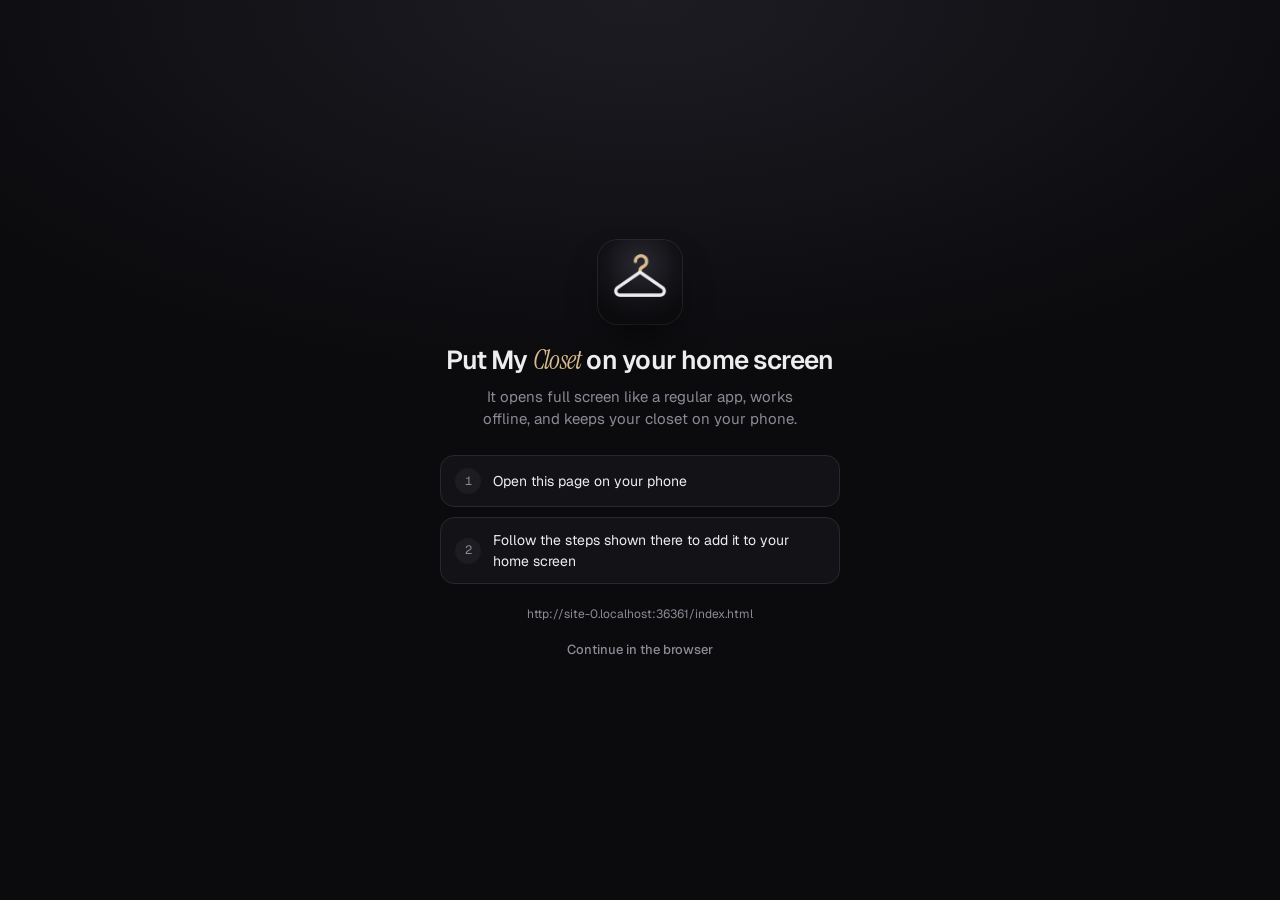
<file: index.html>
<!doctype html>
<html lang="en">
<head>
  <meta charset="utf-8">
  <meta name="viewport" content="width=device-width, initial-scale=1, viewport-fit=cover">
  <title>My Closet</title>
  <meta name="description" content="Snap your clothes, scroll your closet, style your outfits.">
  <meta name="theme-color" content="#0b0b0e">
  <meta name="apple-mobile-web-app-capable" content="yes">
  <meta name="apple-mobile-web-app-status-bar-style" content="black-translucent">
  <meta name="apple-mobile-web-app-title" content="My Closet">
  <link rel="manifest" href="manifest.webmanifest">
  <link rel="icon" href="icons/icon.svg" type="image/svg+xml">
  <link rel="apple-touch-icon" href="icons/icon-180.png">
  <link rel="preconnect" href="https://fonts.googleapis.com">
  <link rel="preconnect" href="https://fonts.gstatic.com" crossorigin>
  <link href="https://fonts.googleapis.com/css2?family=Geist:wght@400;500;600;700&family=Geist+Mono:wght@400;500&family=Instrument+Serif:ital@0;1&display=swap" rel="stylesheet">
  <link rel="stylesheet" href="styles.css">
</head>
<body>
  <!-- line icons, referenced with <use href="#i-…"> -->
  <svg width="0" height="0" style="position:absolute" aria-hidden="true">
    <defs>
      <symbol id="i-closet" viewBox="0 0 24 24"><path d="M12 4a2 2 0 0 1 2 2c0 1.2-2 1.6-2 3l8.4 5.6a1.4 1.4 0 0 1-.8 2.4H4.4a1.4 1.4 0 0 1-.8-2.4L12 9"/></symbol>
      <symbol id="i-style" viewBox="0 0 24 24"><rect x="5" y="3" width="14" height="18" rx="2"/><path d="M9 8h6M9 12h6M9 16h3"/></symbol>
      <symbol id="i-looks" viewBox="0 0 24 24"><rect x="3" y="3" width="7.5" height="9" rx="1.5"/><rect x="13.5" y="3" width="7.5" height="6" rx="1.5"/><rect x="3" y="15" width="7.5" height="6" rx="1.5"/><rect x="13.5" y="12" width="7.5" height="9" rx="1.5"/></symbol>
      <symbol id="i-plus" viewBox="0 0 24 24"><path d="M12 5v14M5 12h14"/></symbol>
      <symbol id="i-search" viewBox="0 0 24 24"><circle cx="11" cy="11" r="6.5"/><path d="m20 20-4.2-4.2"/></symbol>
      <symbol id="i-heart" viewBox="0 0 24 24"><path d="M12 20s-7-4.4-7-10a4 4 0 0 1 7-2.6A4 4 0 0 1 19 10c0 5.6-7 10-7 10Z"/></symbol>
      <symbol id="i-more" viewBox="0 0 24 24"><circle cx="5" cy="12" r="1.2"/><circle cx="12" cy="12" r="1.2"/><circle cx="19" cy="12" r="1.2"/></symbol>
      <symbol id="i-camera" viewBox="0 0 24 24"><path d="M4 8.5A1.5 1.5 0 0 1 5.5 7h2l1.5-2h6l1.5 2h2A1.5 1.5 0 0 1 20 8.5v9a1.5 1.5 0 0 1-1.5 1.5h-13A1.5 1.5 0 0 1 4 17.5Z"/><circle cx="12" cy="13" r="3.2"/></symbol>
      <symbol id="i-image" viewBox="0 0 24 24"><rect x="4" y="4" width="16" height="16" rx="2"/><circle cx="9" cy="9.5" r="1.5"/><path d="m20 15-4.5-4.5L6 20"/></symbol>
      <symbol id="i-share" viewBox="0 0 24 24"><path d="M12 15V3.5M8 7l4-4 4 4M7 11H5.5A1.5 1.5 0 0 0 4 12.5v7A1.5 1.5 0 0 0 5.5 21h13a1.5 1.5 0 0 0 1.5-1.5v-7a1.5 1.5 0 0 0-1.5-1.5H17"/></symbol>
      <symbol id="i-add-square" viewBox="0 0 24 24"><rect x="4" y="4" width="16" height="16" rx="3"/><path d="M12 8.5v7M8.5 12h7"/></symbol>
      <symbol id="i-kebab" viewBox="0 0 24 24"><circle cx="12" cy="5" r="1.2"/><circle cx="12" cy="12" r="1.2"/><circle cx="12" cy="19" r="1.2"/></symbol>
      <symbol id="i-shuffle" viewBox="0 0 24 24"><path d="M4 7h3.5c4 0 5 10 9 10H20M4 17h3.5c1.6 0 2.7-1.6 3.6-3.5M14.4 9.5C15.3 8 16.2 7 17.5 7H20M17.5 4.5 20 7l-2.5 2.5M17.5 14.5 20 17l-2.5 2.5"/></symbol>
    </defs>
  </svg>

  <header class="masthead">
    <p class="wordmark">My <em>Closet</em></p>
    <button id="menu-btn" class="icon-btn" aria-label="Backup and settings"><svg class="ico"><use href="#i-more"/></svg></button>
  </header>

  <main>
    <!-- CLOSET -->
    <section id="view-closet" class="view is-active" aria-labelledby="closet-title">
      <div class="view-head">
        <h1 id="closet-title" class="view-title">Closet</h1>
        <p id="closet-count" class="count"></p>
      </div>
      <div class="toolbar">
        <label class="search">
          <svg class="ico" aria-hidden="true"><use href="#i-search"/></svg>
          <input id="search" type="search" placeholder="Search name, color, tag" autocomplete="off">
        </label>
        <button id="fav-toggle" class="icon-btn fav-toggle" aria-pressed="false" aria-label="Favorites only"><svg class="ico"><use href="#i-heart"/></svg></button>
      </div>
      <div id="closet-chips" class="chips" role="tablist" aria-label="Filter by category"></div>
      <div id="closet-grid" class="closet-grid"></div>
      <div id="closet-empty" class="empty" hidden>
        <h2>Start your closet</h2>
        <p>Lay a piece flat on something plain that contrasts with it, like a white tee on a dark floor, and take a photo. The background is removed for you.</p>
        <div class="empty-actions">
          <button class="btn btn-primary" data-action="add">Add your first piece</button>
          <button class="btn btn-ghost" data-action="outfit-photo">Add from outfit photo</button>
          <button class="btn btn-ghost" data-action="samples">Try a sample closet</button>
        </div>
      </div>
    </section>

    <!-- BUILDER -->
    <section id="view-builder" class="view" aria-labelledby="style-title">
      <div class="view-head">
        <h1 id="style-title" class="view-title">Style</h1>
        <div class="builder-actions">
          <button class="btn btn-ghost btn-sm" id="shuffle-btn"><svg class="ico" aria-hidden="true"><use href="#i-shuffle"/></svg>Shuffle</button>
          <button class="btn btn-ghost btn-sm" id="clear-btn">Clear</button>
          <button class="btn btn-primary btn-sm" id="save-outfit-btn">Save look</button>
        </div>
      </div>

      <div class="board-wrap">
        <div id="board" class="board">
          <p id="board-hint" class="board-hint">Tap pieces below to put them on.<br><span>They snap into place. Drag to nudge.</span></p>
        </div>
        <div id="piece-tools" class="piece-tools" hidden>
          <button class="btn btn-ghost btn-sm" data-tool="tuck" id="tool-tuck">Tuck in</button>
          <button class="btn btn-ghost btn-sm" data-tool="smaller" id="tool-smaller" aria-label="Make smaller">Smaller</button>
          <button class="btn btn-ghost btn-sm" data-tool="bigger" id="tool-bigger" aria-label="Make bigger">Bigger</button>
          <button class="btn btn-ghost btn-sm" data-tool="reset" id="tool-reset">Snap back</button>
          <button class="btn btn-ghost btn-sm danger" data-tool="remove">Take off</button>
        </div>
      </div>

      <div class="drawer">
        <div id="drawer-chips" class="chips chips-small"></div>
        <div id="drawer-strip" class="strip"></div>
      </div>
    </section>

    <!-- LOOKBOOK -->
    <section id="view-outfits" class="view" aria-labelledby="looks-title">
      <div class="view-head">
        <h1 id="looks-title" class="view-title">Looks</h1>
      </div>
      <div id="outfit-grid" class="lookbook"></div>
      <div id="outfits-empty" class="empty" hidden>
        <h2>No looks yet</h2>
        <p>Put an outfit together in Style and save it here.</p>
        <button class="btn btn-primary" data-goto="builder">Start styling</button>
      </div>
    </section>
  </main>

  <nav class="tabbar" aria-label="Main">
    <button class="tab is-active" data-goto="closet"><svg class="ico" aria-hidden="true"><use href="#i-closet"/></svg>Closet</button>
    <button class="tab" data-goto="builder"><svg class="ico" aria-hidden="true"><use href="#i-style"/></svg>Style</button>
    <button class="tab" data-goto="outfits"><svg class="ico" aria-hidden="true"><use href="#i-looks"/></svg>Looks</button>
    <button class="tab-add" data-action="add" aria-label="Add a piece"><svg class="ico" aria-hidden="true"><use href="#i-plus"/></svg></button>
  </nav>

  <!-- hidden file inputs -->
  <input id="file-camera" type="file" accept="image/*" capture="environment" hidden>
  <input id="file-library" type="file" accept="image/*" multiple hidden>

  <!-- ADD / EDIT ITEM -->
  <dialog id="item-dialog" class="sheet">
    <form method="dialog" id="item-form">
      <div class="sheet-grip" aria-hidden="true"></div>
      <h2 id="item-dialog-title" class="sheet-title">New piece</h2>
      <button type="button" class="link-btn" id="open-outfit" data-action="outfit-photo">Wearing it? Add a whole outfit from one photo</button>

      <div class="photo-pick">
        <div id="photo-preview" class="photo-preview">
          <span>No photo</span>
        </div>
        <div class="photo-buttons">
          <button type="button" class="btn btn-primary" id="pick-camera"><svg class="ico" aria-hidden="true"><use href="#i-camera"/></svg>Take photo</button>
          <button type="button" class="btn btn-ghost" id="pick-library"><svg class="ico" aria-hidden="true"><use href="#i-image"/></svg>Choose photo</button>
          <label class="toggle"><input type="checkbox" id="auto-cut" checked> Remove background</label>
        </div>
      </div>
      <div id="cut-actions" class="cut-actions" hidden>
        <button type="button" class="btn btn-ghost btn-sm" id="smart-cut-btn" hidden>Smart cutout</button>
        <button type="button" class="btn btn-ghost btn-sm" id="touch-up">Touch up cutout</button>
        <button type="button" class="btn btn-ghost btn-sm" id="open-front-btn" hidden>Mark the inside for layering</button>
      </div>
      <p id="layer-note" class="field-hint layer-note" hidden></p>

      <label class="field">
        <span>Name</span>
        <input id="f-name" type="text" placeholder="Thrifted leather jacket" maxlength="60">
      </label>

      <div class="field">
        <span>Category</span>
        <div id="f-category" class="chips chips-wrap" role="radiogroup"></div>
      </div>

      <div class="field">
        <span>Color</span>
        <div id="f-color" class="swatches" role="radiogroup"></div>
      </div>

      <div class="field">
        <span id="f-size-label">Length</span>
        <div class="size-row">
          <input id="f-size" type="number" inputmode="decimal" min="0" step="0.5" aria-labelledby="f-size-label">
          <div id="f-unit" class="unit-toggle" role="radiogroup" aria-label="Unit">
            <button type="button" role="radio" data-unit="in">in</button><button type="button" role="radio" data-unit="cm">cm</button>
          </div>
        </div>
        <small class="field-hint" id="f-size-hint"></small>
      </div>

      <label class="field">
        <span>Tags</span>
        <input id="f-tags" type="text" placeholder="vintage, date night, summer">
      </label>

      <div class="sheet-actions">
        <button type="button" class="btn btn-ghost" value="cancel" id="item-cancel">Cancel</button>
        <button type="submit" class="btn btn-primary" id="item-save">Add to closet</button>
      </div>
    </form>
  </dialog>

  <!-- OUTFIT PHOTO -->
  <dialog id="outfit-dialog" class="sheet">
    <form method="dialog" id="outfit-form">
      <div class="sheet-grip" aria-hidden="true"></div>
      <h2 class="sheet-title">Add from outfit photo</h2>

      <div id="op-intro">
        <p class="sheet-copy">Take a photo of yourself wearing the outfit. Each piece is cut out on its own, with you and the background removed.</p>
        <ul class="tips">
          <li>Full body, from head to shoes</li>
          <li>Stand straight with your arms a little away from your body</li>
          <li>A plain wall and good light help</li>
          <li>Have someone take it, or use a timer, so your phone isn't covering anything</li>
        </ul>
        <div class="field">
          <span>Your height</span>
          <div class="size-row">
            <input id="op-height" type="number" inputmode="decimal" min="0" step="0.5" aria-label="Your height">
            <span id="op-height-unit" class="unit-label"></span>
          </div>
          <small class="field-hint">Used to size each piece. Stored only on this device.</small>
        </div>
        <div class="photo-buttons photo-buttons-row">
          <button type="button" class="btn btn-primary" id="op-camera"><svg class="ico" aria-hidden="true"><use href="#i-camera"/></svg>Take photo</button>
          <button type="button" class="btn btn-ghost" id="op-library"><svg class="ico" aria-hidden="true"><use href="#i-image"/></svg>Choose photo</button>
        </div>
        <p id="op-note" class="field-hint">The first time, the app downloads a clothing-recognition model (about 30 MB). After that it works offline, and your photos never leave this device.</p>
      </div>

      <div id="op-working" class="op-working" hidden>
        <div class="progress" aria-hidden="true"><div id="op-bar"></div></div>
        <p id="op-status" class="count" role="status"></p>
      </div>

      <div id="op-results" hidden>
        <p id="op-found" class="sheet-copy"></p>
        <div id="op-pieces" class="op-pieces"></div>
        <label class="toggle op-look"><input type="checkbox" id="op-look" checked> Also save this outfit as a look</label>
        <div class="sheet-actions">
          <button type="button" class="btn btn-ghost" id="op-retake">Use another photo</button>
          <button type="button" class="btn btn-primary" id="op-add">Add pieces</button>
        </div>
      </div>
    </form>
  </dialog>
  <input id="op-file-camera" type="file" accept="image/*" capture="environment" hidden>
  <input id="op-file-library" type="file" accept="image/*" hidden>

  <!-- CUTOUT EDITOR -->
  <dialog id="cut-dialog" class="sheet sheet-tall">
    <div class="detail cut-editor">
      <div class="cut-head">
        <button type="button" class="btn btn-ghost btn-sm" id="cut-cancel">Cancel</button>
        <div class="cut-history">
          <button type="button" class="icon-btn" id="cut-undo" aria-label="Undo" disabled><svg viewBox="0 0 24 24" aria-hidden="true"><path d="M9 14 4 9l5-5"/><path d="M4 9h10.5a5.5 5.5 0 0 1 0 11H11"/></svg></button>
          <button type="button" class="icon-btn" id="cut-redo" aria-label="Redo" disabled><svg viewBox="0 0 24 24" aria-hidden="true"><path d="m15 14 5-5-5-5"/><path d="M20 9H9.5a5.5 5.5 0 0 0 0 11H13"/></svg></button>
        </div>
        <button type="button" class="btn btn-primary btn-sm" id="cut-done">Done</button>
      </div>
      <div class="cut-stage" id="cut-stage">
        <div class="cut-view" id="cut-view"><canvas id="cut-canvas"></canvas></div>
        <button type="button" class="stage-chip compare" id="cut-compare">Hold to compare</button>
        <button type="button" class="stage-chip backdrop" id="cut-backdrop" aria-label="Change background">Ghost</button>
        <div class="zoom-controls">
          <button type="button" id="zoom-out" aria-label="Zoom out">&minus;</button>
          <span id="zoom-level" class="zoom-level">100%</span>
          <button type="button" id="zoom-in" aria-label="Zoom in">+</button>
          <button type="button" id="zoom-fit" class="zoom-fit">Fit</button>
        </div>
        <div id="cut-busy" class="cut-busy" hidden><p id="cut-busy-text">Working…</p><div class="cut-bar"><i id="cut-bar"></i></div></div>
      </div>
      <p class="zoom-tip">Pinch with two fingers to zoom and move around. One finger edits.</p>
      <div id="cut-hint" class="cut-hint" aria-live="polite"></div>

      <div id="cut-tabs" class="tabs-row" role="tablist">
        <button type="button" role="tab" data-panel="cut">Cut</button>
        <button type="button" role="tab" data-panel="edges">Edges</button>
        <button type="button" role="tab" data-panel="adjust">Adjust</button>
        <button type="button" role="tab" data-panel="crop">Crop</button>
      </div>

      <section class="cut-panel" data-panel="cut">
        <div id="cut-mode" class="segmented" role="radiogroup" aria-label="Keep or remove">
          <button type="button" role="radio" data-keep="0">Remove</button>
          <button type="button" role="radio" data-keep="1">Keep</button>
        </div>
        <div id="cut-tools" class="tool-grid" role="radiogroup" aria-label="Tool">
          <button type="button" role="radio" data-tool="select"><svg viewBox="0 0 24 24" aria-hidden="true"><path d="M5 3l12 7-5.5 1.5L9 17z"/><path d="M14 14l5 5"/></svg>Select</button>
          <button type="button" role="radio" data-tool="lasso"><svg viewBox="0 0 24 24" aria-hidden="true"><path d="M12 4c4.4 0 8 2.2 8 5s-3.6 5-8 5-8-2.2-8-5 3.6-5 8-5Z"/><path d="M7 13c-1.5 1.2-1.6 3.4 0 4.3 1.2.7 3 .3 3.6-1.3"/></svg>Draw</button>
          <button type="button" role="radio" data-tool="brush"><svg viewBox="0 0 24 24" aria-hidden="true"><path d="M18.5 3.5a2 2 0 0 1 2.8 2.8L11 16.6 7.4 13Z"/><path d="M7 14c-2 0-3 1.5-3 3.5 0 1-1 2-2 2.5 2.5 1 6 .5 7-2"/></svg>Brush</button>
          <button type="button" role="radio" data-tool="wand"><svg viewBox="0 0 24 24" aria-hidden="true"><path d="m4 20 11-11"/><path d="m14 6 1-3 1 3 3 1-3 1-1 3-1-3-3-1z"/></svg>Color</button>
          <button type="button" role="radio" data-tool="edge"><svg viewBox="0 0 24 24" aria-hidden="true"><path d="M4 18c3-1 4-4 6-7s4-5 10-6"/><path d="M4 13c2 0 3-1 4-3" stroke-dasharray="2 2.5"/></svg>Edge</button>
        </div>
        <label class="slider" id="cut-slider-wrap"><span id="slider-label">Size</span><input id="cut-slider" type="range" min="6" max="90" value="28"></label>
        <div class="cut-actions">
          <button type="button" class="btn btn-ghost btn-sm" id="cut-smart">Smart cutout</button>
          <button type="button" class="btn btn-ghost btn-sm" id="cut-auto">Quick cutout</button>
          <button type="button" class="btn btn-ghost btn-sm" id="cut-front">Auto-detect inside</button>
          <button type="button" class="btn btn-ghost btn-sm" id="cut-reset">Start over</button>
        </div>
      </section>

      <section class="cut-panel" data-panel="edges" hidden>
        <label class="slider"><span>Smooth</span><input data-edge="smooth" type="range" min="0" max="8" value="0"></label>
        <label class="slider"><span>Shrink · Grow</span><input data-edge="grow" type="range" min="-6" max="6" value="0"></label>
        <label class="slider"><span>Soften</span><input data-edge="soften" type="range" min="0" max="8" value="0"></label>
        <p class="panel-note">Smooth rounds off jagged edges, Shrink trims a halo of background, and Soften feathers the edge.</p>
      </section>

      <section class="cut-panel" data-panel="adjust" hidden>
        <label class="slider"><span>Brightness</span><input data-adj="b" type="range" min="-100" max="100" value="0"></label>
        <label class="slider"><span>Contrast</span><input data-adj="c" type="range" min="-100" max="100" value="0"></label>
        <label class="slider"><span>Warmth</span><input data-adj="w" type="range" min="-100" max="100" value="0"></label>
        <label class="slider"><span>Saturation</span><input data-adj="s" type="range" min="-100" max="100" value="0"></label>
        <div class="cut-actions">
          <button type="button" class="btn btn-ghost btn-sm" id="cut-heal" aria-pressed="false">Spot fix</button>
          <button type="button" class="btn btn-ghost btn-sm" id="cut-auto-tone">Auto</button>
        </div>
        <label class="slider" id="heal-size-wrap" hidden><span>Spot size</span><input id="heal-size" type="range" min="6" max="80" value="24"></label>
      </section>

      <section class="cut-panel" data-panel="crop" hidden>
        <div class="cut-actions">
          <button type="button" class="btn btn-ghost btn-sm" id="rot-left">Rotate left</button>
          <button type="button" class="btn btn-ghost btn-sm" id="rot-right">Rotate right</button>
          <button type="button" class="btn btn-ghost btn-sm" id="flip-h">Flip</button>
          <button type="button" class="btn btn-ghost btn-sm" id="crop-apply" disabled>Crop</button>
        </div>
        <label class="slider"><span>Straighten</span><input id="straighten" type="range" min="-15" max="15" step="0.5" value="0"></label>
      </section>
    </div>
  </dialog>

  <!-- SETTINGS / BACKUP -->
  <dialog id="menu-dialog" class="sheet sheet-small">
    <form method="dialog">
      <div class="sheet-grip" aria-hidden="true"></div>
      <h2 class="sheet-title">Backup</h2>
      <p class="sheet-copy">Your closet is stored only on this device. Save a backup file now and then, or use one to move your closet to a new phone.</p>
      <p id="storage-info" class="count"></p>
      <div class="sheet-actions sheet-actions-col">
        <button type="button" class="btn btn-primary" id="export-btn">Save backup file</button>
        <button type="button" class="btn btn-ghost" id="import-btn">Restore from backup</button>
        <button type="button" class="btn btn-ghost danger" id="remove-samples" hidden>Remove sample pieces</button>
        <button class="btn btn-ghost" value="close">Close</button>
      </div>
    </form>
  </dialog>
  <input id="import-file" type="file" accept="application/json,.json" hidden>

  <!-- ITEM DETAIL -->
  <dialog id="detail-dialog" class="sheet">
    <div class="sheet-grip" aria-hidden="true"></div>
    <div class="detail">
      <div class="detail-stage"><img id="d-img" alt=""></div>
      <h2 id="d-caption" class="detail-name"></h2>
      <p id="d-meta" class="detail-line"></p>
      <div id="d-tags" class="tag-row"></div>
      <p id="d-used" class="count"></p>
      <div class="sheet-actions sheet-actions-wrap">
        <button class="btn btn-ghost" id="d-fav">Favorite</button>
        <button class="btn btn-ghost" id="d-edit">Edit</button>
        <button class="btn btn-ghost danger" id="d-delete">Delete</button>
        <button class="btn btn-primary" id="d-style">Style it</button>
      </div>
    </div>
  </dialog>

  <!-- SAVE OUTFIT -->
  <dialog id="save-dialog" class="sheet">
    <form method="dialog" id="save-form">
      <div class="sheet-grip" aria-hidden="true"></div>
      <h2 class="sheet-title">Save look</h2>
      <label class="field">
        <span>Name</span>
        <input id="o-name" type="text" placeholder="Sunday brunch" maxlength="60">
      </label>
      <div class="field">
        <span>Occasion</span>
        <div id="o-vibe" class="chips chips-wrap"></div>
      </div>
      <div class="sheet-actions">
        <button type="button" class="btn btn-ghost" id="save-cancel">Cancel</button>
        <button type="submit" class="btn btn-primary">Save</button>
      </div>
    </form>
  </dialog>

  <!-- CONFIRM -->
  <dialog id="confirm-dialog" class="sheet sheet-small">
    <form method="dialog">
      <h2 id="confirm-text" class="sheet-title confirm-text"></h2>
      <div class="sheet-actions">
        <button class="btn btn-ghost" value="no">Cancel</button>
        <button class="btn btn-primary danger-fill" value="yes">Confirm</button>
      </div>
    </form>
  </dialog>

  <!-- INSTALL: shown when the app is opened in a browser tab instead of from the home screen -->
  <div id="install" class="install" hidden role="dialog" aria-modal="true" aria-labelledby="install-title">
    <div class="install-card">
      <img class="install-icon" src="icons/icon-180.png" alt="" width="84" height="84">
      <h1 id="install-title" class="install-title">Put My <em>Closet</em> on your home screen</h1>
      <p class="install-copy">It opens full screen like a regular app, works offline, and keeps your closet on your phone.</p>
      <ol id="install-steps" class="install-steps"></ol>
      <button type="button" class="btn btn-primary install-go" id="install-btn" hidden>Install app</button>
      <p id="install-note" class="field-hint install-note"></p>
      <button type="button" class="link-btn install-skip" id="install-skip">Continue in the browser</button>
    </div>
  </div>

  <div id="toast" class="toast" role="status" aria-live="polite"></div>

  <script src="cutout.js"></script>
  <script src="samples.js"></script>
  <script src="outfit-photo.js"></script>
  <script src="ai-cut.js"></script>
  <script src="app.js"></script>
  <script src="editor.js"></script>
</body>
</html>
</file>
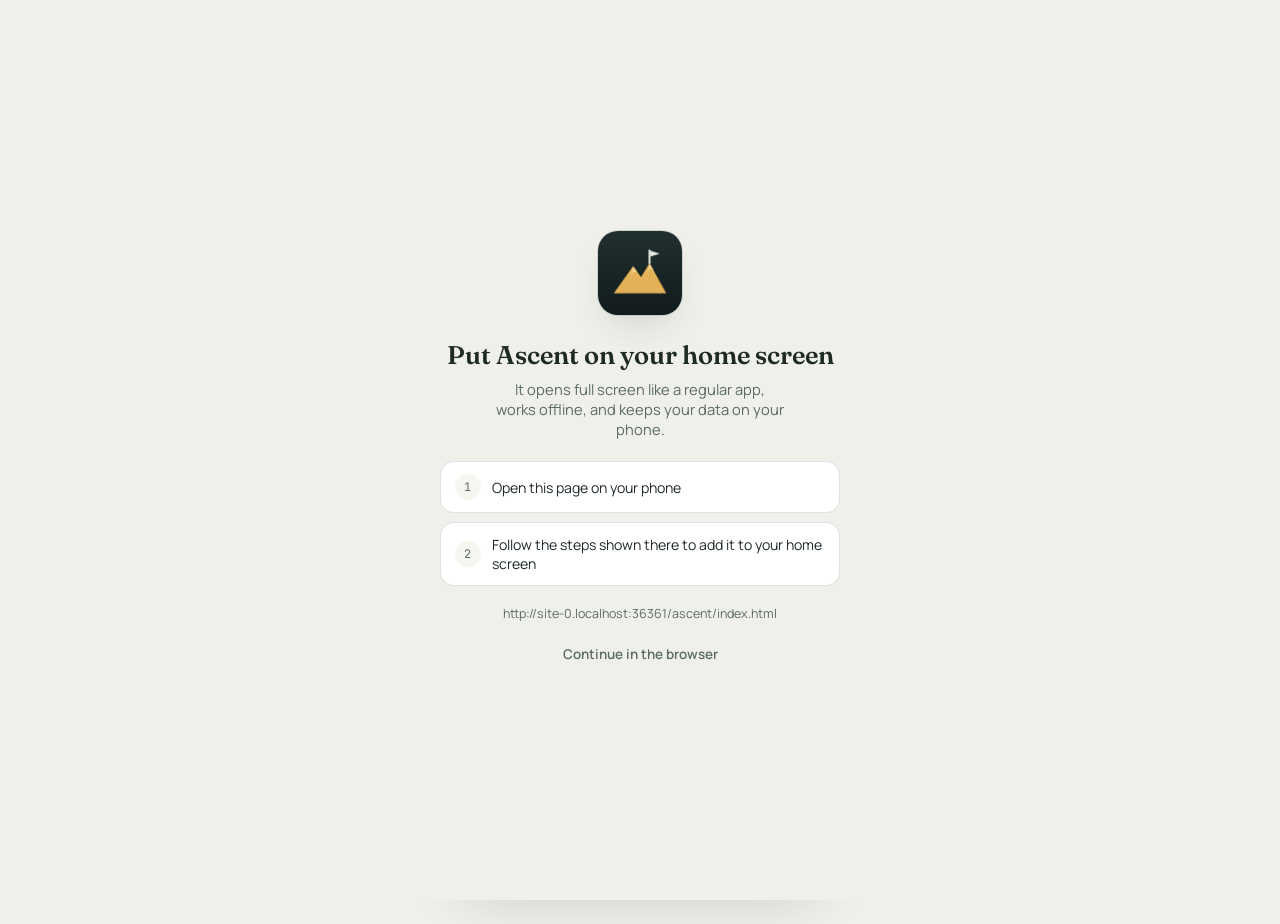
<file: ascent/index.html>
<!doctype html>
<!-- Ascent as a home screen app. Lines between "standalone-only" markers exist only here;
     scripts/build_ascent_artifact.py strips them to make the version published in Claude. -->
<html lang="en">
<head>
<!-- standalone-only -->
<meta charset="utf-8">
<meta name="viewport" content="width=device-width, initial-scale=1, viewport-fit=cover">
<title>Ascent</title>
<meta name="description" content="Habits, goals, workouts, food and plans in one place.">
<meta name="theme-color" content="#FFFFFF" media="(prefers-color-scheme: light)">
<meta name="theme-color" content="#1A2527" media="(prefers-color-scheme: dark)">
<meta name="apple-mobile-web-app-capable" content="yes">
<meta name="mobile-web-app-capable" content="yes">
<meta name="apple-mobile-web-app-status-bar-style" content="default">
<meta name="apple-mobile-web-app-title" content="Ascent">
<link rel="manifest" href="manifest.webmanifest">
<link rel="icon" href="icons/icon.svg" type="image/svg+xml">
<link rel="apple-touch-icon" href="icons/icon-180.png">
<style>:root{color-scheme:light dark;box-sizing:border-box;padding-top:env(safe-area-inset-top,0px)}html{scroll-padding-top:env(safe-area-inset-top,0px)}body{margin:0;padding:0;font:14px -apple-system,BlinkMacSystemFont,sans-serif}img{max-width:100%}[hidden]:not([hidden=until-found i]){display:none!important}</style>
<!-- /standalone-only -->
</head>
<body>
<!-- standalone-only --><script>window.ASCENT_STANDALONE = true;</script><!-- /standalone-only -->
<!-- Muscle map anatomy paths adapted from "Body Muscles" by Ivan Vulović (https://github.com/vulovix/body-muscles), Apache License 2.0. Recolored and restyled for this app; no changes to the underlying path data. -->

<link rel="preconnect" href="https://fonts.googleapis.com">
<link rel="preconnect" href="https://fonts.gstatic.com" crossorigin>
<link href="https://fonts.googleapis.com/css2?family=Fraunces:opsz,wght@9..144,400;9..144,500;9..144,600&family=Manrope:wght@400;500;600;700;800&family=JetBrains+Mono:wght@400;500;600;700&display=swap" rel="stylesheet">
<style>
  :root{
    --bg:#EFF0EA;
    --surface:#FFFFFF;
    --surface-2:#F6F6F0;
    --text:#1E2A24;
    --text-muted:#5B6B62;
    --accent:#C98A2E;
    --accent-deep:#8C5E12;
    --accent-contrast:#FFFBF2;
    --line:rgba(30,42,36,0.13);
    --danger:#B5482F;
    --shadow:rgba(30,42,36,0.20);
  }
  @media (prefers-color-scheme: dark){
    :root:not([data-theme="light"]){
      --bg:#121B1D;
      --surface:#1A2527;
      --surface-2:#20302E;
      --text:#E8ECE6;
      --text-muted:#9FB0A6;
      --accent:#E3B157;
      --accent-deep:#F4CE8A;
      --accent-contrast:#1A1306;
      --line:rgba(232,236,230,0.15);
      --danger:#E08566;
      --shadow:rgba(0,0,0,0.55);
    }
  }
  :root[data-theme="dark"]{
    --bg:#121B1D;
    --surface:#1A2527;
    --surface-2:#20302E;
    --text:#E8ECE6;
    --text-muted:#9FB0A6;
    --accent:#E3B157;
    --accent-deep:#F4CE8A;
    --accent-contrast:#1A1306;
    --line:rgba(232,236,230,0.15);
    --danger:#E08566;
    --shadow:rgba(0,0,0,0.55);
  }

  *{ box-sizing:border-box; }
  html,body{ margin:0; padding:0; }
  body{
    background:var(--bg);
    color:var(--text);
    font-family:"Manrope",system-ui,-apple-system,sans-serif;
    -webkit-font-smoothing:antialiased;
  }
  h1,h2,h3{ font-family:"Fraunces",Georgia,serif; font-weight:600; text-wrap:balance; margin:0; }
  html{ -webkit-text-size-adjust:100%; }
  button{ font-family:inherit; touch-action:manipulation; -webkit-tap-highlight-color:transparent; }
  select{ font-family:inherit; }
  .num{ font-family:"JetBrains Mono","SF Mono",monospace; font-variant-numeric:tabular-nums; }

  :focus-visible{ outline:2px solid var(--accent); outline-offset:2px; border-radius:4px; }

  .page{ min-height:100vh; display:flex; justify-content:center; align-items:flex-start; background:var(--bg); }

  .app{
    width:100%;
    height:100vh;
    height:100dvh;
    background:var(--surface);
    display:flex;
    flex-direction:column;
    position:relative;
    overflow:hidden;
  }

  @media (min-width:560px){
    .page{ align-items:center; padding:2.5rem 1rem; }
    .app{
      width:390px;
      height:844px;
      min-height:0;
      border-radius:44px;
      box-shadow:0 30px 60px -20px var(--shadow), 0 0 0 1px var(--line);
    }
  }

  .appbar{
    display:flex;
    align-items:flex-start;
    justify-content:space-between;
    gap:1rem;
    padding:1.75rem 1.5rem 1.1rem;
    flex-shrink:0;
  }
  .eyebrow{
    margin:0 0 .35rem;
    font-size:.72rem;
    letter-spacing:.09em;
    text-transform:uppercase;
    color:var(--text-muted);
    font-weight:600;
  }
  .appbar h1{ font-size:1.5rem; font-weight:600; }

  .ring-wrap{ position:relative; width:58px; height:58px; flex-shrink:0; }
  .ring{ width:58px; height:58px; transform:rotate(-90deg); }
  .ring-track{ fill:none; stroke:var(--line); stroke-width:5; }
  .ring-fill{ fill:none; stroke:var(--accent); stroke-width:5; stroke-linecap:round; transition:stroke-dashoffset .5s ease; }
  .ring-label{
    position:absolute; inset:0; display:flex; align-items:center; justify-content:center;
    font-size:.74rem; font-weight:700; color:var(--text);
  }

  .nudge{
    margin:0 1.5rem 1rem;
    padding:.65rem .9rem;
    background:var(--surface-2);
    border-radius:10px;
    font-size:.85rem;
    color:var(--text-muted);
    font-style:italic;
    border-left:2px solid var(--accent);
    flex-shrink:0;
  }

  .content{
    flex:1;
    min-height:0;
    overflow-y:auto;
    overscroll-behavior:contain;
    padding:0 1.5rem 5.5rem;
  }
  .panel{ display:flex; flex-direction:column; gap:.6rem; }
  .panel[hidden]{ display:none; }

  .section-label{
    font-size:.72rem; letter-spacing:.08em; text-transform:uppercase;
    color:var(--text-muted); font-weight:700; margin:.4rem 0 .2rem;
  }

  .empty{
    text-align:center; padding:2.5rem 1rem; color:var(--text-muted);
    display:flex; flex-direction:column; align-items:center; gap:.6rem;
  }
  .empty[hidden]{ display:none; }
  .empty svg{ opacity:.5; }
  .empty p{ margin:0; font-size:.9rem; max-width:220px; }

  ul{ list-style:none; margin:0; padding:0; display:flex; flex-direction:column; gap:.55rem; }

  .seg-toggle{ display:flex; gap:.3rem; background:var(--surface-2); padding:.25rem; border-radius:12px; margin-bottom:.9rem; }
  .seg-btn{ flex:1; border:none; background:transparent; padding:.45rem; border-radius:9px; font-size:.8rem; font-weight:700; color:var(--text-muted); cursor:pointer; font-family:inherit; }
  .seg-btn.active{ background:var(--accent); color:var(--accent-contrast); }
  .seg-toggle.small{ padding:.2rem; margin-bottom:0; }
  .seg-toggle.small .seg-btn{ padding:.35rem; font-size:.76rem; }

  .habit-row{
    display:flex; align-items:center; gap:.7rem;
    background:var(--surface-2); border-radius:14px; padding:.65rem .8rem;
  }
  .check{
    width:30px; height:30px; border-radius:50%; flex-shrink:0;
    border:2px solid var(--line); background:transparent; cursor:pointer;
    display:flex; align-items:center; justify-content:center;
    transition:background .15s ease, border-color .15s ease, transform .1s ease;
  }
  .check svg{ width:15px; height:15px; stroke:var(--accent-contrast); opacity:0; transition:opacity .12s ease; }
  .check[aria-pressed="true"]{ background:var(--accent); border-color:var(--accent); }
  .check[aria-pressed="true"] svg{ opacity:1; }
  .check:active{ transform:scale(.92); }

  .habit-name{ flex:1; font-size:.95rem; font-weight:600; min-width:0; overflow:hidden; text-overflow:ellipsis; white-space:nowrap; }
  .habit-row.done .habit-name{ color:var(--text-muted); }

  .streak{ display:flex; align-items:center; gap:.3rem; color:var(--accent-deep); flex-shrink:0; }
  .streak svg{ width:14px; height:14px; fill:var(--accent); }
  .streak .num{ font-size:.8rem; font-weight:600; }

  .row-del{
    width:26px; height:26px; border-radius:50%; border:none; background:transparent;
    color:var(--text-muted); cursor:pointer; flex-shrink:0; font-size:1.05rem; line-height:1;
    display:flex; align-items:center; justify-content:center; transition:background .15s ease, color .15s ease;
  }
  .row-del:hover{ background:var(--line); color:var(--danger); }

  .goal-card{ background:var(--surface-2); border-radius:16px; padding:.85rem .9rem 1rem; }
  .goal-head{ display:flex; align-items:center; gap:.5rem; }
  .goal-name{ flex:1; font-weight:700; font-size:.98rem; min-width:0; overflow:hidden; text-overflow:ellipsis; }
  .goal-meta{ display:flex; align-items:center; gap:.6rem; margin:.55rem 0 .2rem; }
  .goal-track{ position:relative; flex:1; height:6px; background:var(--line); border-radius:4px; overflow:visible; }
  .goal-fill{ position:absolute; inset:0; width:0%; background:var(--accent); border-radius:4px; transition:width .4s ease; }
  .goal-marker{ position:absolute; top:50%; width:12px; height:12px; transform:translate(-50%,-50%); transition:left .4s ease; }
  .goal-marker svg{ width:100%; height:100%; fill:var(--accent-deep); }
  .goal-frac{ font-size:.78rem; color:var(--text-muted); flex-shrink:0; }

  .milestones{ margin-top:.6rem; gap:.35rem; }
  .milestone{ display:flex; align-items:center; gap:.55rem; padding:.25rem 0; }
  .ms-check{
    width:20px; height:20px; border-radius:6px; border:2px solid var(--line); background:transparent;
    cursor:pointer; flex-shrink:0; display:flex; align-items:center; justify-content:center;
    transition:background .15s ease, border-color .15s ease;
  }
  .ms-check svg{ width:11px; height:11px; stroke:var(--accent-contrast); opacity:0; }
  .ms-check[aria-pressed="true"]{ background:var(--accent); border-color:var(--accent); }
  .ms-check[aria-pressed="true"] svg{ opacity:1; }
  .milestone-name{ flex:1; font-size:.85rem; min-width:0; overflow:hidden; text-overflow:ellipsis; }
  .milestone.done .milestone-name{ color:var(--text-muted); text-decoration:line-through; text-decoration-color:var(--line); }

  .ms-add-row{ display:flex; gap:.4rem; margin-top:.25rem; }
  .ms-add-row input{
    flex:1; border:1px solid var(--line); background:var(--surface); border-radius:8px;
    padding:.4rem .55rem; font-size:.82rem; color:var(--text); font-family:inherit;
  }
  .ms-add-row button{
    border:none; background:var(--line); color:var(--text); border-radius:8px; padding:.4rem .7rem;
    font-size:.82rem; font-weight:700; cursor:pointer;
  }

  .stat-tiles{ display:grid; grid-template-columns:repeat(3,1fr); gap:.6rem; margin-bottom:.3rem; }
  .tile{ background:var(--surface-2); border-radius:14px; padding:.8rem .5rem; text-align:center; }
  .tile-num{ display:block; font-size:1.3rem; font-weight:700; color:var(--accent-deep); }
  .tile-label{ display:block; font-size:.68rem; color:var(--text-muted); margin-top:.15rem; letter-spacing:.02em; }

  .chart-card{ background:var(--surface-2); border-radius:16px; padding:1rem; }
  .chart-title{ margin:0 0 .7rem; font-size:.82rem; font-weight:700; color:var(--text-muted); }
  .chart-card svg{ width:100%; height:auto; display:block; overflow:visible; }
  .bar-track{ fill:var(--line); }
  .bar-fill{ fill:var(--accent); transition:height .4s ease, y .4s ease; }
  .day-label{ font-size:8px; fill:var(--text-muted); font-family:"Manrope",sans-serif; text-anchor:middle; }
  .pct-label{ font-size:8px; fill:var(--accent-deep); font-family:"JetBrains Mono",monospace; text-anchor:middle; font-weight:600; }
  .chart-grid{ stroke:var(--line); stroke-width:1; }
  .chart-area{ fill:var(--accent); fill-opacity:.15; stroke:none; }
  .chart-line{ fill:none; stroke:var(--accent); stroke-width:2; stroke-linecap:round; stroke-linejoin:round; }
  .chart-dot{ fill:var(--surface-2); stroke:var(--accent); stroke-width:1.5; }
  .chart-dot-last{ fill:var(--accent); stroke:var(--accent-deep); stroke-width:1.5; }
  .chart-minmax{ font-size:7px; fill:var(--text-muted); font-family:"JetBrains Mono",monospace; }

  .fab{
    position:absolute; right:1.1rem; bottom:5.4rem;
    width:52px; height:52px; border-radius:50%; border:none;
    background:var(--accent); color:var(--accent-contrast);
    box-shadow:0 10px 22px -6px var(--shadow);
    display:flex; align-items:center; justify-content:center; cursor:pointer;
    transition:transform .12s ease; z-index:5;
  }
  .fab:active{ transform:scale(.93); }
  .fab svg{ width:22px; height:22px; stroke:var(--accent-contrast); }
  .fab[hidden]{ display:none; }

  .tabbar{
    display:flex; border-top:1px solid var(--line); background:var(--surface);
    flex-shrink:0; padding-bottom:env(safe-area-inset-bottom,0);
  }
  .tab{
    flex:1; border:none; background:transparent; padding:.55rem .1rem .65rem; cursor:pointer;
    display:flex; flex-direction:column; align-items:center; gap:.2rem;
    color:var(--text-muted); font-size:.62rem; font-weight:600; font-family:inherit;
  }
  .tab svg{ width:19px; height:19px; stroke:var(--text-muted); fill:none; stroke-width:1.8; }
  .tab.active{ color:var(--accent-deep); }
  .tab.active svg{ stroke:var(--accent-deep); }

  .day-card{ background:var(--surface-2); border-radius:16px; padding:.75rem .8rem; }
  .day-head{ display:flex; align-items:center; gap:.5rem; }
  .day-toggle{
    flex:1; display:flex; align-items:baseline; gap:.5rem; text-align:left;
    background:transparent; border:none; padding:0; cursor:pointer; color:var(--text); min-width:0;
  }
  .day-toggle .day-name{ font-weight:700; font-size:.95rem; overflow:hidden; text-overflow:ellipsis; white-space:nowrap; }
  .day-count{ font-size:.76rem; color:var(--text-muted); flex-shrink:0; }
  .day-body{ margin-top:.6rem; padding-top:.6rem; border-top:1px solid var(--line); }
  .exercise-list{ gap:.4rem; }
  .exercise-row{ display:flex; align-items:center; gap:.5rem; }
  .ex-name{ flex:1; font-size:.86rem; min-width:0; overflow:hidden; text-overflow:ellipsis; white-space:nowrap; }
  .ex-target{ font-size:.78rem; color:var(--text-muted); flex-shrink:0; }
  .ex-add-row{ display:flex; gap:.35rem; margin-top:.3rem; }
  .ex-add-row input{
    border:1px solid var(--line); background:var(--surface); border-radius:8px; padding:.4rem .5rem;
    font-size:.8rem; color:var(--text); font-family:inherit; min-width:0;
  }
  .ex-name-input{ flex:1; }
  .ex-sets-input,.ex-reps-input{ width:44px; text-align:center; }
  .ex-add-row button{
    border:none; background:var(--line); color:var(--text); border-radius:8px; padding:.4rem .6rem;
    font-size:.82rem; font-weight:700; cursor:pointer; flex-shrink:0;
  }
  .start-btn{
    width:100%; margin-top:.7rem; border:none; border-radius:10px; padding:.6rem;
    background:var(--accent); color:var(--accent-contrast); font-weight:700; font-size:.86rem; cursor:pointer;
  }

  .history-row{
    display:flex; align-items:baseline; gap:.5rem; background:var(--surface-2); border-radius:12px;
    padding:.55rem .8rem;
  }
  .hist-day{ font-weight:700; font-size:.85rem; flex:1; min-width:0; overflow:hidden; text-overflow:ellipsis; white-space:nowrap; }
  .hist-date{ font-size:.74rem; color:var(--text-muted); flex-shrink:0; }
  .hist-meta{ font-size:.74rem; color:var(--accent-deep); flex-shrink:0; }

  .workout-head{ display:flex; align-items:flex-start; justify-content:space-between; gap:.6rem; margin-bottom:.9rem; }
  .workout-head h3{ font-size:1.4rem; margin-top:.1rem; }
  .workout-actions{ display:flex; gap:.4rem; }
  .btn-cancel-sm,.btn-save-sm{
    border:none; border-radius:9px; padding:.45rem .8rem; font-size:.78rem; font-weight:700; cursor:pointer;
  }
  .btn-cancel-sm{ background:var(--surface-2); color:var(--text-muted); }
  .btn-save-sm{ background:var(--accent); color:var(--accent-contrast); }

  .active-exercise{ background:var(--surface-2); border-radius:14px; padding:.7rem .8rem; margin-bottom:.55rem; }
  .ae-name{ margin:0 0 .55rem; font-size:.9rem; font-weight:700; display:flex; align-items:baseline; gap:.5rem; flex-wrap:wrap; }
  .ae-last{ font-size:.72rem; font-weight:500; color:var(--text-muted); }
  .set-rows{ display:flex; flex-direction:column; gap:.35rem; }
  .set-row{ display:flex; align-items:center; gap:.4rem; }
  .set-idx{ width:16px; font-size:.76rem; color:var(--text-muted); flex-shrink:0; }
  .set-row input{
    border:1px solid var(--line); background:var(--surface); border-radius:8px; padding:.35rem .5rem;
    font-size:.85rem; color:var(--text); font-family:inherit; width:0; flex:1; min-width:0;
  }
  .set-check{
    width:28px; height:28px; border-radius:50%; flex-shrink:0; border:2px solid var(--line); background:transparent;
    cursor:pointer; display:flex; align-items:center; justify-content:center; transition:background .15s ease, border-color .15s ease;
  }
  .set-check svg{ width:14px; height:14px; stroke:var(--accent-contrast); opacity:0; transition:opacity .12s ease; }
  .set-row.done .set-check{ background:var(--accent); border-color:var(--accent); }
  .set-row.done .set-check svg{ opacity:1; }
  .set-row.done input{ color:var(--text-muted); }

  .rest-timer{
    position:absolute; left:1.1rem; right:1.1rem; bottom:5.4rem; z-index:6;
    background:var(--accent-deep); color:var(--accent-contrast); border-radius:14px;
    padding:.55rem .7rem; display:flex; align-items:center; gap:.5rem;
    box-shadow:0 10px 22px -8px var(--shadow);
  }
  .rest-timer[hidden]{ display:none; }
  .rest-label{ font-size:.76rem; font-weight:700; opacity:.85; }
  .rest-count{ font-size:1rem; font-weight:700; margin-right:auto; }
  .rest-timer button{
    border:none; background:rgba(255,255,255,.22); color:inherit; border-radius:8px;
    padding:.3rem .5rem; font-size:.74rem; font-weight:700; cursor:pointer;
  }
  .rest-timer .rest-skip{ background:rgba(255,255,255,.34); }

  .day-muscle-pills{ display:flex; flex-wrap:wrap; gap:.3rem; margin-top:.5rem; }
  .muscle-pill{
    font-size:.68rem; font-weight:600; color:var(--accent-deep); background:var(--surface);
    border:1px solid var(--line); border-radius:20px; padding:.15rem .55rem;
  }
  .ex-muscle-tag{
    font-size:.66rem; font-weight:600; color:var(--text-muted); margin-left:.4rem;
    text-transform:uppercase; letter-spacing:.03em;
  }
  .browse-btn{
    width:100%; border:1px dashed var(--line); background:transparent; color:var(--accent-deep);
    border-radius:10px; padding:.55rem; font-size:.82rem; font-weight:700; cursor:pointer; margin:.5rem 0;
  }

  .diary-select{
    width:100%; border:1px solid var(--line); background:var(--surface-2); border-radius:10px;
    padding:.6rem .8rem; font-size:.88rem; color:var(--text); font-family:inherit; margin-bottom:.8rem;
  }

  .lib-sheet{ max-height:90%; overflow-y:auto; overscroll-behavior:contain; }
  .lib-head{
    display:flex; align-items:center; justify-content:space-between; margin-bottom:.9rem;
    position:sticky; top:-1.3rem; z-index:3; background:var(--surface);
    margin-top:-1.3rem; padding:1.3rem 0 .6rem;
  }
  .lib-head h3{ margin:0; }
  .lib-done{ border:none; background:var(--accent); color:var(--accent-contrast); border-radius:9px; padding:.4rem .8rem; font-size:.8rem; font-weight:700; cursor:pointer; }

  .map-card{ background:var(--surface-2); border-radius:16px; padding:.9rem; margin-bottom:.9rem; }
  .map-toggle{ display:flex; gap:.35rem; margin-bottom:.5rem; }
  .map-view-btn{
    border:1px solid var(--line); background:var(--surface); color:var(--text-muted); border-radius:8px;
    padding:.3rem .7rem; font-size:.74rem; font-weight:700; cursor:pointer;
  }
  .map-view-btn.active{ background:var(--accent); border-color:var(--accent); color:var(--accent-contrast); }
  .body-svg{ width:100%; max-width:150px; height:auto; display:block; margin:0 auto; }
  .body-svg[hidden]{ display:none; }
  .body-base{ fill:var(--surface); stroke:var(--line); stroke-width:0.25; stroke-linejoin:round; }
  .muscle{ fill:var(--surface); stroke:var(--line); stroke-width:0.3; stroke-linejoin:round; transition:fill .2s ease, stroke .2s ease; }
  .muscle{ cursor:pointer; }
  .muscle.focus{ fill:var(--accent); fill-opacity:.4; stroke:var(--accent-deep); stroke-width:0.6; }
  .muscle.active{ fill:var(--accent); fill-opacity:1; stroke:var(--accent-deep); }
  .map-legend{ margin:.6rem 0 0; font-size:.78rem; color:var(--text-muted); text-align:center; }

  .lib-search{
    width:100%; border:1px solid var(--line); background:var(--surface-2); border-radius:10px;
    padding:.6rem .8rem; font-size:.88rem; color:var(--text); font-family:inherit; margin-bottom:.6rem;
  }
  .chip-row{ display:flex; gap:.4rem; overflow-x:auto; padding-bottom:.2rem; margin-bottom:.7rem; }
  .chip{
    flex-shrink:0; border:1px solid var(--line); background:var(--surface); color:var(--text-muted);
    border-radius:20px; padding:.32rem .8rem; font-size:.76rem; font-weight:600; cursor:pointer;
  }
  .chip.active{ background:var(--accent); border-color:var(--accent); color:var(--accent-contrast); }

  .lib-list{ gap:.4rem; }
  .lib-item{
    display:flex; align-items:center; gap:.6rem; background:var(--surface-2); border-radius:12px;
    padding:.55rem .7rem; cursor:pointer;
  }
  .lib-item.added{ outline:1.5px solid var(--accent); }
  .lib-item-main{ flex:1; min-width:0; display:flex; flex-direction:column; gap:.15rem; }
  .lib-name{ font-size:.86rem; font-weight:700; overflow:hidden; text-overflow:ellipsis; white-space:nowrap; }
  .lib-tag{ font-size:.72rem; color:var(--text-muted); }
  .lib-toggle{
    width:26px; height:26px; border-radius:50%; flex-shrink:0; border:2px solid var(--line); background:transparent;
    display:flex; align-items:center; justify-content:center; pointer-events:none;
  }
  .lib-toggle svg{ width:13px; height:13px; stroke:var(--accent-contrast); opacity:0; }
  .lib-item.added .lib-toggle{ background:var(--accent); border-color:var(--accent); }
  .lib-item.added .lib-toggle svg{ opacity:1; }

  .date-nav{ display:flex; align-items:center; justify-content:center; gap:1rem; margin-bottom:.8rem; }
  .date-nav-btn{ border:none; background:var(--surface-2); width:32px; height:32px; border-radius:50%; display:flex; align-items:center; justify-content:center; cursor:pointer; color:var(--text); flex-shrink:0; }
  .date-nav-btn svg{ width:16px; height:16px; stroke:currentColor; fill:none; stroke-width:2; }
  .date-nav-label{ font-size:.9rem; font-weight:700; min-width:110px; text-align:center; }

  .macro-summary{ display:flex; align-items:center; gap:1rem; background:var(--surface-2); border-radius:16px; padding:1rem; margin-bottom:.8rem; }
  .macro-bars{ flex:1; display:flex; flex-direction:column; gap:.5rem; min-width:0; }
  .macro-bar-row{ display:flex; align-items:center; gap:.5rem; }
  .macro-bar-label{ font-size:.72rem; color:var(--text-muted); width:44px; flex-shrink:0; }
  .macro-bar{ flex:1; height:6px; background:var(--line); border-radius:4px; overflow:hidden; }
  .macro-bar-fill{ height:100%; width:0%; background:var(--accent); border-radius:4px; transition:width .4s ease; }
  .macro-bar-val{ font-size:.66rem; color:var(--text-muted); flex-shrink:0; width:58px; text-align:right; }

  .food-row{ display:flex; align-items:center; gap:.7rem; background:var(--surface-2); border-radius:14px; padding:.65rem .8rem; }
  .food-name{ flex:1; font-size:.9rem; font-weight:600; min-width:0; overflow:hidden; text-overflow:ellipsis; white-space:nowrap; }
  .food-macros{ font-size:.78rem; color:var(--accent-deep); flex-shrink:0; }

  .target-grid{ display:grid; grid-template-columns:1fr 1fr; gap:.6rem; margin-bottom:1rem; }
  .target-field{ display:flex; flex-direction:column; gap:.3rem; font-size:.74rem; color:var(--text-muted); font-weight:600; }
  .target-field input, .target-field select{
    border:1px solid var(--line); background:var(--surface-2); border-radius:9px; padding:.5rem .6rem;
    font-size:.88rem; color:var(--text); font-family:inherit;
  }

  .calc-card{ background:var(--surface-2); border-radius:16px; padding:1rem; }
  .calc-grid{ display:grid; grid-template-columns:1fr 1fr; gap:.6rem; margin:.7rem 0; }
  .calc-btn{ width:100%; border:none; border-radius:10px; padding:.6rem; background:var(--accent); color:var(--accent-contrast); font-weight:700; font-size:.86rem; cursor:pointer; margin-top:.2rem; }
  .calc-goal-row{ display:flex; gap:.5rem; margin:.8rem 0 .4rem; }
  .calc-goal-btn{ flex:1; border:1px solid var(--line); background:var(--surface); color:var(--text); border-radius:9px; padding:.5rem; font-size:.8rem; font-weight:700; cursor:pointer; }
  .calc-hint{ font-size:.74rem; color:var(--text-muted); margin:0; text-align:center; }
  .food-input-grid{ display:grid; grid-template-columns:1fr 1fr; gap:.6rem; margin-bottom:.9rem; }
  .food-sheet{ max-height:90%; overflow-y:auto; overscroll-behavior:contain; }
  .food-lib-list{ max-height:180px; overflow-y:auto; margin-bottom:.9rem; }
  .food-manual-label{ font-size:.76rem; color:var(--text-muted); text-align:center; margin:0 0 .7rem; }

  .cal-head{ display:flex; align-items:center; justify-content:space-between; margin-bottom:.8rem; }
  .cal-head h3{ font-size:1.05rem; }
  .cal-nav-btn{ border:none; background:var(--surface-2); width:30px; height:30px; border-radius:50%; display:flex; align-items:center; justify-content:center; cursor:pointer; color:var(--text); flex-shrink:0; }
  .cal-nav-btn svg{ width:15px; height:15px; stroke:currentColor; fill:none; stroke-width:2; }
  .cal-weekdays{ display:grid; grid-template-columns:repeat(7,1fr); text-align:center; font-size:.64rem; color:var(--text-muted); font-weight:700; margin-bottom:.3rem; }
  .cal-grid{ display:grid; grid-template-columns:repeat(7,1fr); gap:.2rem; margin-bottom:1rem; }
  .cal-cell{
    aspect-ratio:1; border:none; background:transparent; border-radius:10px; cursor:pointer;
    display:flex; flex-direction:column; align-items:center; justify-content:center; gap:.15rem;
    color:var(--text); font-family:inherit; padding:.2rem;
  }
  .cal-cell.other-month{ opacity:.32; }
  .cal-cell.today{ outline:1.5px solid var(--accent-deep); }
  .cal-cell.selected{ background:var(--accent); color:var(--accent-contrast); }
  .cal-day-num{ font-size:.76rem; font-weight:600; }
  .cal-dots{ display:flex; gap:2px; height:5px; }
  .cal-dot{ width:4px; height:4px; border-radius:50%; background:var(--accent-deep); }
  .cal-cell.selected .cal-dot{ background:var(--accent-contrast); }
  .cal-detail{ background:var(--surface-2); border-radius:16px; padding:1rem; }
  .cal-detail-row{ display:flex; align-items:flex-start; gap:.6rem; padding:.45rem 0; border-bottom:1px solid var(--line); }
  .cal-detail-row:last-child{ border-bottom:none; }
  .cal-detail-label{ font-size:.7rem; font-weight:700; color:var(--text-muted); text-transform:uppercase; letter-spacing:.03em; width:60px; flex-shrink:0; margin-top:.1rem; }
  .cal-detail-value{ flex:1; font-size:.84rem; min-width:0; line-height:1.5; }
  .cal-detail-empty{ color:var(--text-muted); font-style:italic; }

  .sheet-overlay{
    position:absolute; inset:0; background:rgba(0,0,0,.35); z-index:10;
    display:flex; align-items:flex-end; opacity:0; pointer-events:none; transition:opacity .2s ease;
  }
  .sheet-overlay.open{ opacity:1; pointer-events:auto; }
  .sheet{
    width:100%; background:var(--surface); border-radius:20px 20px 0 0; padding:1.3rem 1.4rem 1.6rem;
    transform:translateY(100%); transition:transform .25s ease; box-shadow:0 -10px 30px var(--shadow);
  }
  .sheet-overlay.open .sheet{ transform:translateY(0); }
  .sheet h3{ font-size:1.05rem; margin-bottom:.9rem; }
  .sheet input{
    width:100%; border:1px solid var(--line); background:var(--surface-2); border-radius:10px;
    padding:.65rem .8rem; font-size:.95rem; color:var(--text); font-family:inherit; margin-bottom:.9rem;
  }
  .sheet-actions{ display:flex; gap:.6rem; }
  .sheet-actions button{
    flex:1; border:none; border-radius:10px; padding:.65rem; font-size:.9rem; font-weight:700; cursor:pointer;
  }
  .btn-cancel{ background:var(--surface-2); color:var(--text-muted); }
  .btn-save{ background:var(--accent); color:var(--accent-contrast); }

  /* coach */
  .coach-card{
    display:flex; align-items:center; gap:.65rem; width:calc(100% - 3rem); margin:0 1.5rem 1rem;
    padding:.65rem .8rem; background:var(--surface-2); border:none; border-left:2px solid var(--accent);
    border-radius:10px; text-align:left; cursor:pointer; color:var(--text); flex-shrink:0;
  }
  .coach-eyebrow{ font-size:.62rem; font-weight:800; letter-spacing:.1em; text-transform:uppercase; color:var(--accent-deep); flex-shrink:0; }
  .coach-text{ flex:1; min-width:0; font-size:.84rem; line-height:1.35; display:-webkit-box; -webkit-line-clamp:2; -webkit-box-orient:vertical; overflow:hidden; }
  .coach-card svg{ width:14px; height:14px; stroke:var(--text-muted); fill:none; stroke-width:2; flex-shrink:0; }
  .coach-sheet{ max-height:90%; overflow-y:auto; overscroll-behavior:contain; }
  .coach-insights{ gap:.5rem; margin-bottom:.4rem; }
  .coach-insight{ background:var(--surface-2); border-radius:14px; padding:.7rem .85rem; display:flex; flex-direction:column; gap:.3rem; }
  .ci-tag{ font-size:.64rem; font-weight:800; letter-spacing:.09em; text-transform:uppercase; color:var(--accent-deep); }
  .ci-text{ margin:0; font-size:.88rem; line-height:1.45; }
  .ci-action{ align-self:flex-start; margin-top:.2rem; border:1px solid var(--line); background:var(--surface); color:var(--accent-deep); border-radius:8px; padding:.4rem .75rem; font-size:.78rem; font-weight:700; cursor:pointer; }
  .coach-note{ margin:0 0 .6rem; font-size:.74rem; color:var(--text-muted); }
  .coach-thread{ display:flex; flex-direction:column; gap:.5rem; margin:.4rem 0 .7rem; }
  .msg{ max-width:88%; padding:.55rem .75rem; border-radius:14px; font-size:.86rem; line-height:1.45; white-space:pre-wrap; overflow-wrap:anywhere; }
  .msg.user{ align-self:flex-end; background:var(--accent); color:var(--accent-contrast); border-bottom-right-radius:4px; }
  .msg.coach{ align-self:flex-start; background:var(--surface-2); border-bottom-left-radius:4px; }
  .msg.thinking{ color:var(--text-muted); font-style:italic; }
  .msg.err{ color:var(--danger); }
  .coach-form{ display:flex; gap:.4rem; align-items:center; }
  .coach-form input{ flex:1; width:auto; margin-bottom:0; min-width:0; }
  .coach-send,.coach-stop{ border:none; border-radius:10px; padding:.65rem .9rem; font-size:.86rem; font-weight:700; cursor:pointer; flex-shrink:0; }
  .coach-send{ background:var(--accent); color:var(--accent-contrast); }
  .coach-send[disabled]{ opacity:.5; cursor:default; }
  .coach-stop{ background:var(--surface-2); color:var(--text-muted); }
  .coach-stop[hidden]{ display:none; }
  .coach-clear{ border:none; background:transparent; color:var(--text-muted); font-size:.74rem; font-weight:600; text-decoration:underline; cursor:pointer; padding:0; }

  /* toast */
  .toast{
    position:absolute; left:1rem; right:1rem; top:.9rem; z-index:40; display:flex; align-items:center; gap:.6rem;
    background:var(--surface-2); border:1px solid var(--line); color:var(--text); border-radius:12px;
    padding:.6rem .8rem; font-size:.84rem; font-weight:600; box-shadow:0 12px 28px -10px var(--shadow);
    transform:translateY(-160%); opacity:0; pointer-events:none; transition:transform .25s ease, opacity .2s ease;
  }
  .toast.show{ transform:none; opacity:1; pointer-events:auto; }
  .toast-msg{ flex:1; min-width:0; }
  .toast-undo{ border:none; background:transparent; color:var(--accent-deep); font-weight:800; font-size:.84rem; cursor:pointer; padding:.2rem .3rem; }

  /* food picker + quantity */
  .food-pick{ background:var(--surface-2); border:1px solid var(--accent); border-radius:14px; padding:.7rem .8rem; margin-bottom:.8rem; }
  .pick-top{ display:flex; align-items:baseline; justify-content:space-between; gap:.5rem; margin-bottom:.55rem; }
  .pick-name{ font-size:.9rem; font-weight:700; min-width:0; overflow:hidden; text-overflow:ellipsis; white-space:nowrap; }
  .pick-sub{ font-size:.72rem; color:var(--text-muted); flex-shrink:0; }
  .pick-row{ display:flex; align-items:center; gap:.6rem; }
  .qty{ display:flex; align-items:center; gap:.25rem; flex-shrink:0; }
  .qty button{ width:34px; height:34px; border-radius:50%; border:1px solid var(--line); background:var(--surface); color:var(--text); font-size:1.2rem; font-weight:700; line-height:1; cursor:pointer; display:flex; align-items:center; justify-content:center; }
  .qty input{ width:46px; margin:0; padding:.45rem .1rem; text-align:center; font-weight:700; }
  .pick-macros{ flex:1; min-width:0; font-size:.66rem; color:var(--text-muted); line-height:1.35; white-space:nowrap; }
  .pick-macros b{ display:block; font-size:.92rem; color:var(--accent-deep); }
  .pick-add{ border:none; border-radius:10px; padding:.65rem 1rem; font-size:.88rem; font-weight:800; cursor:pointer; background:var(--accent); color:var(--accent-contrast); flex-shrink:0; }
  .food-custom{ margin-top:.2rem; }
  .food-custom summary{ cursor:pointer; font-size:.8rem; font-weight:700; color:var(--accent-deep); padding:.5rem 0; list-style:none; }
  .food-custom summary::-webkit-details-marker{ display:none; }
  .food-custom[open] summary{ margin-bottom:.5rem; }
  .lib-item.picked{ outline:1.5px solid var(--accent); }
  .food-main{ flex:1; min-width:0; display:flex; flex-direction:column; gap:.1rem; }
  .food-main .food-name{ flex:none; }
  .food-sub{ font-size:.68rem; color:var(--text-muted); overflow:hidden; text-overflow:ellipsis; white-space:nowrap; }
  .food-qty{ display:flex; align-items:center; gap:.15rem; flex-shrink:0; }
  .food-qty button{ width:30px; height:30px; border-radius:50%; border:1px solid var(--line); background:var(--surface); color:var(--text); font-size:1rem; font-weight:700; line-height:1; cursor:pointer; display:flex; align-items:center; justify-content:center; }
  .food-qty .num{ min-width:1.7rem; text-align:center; font-size:.8rem; font-weight:700; }

  /* muscle explorer */
  .explore-btn{ display:flex; align-items:center; gap:.7rem; width:100%; text-align:left; border:1px solid var(--line); background:var(--surface-2); color:var(--text); border-radius:14px; padding:.75rem .85rem; cursor:pointer; margin-bottom:.4rem; }
  .explore-btn strong{ display:block; font-size:.88rem; }
  .explore-btn small{ display:block; font-size:.72rem; color:var(--text-muted); margin-top:.1rem; }
  .explore-btn svg{ width:22px; height:22px; stroke:var(--accent-deep); fill:none; stroke-width:1.6; flex-shrink:0; }
  .lib-daybar{ display:flex; align-items:center; gap:.6rem; margin-bottom:.7rem; }
  .lib-daybar label{ font-size:.74rem; font-weight:700; color:var(--text-muted); flex-shrink:0; }
  .lib-daybar select{ flex:1; min-width:0; border:1px solid var(--line); background:var(--surface-2); border-radius:9px; padding:.5rem .6rem; font-size:.86rem; color:var(--text); font-family:inherit; }
  .lib-hint{ margin:0 0 .7rem; font-size:.78rem; color:var(--text-muted); }

  /* muscle explorer results */
  .lib-results-head{ display:flex; align-items:baseline; justify-content:space-between; gap:.5rem; }
  .lib-clear{ border:none; background:transparent; color:var(--accent-deep); font-size:.78rem; font-weight:800; cursor:pointer; padding:.3rem 0; }

  /* appointments */
  .cal-legend{ margin:-.4rem 0 .9rem; font-size:.7rem; color:var(--text-muted); text-align:center; }
  .cal-dot.event{ background:transparent; box-shadow:inset 0 0 0 1.5px var(--accent-deep); }
  .cal-cell.selected .cal-dot.event{ box-shadow:inset 0 0 0 1.5px var(--accent-contrast); }
  .ev-row{ display:flex; align-items:baseline; gap:.55rem; width:100%; text-align:left; border:none; background:transparent; color:inherit; padding:.2rem 0; cursor:pointer; font-size:.84rem; }
  .ev-time{ font-size:.72rem; color:var(--accent-deep); min-width:4.3rem; flex-shrink:0; font-weight:700; }
  .ev-title{ flex:1; min-width:0; font-weight:600; overflow-wrap:anywhere; }
  .ev-notes{ display:block; font-size:.72rem; color:var(--text-muted); font-weight:500; }
  .ev-add{ border:none; background:transparent; color:var(--accent-deep); font-weight:800; font-size:.78rem; padding:.3rem 0 0; cursor:pointer; }
  .upcoming-row{ display:flex; align-items:center; gap:.7rem; width:100%; text-align:left; border:none; background:var(--surface-2); color:var(--text); border-radius:12px; padding:.6rem .8rem; cursor:pointer; }
  .upcoming-date{ font-size:.7rem; font-weight:800; color:var(--accent-deep); text-transform:uppercase; letter-spacing:.04em; min-width:4.6rem; flex-shrink:0; }
  .upcoming-title{ flex:1; min-width:0; font-size:.86rem; font-weight:600; overflow:hidden; text-overflow:ellipsis; white-space:nowrap; }
  .upcoming-time{ font-size:.72rem; color:var(--text-muted); flex-shrink:0; }
  .btn-delete{ background:transparent; color:var(--danger); border:1px solid var(--line); }

  /* iOS zooms the page when a focused field is under 16px */
  @media (pointer:coarse){
    input, select, textarea{ font-size:16px !important; }
    .ex-sets-input,.ex-reps-input{ width:54px; }
  }

  /* compact goals, due dates, up next, goal editor */
  .goal-more{ width:30px; height:30px; border-radius:50%; border:none; background:transparent; color:var(--text-muted); cursor:pointer; display:flex; align-items:center; justify-content:center; flex-shrink:0; }
  .goal-more:hover{ background:var(--line); color:var(--text); }
  .goal-more svg{ width:18px; height:18px; fill:currentColor; }
  .goal-next-label{ margin:.6rem 0 0; font-size:.64rem; font-weight:800; letter-spacing:.09em; text-transform:uppercase; color:var(--text-muted); }
  .goal-card .milestones{ margin-top:.35rem; }
  .goal-toggle{ border:none; background:transparent; color:var(--accent-deep); font-weight:800; font-size:.78rem; padding:.45rem 0 0; cursor:pointer; font-family:inherit; }
  .goal-done{ margin:.5rem 0 0; font-size:.84rem; color:var(--text-muted); }
  .ms-due{ flex-shrink:0; font-size:.7rem; font-weight:600; color:var(--text-muted); background:var(--surface); border:1px solid var(--line); border-radius:20px; padding:.1rem .5rem; }
  .ms-due.soon{ color:var(--accent-deep); border-color:var(--accent); }
  .ms-due.overdue{ color:var(--danger); border-color:var(--danger); }
  .ms-add-row .ms-date{ flex:0 0 auto; width:8.6rem; min-width:0; }
  .up-row{ display:flex; align-items:center; gap:.65rem; background:var(--surface-2); border-radius:14px; padding:.6rem .8rem; }
  button.up-row{ width:100%; border:none; text-align:left; color:var(--text); cursor:pointer; font-family:inherit; }
  .up-main{ flex:1; min-width:0; display:flex; flex-direction:column; gap:.1rem; }
  .up-title{ font-size:.9rem; font-weight:600; line-height:1.3; overflow:hidden; display:-webkit-box; -webkit-line-clamp:2; -webkit-box-orient:vertical; overflow-wrap:anywhere; }
  .up-sub{ font-size:.72rem; color:var(--text-muted); overflow:hidden; text-overflow:ellipsis; white-space:nowrap; }
  .up-when{ flex-shrink:0; min-width:3.7rem; font-size:.68rem; font-weight:800; letter-spacing:.04em; text-transform:uppercase; color:var(--accent-deep); }
  .up-row.done .up-title{ color:var(--text-muted); text-decoration:line-through; text-decoration-color:var(--line); }
  .cal-dot.due{ border-radius:1px; transform:rotate(45deg); background:var(--accent); }
  .cal-cell.selected .cal-dot.due{ background:var(--accent-contrast); }
  .cal-ms{ display:flex; align-items:center; gap:.5rem; padding:.15rem 0; }
  .cal-ms .ms-check{ width:18px; height:18px; }
  .cal-ms.done span{ color:var(--text-muted); text-decoration:line-through; }
  .goal-edit-sheet{ max-height:90%; overflow-y:auto; overscroll-behavior:contain; }
  .goal-edit-sheet .target-field{ margin-bottom:.9rem; }
  .goal-edit-sheet .target-field input{ margin:0; }
  .ge-list{ gap:.5rem; margin-bottom:.4rem; }
  .ge-row{ background:var(--surface-2); border-radius:12px; padding:.55rem .6rem; display:grid; gap:.45rem; }
  .ge-row input{ margin:0 !important; background:var(--surface) !important; padding:.45rem .6rem !important; border-radius:8px !important; font-size:.86rem; }
  .ge-line{ display:flex; align-items:center; gap:.35rem; }
  .ge-line .ge-date{ flex:1; min-width:0; }
  .ge-btn{ width:32px; height:32px; flex-shrink:0; border-radius:8px; border:1px solid var(--line); background:var(--surface); color:var(--text); font-size:.95rem; font-weight:700; cursor:pointer; display:flex; align-items:center; justify-content:center; }
  .ge-btn:disabled{ opacity:.35; cursor:default; }
  .ge-btn.del{ color:var(--danger); }
  .ge-row.done .ge-name{ color:var(--text-muted); }
  .ge-actions{ margin-top:.8rem; }

  /* smarter food logging */
  .food-tools{ display:grid; grid-template-columns:repeat(auto-fit, minmax(96px, 1fr)); gap:.45rem; margin-bottom:.7rem; }
  .food-tool{ display:flex; flex-direction:column; align-items:center; gap:.3rem; border:1px solid var(--line); background:var(--surface-2); color:var(--text); border-radius:12px; padding:.65rem .4rem; font-size:.76rem; font-weight:700; cursor:pointer; font-family:inherit; }
  .food-tool svg{ width:22px; height:22px; fill:none; stroke:var(--accent-deep); stroke-width:1.7; stroke-linecap:round; stroke-linejoin:round; }
  .food-tool:active{ transform:scale(.97); }
  .food-tool-msg{ margin:-.2rem 0 .7rem; font-size:.8rem; color:var(--text-muted); }
  .food-tools[hidden], .food-tool[hidden], .food-tool-msg[hidden], .meal-panel [hidden], .meal-panel[hidden], #foodOnlineWrap [hidden], #foodOnlineWrap[hidden]{ display:none; }
  .meal-panel{ background:var(--surface-2); border:1px solid var(--accent); border-radius:14px; padding:.75rem; margin-bottom:.8rem; }
  .meal-top{ display:flex; gap:.6rem; align-items:center; }
  .meal-thumb{ width:64px; height:64px; object-fit:cover; border-radius:10px; flex-shrink:0; }
  .meal-top input{ flex:1; min-width:0; margin:0 !important; background:var(--surface) !important; }
  .meal-actions{ display:flex; justify-content:flex-end; gap:.4rem; margin-top:.6rem; }
  .meal-status{ text-align:left; margin:.55rem 0 .2rem; }
  .meal-items{ margin-top:.4rem; }
  .meal-item{ display:flex; align-items:center; gap:.55rem; background:var(--surface); border-radius:12px; padding:.5rem .6rem; }
  .meal-item.off .lib-item-main{ opacity:.45; }
  .meal-keep{ width:18px !important; height:18px; margin:0 !important; flex-shrink:0; accent-color:var(--accent); }
  #mealAdd{ margin-top:.6rem; }
  #mealAdd:disabled{ opacity:.5; }
  .food-online{ margin-bottom:.9rem; }
  .food-online .browse-btn{ margin-top:0; }
  .food-online .browse-btn:disabled{ opacity:.6; }

  /* move data between copies */
  .data-hint{ text-align:left; margin-bottom:.7rem; }
  .data-row{ margin:0; }
  .data-box{
    width:100%; margin-top:.7rem; border:1px solid var(--line); background:var(--surface); color:var(--text);
    border-radius:10px; padding:.6rem .7rem; font-family:"JetBrains Mono","SF Mono",monospace; font-size:.72rem; resize:vertical;
  }
  #dataImport{ margin-top:.6rem; }
  .data-msg{ margin-top:.6rem; min-height:1em; }

  @media (prefers-reduced-motion: reduce){
    *, *::before, *::after{ animation-duration:.01ms !important; transition-duration:.01ms !important; }
  }
</style>

<div class="page">
  <div class="app" id="app">
    <header class="appbar">
      <div class="greet">
        <p class="eyebrow" id="dateLabel">&nbsp;</p>
        <h1 id="greeting">&nbsp;</h1>
      </div>
      <div class="ring-wrap">
        <svg class="ring" viewBox="0 0 64 64">
          <circle class="ring-track" cx="32" cy="32" r="27"></circle>
          <circle class="ring-fill" id="ringFill" cx="32" cy="32" r="27"></circle>
        </svg>
        <span class="ring-label" id="ringLabel">0%</span>
      </div>
    </header>

    <button type="button" class="coach-card" id="coachCard" aria-label="Open your coach">
      <span class="coach-eyebrow">Coach</span>
      <span class="coach-text" id="coachCardText">&nbsp;</span>
      <svg viewBox="0 0 24 24"><path d="M9 18l6-6-6-6"/></svg>
    </button>

    <main class="content">
      <section class="panel" id="panel-today">
        <div class="seg-toggle" data-group="today">
          <button type="button" class="seg-btn active" data-sub="habits">Habits</button>
          <button type="button" class="seg-btn" data-sub="goals">Goals</button>
        </div>
        <div id="todayHabits">
          <p class="section-label">Today's habits</p>
          <ul id="habitList"></ul>
          <div id="habitEmpty" class="empty" hidden>
            <svg width="34" height="34" viewBox="0 0 24 24" fill="none" stroke="currentColor" stroke-width="1.6"><path d="M12 3 L19 20 L12 16 L5 20 Z"/></svg>
            <p>No habits yet. Add the first step on your trail.</p>
          </div>
          <div id="upNextWrap" hidden>
            <p class="section-label">Up next</p>
            <ul id="upNextList"></ul>
          </div>
        </div>
        <div id="todayGoals" hidden>
          <p class="section-label">Long-term goals</p>
          <ul id="goalList"></ul>
          <div id="goalEmpty" class="empty" hidden>
            <svg width="34" height="34" viewBox="0 0 24 24" fill="none" stroke="currentColor" stroke-width="1.6"><path d="M3 20 L9 10 L13 15 L17 7 L21 20 Z"/></svg>
            <p>No goals yet. Name a summit worth climbing toward.</p>
          </div>
        </div>
      </section>

      <section class="panel" id="panel-gym" hidden>
        <div id="gymPlanWrap">
          <div class="seg-toggle" data-group="gym">
            <button type="button" class="seg-btn active" data-sub="days">Days</button>
            <button type="button" class="seg-btn" data-sub="diary">Diary</button>
          </div>
          <div id="gymDays">
            <button type="button" class="explore-btn" id="exploreMuscles">
              <svg viewBox="0 0 24 24"><circle cx="12" cy="5" r="2.5"/><path d="M7 10h10M12 10v6M9 21l3-5 3 5M5 12l2-2M19 12l-2-2"/></svg>
              <span><strong>Explore muscles</strong><small>Tap a muscle to see exercises for it</small></span>
            </button>
            <p class="section-label">Workout days</p>
            <ul id="dayList"></ul>
            <div id="dayEmpty" class="empty" hidden>
              <svg width="34" height="34" viewBox="0 0 24 24" fill="none" stroke="currentColor" stroke-width="1.6"><path d="M3 10v4M6 7v10M18 7v10M21 10v4M6 12h12"/></svg>
              <p>No workout days yet. Build a split to start logging.</p>
            </div>
          </div>
          <div id="gymDiary" hidden>
            <p class="section-label">Exercise progress</p>
            <select class="diary-select" id="diarySelect"></select>
            <div id="diaryEmpty" class="empty" hidden>
              <svg width="34" height="34" viewBox="0 0 24 24" fill="none" stroke="currentColor" stroke-width="1.6"><path d="M4 20V10M11 20V4M18 20v-7"/></svg>
              <p>Log a workout to start tracking your progress.</p>
            </div>
            <div id="diaryContent" hidden>
              <div class="stat-tiles">
                <div class="tile"><span class="tile-num num" id="diaryBest">0</span><span class="tile-label">Best weight</span></div>
                <div class="tile"><span class="tile-num num" id="diaryVolume">0</span><span class="tile-label">Best volume</span></div>
                <div class="tile"><span class="tile-num num" id="diarySessions">0</span><span class="tile-label">Sessions</span></div>
              </div>
              <div class="chart-card">
                <p class="chart-title">Top set weight over time</p>
                <svg id="diaryChart" viewBox="0 0 280 110"></svg>
              </div>
            </div>
            <p class="section-label">Workout history</p>
            <ul id="historyList"></ul>
            <div id="historyEmpty" class="empty" hidden>
              <svg width="34" height="34" viewBox="0 0 24 24" fill="none" stroke="currentColor" stroke-width="1.6"><path d="M3 10v4M6 7v10M18 7v10M21 10v4M6 12h12"/></svg>
              <p>No workouts logged yet.</p>
            </div>
          </div>
        </div>

        <div id="gymActive" hidden>
          <div class="workout-head">
            <div>
              <p class="eyebrow" id="activeDayName">&nbsp;</p>
              <h3 class="num" id="activeTimer">0:00</h3>
            </div>
            <div class="workout-actions">
              <button type="button" class="btn-cancel-sm" id="cancelWorkout">Cancel</button>
              <button type="button" class="btn-save-sm" id="finishWorkout">Finish</button>
            </div>
          </div>
          <ul id="activeExerciseList"></ul>
        </div>
      </section>

      <section class="panel" id="panel-food" hidden>
        <div class="seg-toggle" data-group="food">
          <button type="button" class="seg-btn active" data-sub="log">Log</button>
          <button type="button" class="seg-btn" data-sub="targets">Targets</button>
        </div>
        <div id="foodLog">
          <div class="date-nav">
            <button type="button" class="date-nav-btn" id="foodPrevDay" aria-label="Previous day">
              <svg viewBox="0 0 24 24"><path d="M15 18l-6-6 6-6"/></svg>
            </button>
            <span class="date-nav-label num" id="foodDateLabel">Today</span>
            <button type="button" class="date-nav-btn" id="foodNextDay" aria-label="Next day">
              <svg viewBox="0 0 24 24"><path d="M9 18l6-6-6-6"/></svg>
            </button>
          </div>
          <div class="macro-summary">
            <div class="ring-wrap">
              <svg class="ring" viewBox="0 0 64 64">
                <circle class="ring-track" cx="32" cy="32" r="27"></circle>
                <circle class="ring-fill" id="calRingFill" cx="32" cy="32" r="27"></circle>
              </svg>
              <span class="ring-label num" id="calRingLabel">0</span>
            </div>
            <div class="macro-bars">
              <div class="macro-bar-row"><span class="macro-bar-label">Protein</span><div class="macro-bar"><div class="macro-bar-fill" id="proteinBar"></div></div><span class="macro-bar-val num" id="proteinVal">0/0g</span></div>
              <div class="macro-bar-row"><span class="macro-bar-label">Carbs</span><div class="macro-bar"><div class="macro-bar-fill" id="carbsBar"></div></div><span class="macro-bar-val num" id="carbsVal">0/0g</span></div>
              <div class="macro-bar-row"><span class="macro-bar-label">Fat</span><div class="macro-bar"><div class="macro-bar-fill" id="fatBar"></div></div><span class="macro-bar-val num" id="fatVal">0/0g</span></div>
            </div>
          </div>
          <p class="section-label">Logged</p>
          <ul id="foodList"></ul>
          <div id="foodEmpty" class="empty" hidden>
            <svg width="34" height="34" viewBox="0 0 24 24" fill="none" stroke="currentColor" stroke-width="1.6"><path d="M7 3v7M5 3v5a2 2 0 0 0 4 0V3M7 10v11M17 3c1.8 2.5 1.8 5.5 0 7v11M17 3v7"/></svg>
            <p>Nothing logged yet. Add your first meal.</p>
          </div>
        </div>
        <div id="foodTargets" hidden>
          <p class="section-label">Daily targets</p>
          <div class="target-grid">
            <label class="target-field">Calories<input type="number" id="targetCalories" min="0"></label>
            <label class="target-field">Protein (g)<input type="number" id="targetProtein" min="0"></label>
            <label class="target-field">Carbs (g)<input type="number" id="targetCarbs" min="0"></label>
            <label class="target-field">Fat (g)<input type="number" id="targetFat" min="0"></label>
          </div>

          <p class="section-label">Body calculator</p>
          <div class="calc-card">
            <div class="seg-toggle small" data-group="sex">
              <button type="button" class="seg-btn active" data-sub="male">Male</button>
              <button type="button" class="seg-btn" data-sub="female">Female</button>
            </div>
            <div class="calc-grid">
              <label class="target-field">Age<input type="number" id="calcAge" min="0"></label>
              <label class="target-field">Height (in)<input type="number" id="calcHeight" min="0"></label>
              <label class="target-field">Weight (lb)<input type="number" id="calcWeight" min="0"></label>
              <label class="target-field">Activity
                <select id="calcActivity">
                  <option value="1.2" selected>Sedentary &mdash; desk job, little exercise</option>
                  <option value="1.375">Light &mdash; exercise 1&ndash;3 days/wk</option>
                  <option value="1.55">Moderate &mdash; exercise 3&ndash;5 days/wk</option>
                  <option value="1.725">Active &mdash; exercise 6&ndash;7 days/wk</option>
                  <option value="1.9">Very active &mdash; hard daily training</option>
                </select>
              </label>
            </div>
            <p class="calc-hint">Uses the Mifflin-St Jeor equation for BMR, times an activity multiplier for maintenance calories. Most people overestimate their activity level &mdash; if the number looks high, try a lower setting.</p>
            <button type="button" class="calc-btn" id="calcRun">Calculate</button>
            <div class="calc-results" id="calcResults" hidden>
              <div class="stat-tiles">
                <div class="tile"><span class="tile-num num" id="calcBmi">0</span><span class="tile-label">BMI</span></div>
                <div class="tile"><span class="tile-num num" id="calcBmr">0</span><span class="tile-label">BMR</span></div>
                <div class="tile"><span class="tile-num num" id="calcTdee">0</span><span class="tile-label">Maintenance</span></div>
              </div>
              <div class="calc-goal-row">
                <button type="button" class="calc-goal-btn" data-adjust="-500">Cut</button>
                <button type="button" class="calc-goal-btn" data-adjust="0">Maintain</button>
                <button type="button" class="calc-goal-btn" data-adjust="300">Bulk</button>
              </div>
              <p class="calc-hint">Sets calories and a balanced macro split (1g protein/lb, 25% fat, rest carbs) as your targets.</p>
            </div>
          </div>
        </div>
      </section>

      <section class="panel" id="panel-calendar" hidden>
        <div class="cal-head">
          <button type="button" class="cal-nav-btn" id="calPrevMonth" aria-label="Previous month">
            <svg viewBox="0 0 24 24"><path d="M15 18l-6-6 6-6"/></svg>
          </button>
          <h3 class="num" id="calMonthLabel">&nbsp;</h3>
          <button type="button" class="cal-nav-btn" id="calNextMonth" aria-label="Next month">
            <svg viewBox="0 0 24 24"><path d="M9 18l6-6-6-6"/></svg>
          </button>
        </div>
        <div class="cal-weekdays">
          <span>S</span><span>M</span><span>T</span><span>W</span><span>T</span><span>F</span><span>S</span>
        </div>
        <div class="cal-grid" id="calGrid"></div>
        <p class="cal-legend">Hollow dot: appointment. Diamond: milestone due. Filled dot: habits, workout or food logged.</p>
        <div class="cal-detail">
          <p class="section-label" id="calDetailLabel">Today</p>
          <div id="calDetailBody"></div>
        </div>
        <div id="calUpcomingWrap" hidden>
          <p class="section-label">Coming up</p>
          <ul id="calUpcoming"></ul>
        </div>
      </section>

      <section class="panel" id="panel-stats" hidden>
        <p class="section-label">This week</p>
        <div class="stat-tiles">
          <div class="tile"><span class="tile-num num" id="statStreak">0</span><span class="tile-label">Perfect-day streak</span></div>
          <div class="tile"><span class="tile-num num" id="statBest">0</span><span class="tile-label">Longest habit streak</span></div>
          <div class="tile"><span class="tile-num num" id="statWeek">0%</span><span class="tile-label">Week completion</span></div>
        </div>
        <div class="chart-card">
          <p class="chart-title">Daily completion, last 7 days</p>
          <svg id="chartSvg" viewBox="0 0 280 110"></svg>
        </div>
        <p class="section-label">Your data</p>
        <div class="calc-card">
          <p class="calc-hint data-hint">Everything is saved on this device only. To move it to another copy of Ascent, like the home screen app, copy it here and paste it there. A plan from Claude goes in Paste data too; it adds to what you have instead of replacing it.</p>
          <div class="calc-goal-row data-row">
            <button type="button" class="calc-goal-btn" id="dataCopy">Copy my data</button>
            <button type="button" class="calc-goal-btn" id="dataPasteOpen">Paste data</button>
          </div>
          <textarea id="dataBox" class="data-box" rows="5" spellcheck="false" autocomplete="off" aria-label="Ascent data" hidden></textarea>
          <button type="button" class="calc-btn" id="dataImport" hidden>Replace my data with this</button>
          <p class="calc-hint data-msg" id="dataMsg" role="status"></p>
        </div>
      </section>
    </main>

    <button class="fab" id="fabAdd" aria-label="Add">
      <svg viewBox="0 0 24 24" fill="none" stroke="currentColor" stroke-width="2.2" stroke-linecap="round"><path d="M12 5v14M5 12h14"/></svg>
    </button>

    <nav class="tabbar">
      <button class="tab active" data-tab="today" aria-label="Today">
        <svg viewBox="0 0 24 24"><path d="M5 12 9 16 19 6"/></svg>
        Today
      </button>
      <button class="tab" data-tab="gym" aria-label="Gym">
        <svg viewBox="0 0 24 24"><path d="M3 10v4M6 7v10M18 7v10M21 10v4M6 12h12"/></svg>
        Gym
      </button>
      <button class="tab" data-tab="food" aria-label="Food">
        <svg viewBox="0 0 24 24"><path d="M7 3v7M5 3v5a2 2 0 0 0 4 0V3M7 10v11M17 3c1.8 2.5 1.8 5.5 0 7v11M17 3v7"/></svg>
        Food
      </button>
      <button class="tab" data-tab="calendar" aria-label="Calendar">
        <svg viewBox="0 0 24 24"><rect x="4" y="5" width="16" height="15" rx="2"/><path d="M4 10h16M8 3v4M16 3v4"/></svg>
        Calendar
      </button>
      <button class="tab" data-tab="stats" aria-label="Stats">
        <svg viewBox="0 0 24 24"><path d="M4 20V10M11 20V4M18 20v-7"/></svg>
        Stats
      </button>
    </nav>

    <div class="rest-timer" id="restTimer" hidden>
      <span class="rest-label">Rest</span>
      <span class="num rest-count" id="restCount">1:30</span>
      <button type="button" data-action="rest-minus">&minus;15</button>
      <button type="button" data-action="rest-plus">+15</button>
      <button type="button" class="rest-skip" data-action="rest-skip">Skip</button>
    </div>

    <div class="sheet-overlay" id="libOverlay">
      <div class="sheet lib-sheet">
        <div class="lib-head">
          <h3 id="libTitle">Add exercises</h3>
          <button type="button" class="lib-done" id="libDone">Done</button>
        </div>
        <div id="libDayWrap" hidden>
          <div class="lib-daybar">
            <label for="libDaySelect">Add to</label>
            <select id="libDaySelect"></select>
          </div>
        </div>
        <p class="lib-hint" id="libHint" hidden>Create a workout day on the Days tab to save exercises to it.</p>
        <div class="map-card">
          <div class="map-toggle">
            <button type="button" class="map-view-btn active" data-view="front">Front</button>
            <button type="button" class="map-view-btn" data-view="back">Back</button>
          </div>
          <svg class="body-svg" id="frontSvg" viewBox="0 0 35 93">
            <path class="body-base" d="m 11.671635,6.3585449 -0.0482,-2.59085 4.20648,-2.46806 4.42769,2.95361 -0.0405,1.94408 0.24197,-3.34467 -2.03129,-2.31103004 -2.84508,-0.51629 -2.20423,0.52915 -1.9363,2.63077004 z"/>
            <path class="body-base" d="m 19.748825,6.7034949 0.0203,-2.20747 -3.96689,-2.7637 -3.74099,2.23559 -0.006,2.63528 -0.60741,0.0403 0.27408,1.82447 0.97635,0.33932 0.44244,2.1802901 1.82222,2.06556 2.03518,-0.0607 1.79223,-1.94408 0.35957,-2.2406601 0.97616,-0.33932 0.25159,-1.78416 z"/>
            <path class="body-base" d="m 13.304665,11.910505 1.64975,2.35202 0.74426,2.62159 -1.73486,-1.38354 -0.86649,-2.97104 z"/>
            <path class="body-base" d="m 18.385135,11.910505 -1.64975,2.35202 -0.74538,2.62234 1.73486,-1.38354 0.86649,-2.97104 z"/>
            <path class="muscle" data-muscle="shoulders" d="m 19.047795,13.248365 3.55748,1.97916 0.72653,-0.35074 z m -0.107,0.43288 -0.37119,1.73073 2.1846,0.53561 1.40116,-0.49436 z"/>
            <path class="muscle" data-muscle="shoulders" d="m 22.922305,15.657195 0.75814,-0.41 2.40806,1.66799 1.17364,1.50707 0.62662,1.5626 -0.0464,3.70194 -1.3284,-1.72153 0.0407,-2.59376 -0.48842,-0.50049 c 0,0 -3.09778,-3.19058 -3.14371,-3.21401 z m -0.2409,0.10873 c -0.001,0.0525 3.32987,3.54733 3.32987,3.54733 l 0.10067,3.10396 -1.15426,-1.97782 -2.22547,-0.94804 -1.56576,-2.88481 z"/>
            <path class="muscle" data-muscle="shoulders" d="m 12.624785,13.248365 -3.5574599,1.97916 -0.72653,-0.35074 z m 0.107,0.43288 0.37119,1.73073 -2.18459,0.53561 -1.4011499,-0.49436 z"/>
            <path class="muscle" data-muscle="shoulders" d="m 8.7502951,15.657195 -0.75814,-0.41 -2.40806,1.66799 -1.17364,1.50707 -0.62662,1.56259 0.0464,3.70195 1.3284,-1.72153 -0.0407,-2.59376 0.48843,-0.5005 c 0,0 3.09777,-3.19057 3.1437,-3.214 z m 0.2409,0.10873 c 0.002,0.0525 -3.32987,3.54733 -3.32987,3.54733 l -0.10067,3.10396 1.15426,-1.97782 2.22547,-0.94804 1.5657499,-2.88481 z"/>
            <path class="muscle" data-muscle="biceps" d="m 27.621665,30.814715 -0.33838,1.70499 -1.81932,-2.54418 -0.6629,-1.26895 z m -2.85271,-2.6096 c -0.0259,-0.0144 -0.0536,-0.0254 -0.0824,-0.0324 l -1.48333,-4.95503 1.00456,-2.08428 1.65511,1.74532 2.23034,6.67667 0.0415,0.93739 c -1.06528,-0.84215 -2.18962,-1.60679 -3.36434,-2.28803 z m 1.6945,-5.75654 1.64893,6.43421 -0.36469,-4.92266 z"/>
            <path class="muscle" data-muscle="forearms" d="m 26.955425,32.969125 1.30083,10.28927 -1.10778,0.01 -1.89387,-7.99609 0.19174,-4.53719 z m 1.21978,-1.94971 -0.58729,2.58635 1.11876,9.15614 0.55849,-0.21663 0.2304,-6.77018 z"/>
            <path class="muscle" data-muscle="biceps" d="m 4.0746451,30.814715 0.33838,1.70499 1.81931,-2.54418 0.66289,-1.26895 z m 2.8527,-2.6096 c 0.0259,-0.0144 0.0536,-0.0254 0.0824,-0.0324 l 1.48332,-4.95503 -1.00455,-2.08428 -1.65509,1.74532 -2.23034,6.67667 -0.0415,0.93739 c 1.06528,-0.84215 2.18961,-1.60679 3.36433,-2.28803 z m -1.6945,-5.75654 -1.64891,6.43421 0.36468,-4.92266 z"/>
            <path class="muscle" data-muscle="forearms" d="m 4.5752651,32.969125 -1.30083,10.28927 1.10778,0.01 1.89387,-7.99609 -0.19174,-4.53719 z m -1.21978,-1.94971 0.58728,2.58635 -1.11875,9.15614 -0.55849,-0.21663 -0.2304,-6.77018 z"/>
            <path class="muscle" data-muscle="chest" d="m 20.337455,17.085495 1.72942,3.09103 1.890,0.94 -0.5,0.3 -6.8, -2.1 z"/>
            <path class="muscle" data-muscle="chest" d="m 16.66,19.72 6.8,2.1 -0.65,0.5 -0.90604,2.63773 -2.09968,0.86537 -3.34524,-1.655 0.2,-3.8 z"/>
            <path class="muscle" data-muscle="chest" d="m 11.351215,17.085495 -1.7294199,3.09103 -1.890,0.94 0.5,0.3 6.8,-2.1 z"/>
            <path class="muscle" data-muscle="chest" d="m 15.03,19.72 -6.8,2.1 0.65,0.5 0.90586,2.63773 2.0996699,0.86537 3.34636,-1.655 -0.2,-3.8 z"/>
            <path class="muscle" data-muscle="abs" d="m 19.641935,34.707615 1.81341,-1.36479 0.15748,1.83347 1.28642,2.37338 -1.98044,2.73652 -1.03109,0.16554 -0.37026,-3.88816 z"/>
            <path class="muscle" data-muscle="obliques" d="M 19.289,26.152 l -3.11202 -1.40604 0.0937 2.27965 2.80119 1.43603 z M 21.224,27.820 l -1.29355 0.7212 0.14997 -1.70898 z M 20.171,26.183 l 2.47968 -1.03241 -0.9336 2.52093 z M 21.702,27.921 l -1.69005 1.03372 -0.28871 2.0678 1.64975 -1.07533 z"/>
            <path class="muscle" data-muscle="obliques" d="M 18.791,29.025 l -0.0622 1.62387 -2.30308 -0.49961 -0.12448 -2.21722 z M 18.635,31.429 l 0.0311 1.99844 -2.20953 0.59391 -0.0311 -3.1227 z M 21.290,30.444 l -1.48383 1.03372 -0.20622 2.10905 1.64862 -1.32355 z"/>
            <path class="muscle" data-muscle="abs" d="m 12.045985,34.707615 -1.81341,-1.36479 -0.15748,1.83347 -1.2856799,2.37432 1.9804499,2.73595 1.03109,0.16554 0.37119,-3.88721 z"/>
            <path class="muscle" data-muscle="abs" d="m 15.636055,44.919735 -0.60647,-5.91209 -0.015,-3.84879 -2.18479,-1.07533 -0.24746,7.03017 z"/>
            <path class="muscle" data-muscle="abs" d="m 16.051865,44.919165 0.60628,-5.91209 0.0154,-3.84915 2.18404,-1.07515 0.24746,7.03017 z"/>
            <path class="muscle" data-muscle="obliques" d="m 12.399365,26.152365 3.11202,-1.40603 -0.0937,2.27965 -2.80138,1.4364 z m -1.93508,1.6685 1.29355,0.72139 -0.14997,-1.70899 z m 1.05303,-1.637 -2.4793099,-1.03259 0.93361,2.52148 z m -1.5316399,1.73729 1.6900499,1.03372 0.28871,2.06743 -1.64881,-1.07515 z"/>
            <path class="muscle" data-muscle="obliques" d="M 12.897,29.025 l 0.0623 1.62387 2.30327 -0.49961 0.12448 -2.21703 z M 13.053,31.430 l -0.0309 1.99844 2.20973 0.59353 0.0311 -3.1227 z M 10.398,30.445 l 1.48384 1.0339 0.20622 2.10905 -1.64975 -1.32355 z"/>
            <path class="muscle" data-muscle="quads" d="m 14.404465,45.040075 0.0221,-0.0277 -0.14866,-0.37945 -3.10172,-3.40449 -0.23283,-0.0825 2.05918,5.32009 z m -1.17263,2.01833 1.27705,3.29948 0.42631,-4.04862 -0.25196,-0.64303 z"/>
            <path class="muscle" data-muscle="quads" d="m 17.284025,45.040455 -0.0221,-0.0281 0.14867,-0.37926 3.10171,-3.40449 0.23246,-0.0825 -2.05843,5.3199 z m 1.17263,2.01795 -1.27706,3.29948 -0.42631,-4.04843 0.25197,-0.64303 z"/>
            <path class="muscle" data-muscle="quads" d="m 23.419015,50.399125 -0.15504,4.75091 -2.40263,6.60949 0.7362,1.90021 2.36401,-8.34435 z m -0.58154,-11.60825 -0.15485,4.00722 1.31793,7.93154 0.61977,-6.40308 z m -0.38731,5.12268 -2.75152,6.07258 -0.62015,4.87425 1.16232,6.85771 2.51886,-6.98144 0.15504,-7.18764 z"/>
            <path class="muscle" data-muscle="quads" d="m 22.063225,39.369605 v 4.21363 l -2.94574,5.82511 -1.86027,5.78349 0.19365,-4.0072 z m -3.24944,13.42596 -0.0649,0.15467 -1.21294,2.90207 0.78325,7.18803 1.23619,-0.66122 -1.0714,-6.69272 z"/>
            <path class="body-base" d="m 17.255895,87.868445 0.1243,3.45228 0.28983,1.20638 h 0.87136 l 0.24897,-0.83181 0.29058,-0.0416 -0.0624,0.83181 1.09914,-0.33332 0.29058,-0.16629 1.24444,-0.27033 0.0416,-0.97748 -1.20319,-2.03743 -0.82974,-1.0399 -2.03294,-0.83181 z"/>
            <path class="muscle" data-muscle="calves" d="m 18.251375,70.441125 0.29058,0.91486 0.6224,3.8681 0.0829,5.15733 -0.87136,5.03304 0.0412,-6.44714 -0.91242,-2.57848 -0.12561,-2.82837 z m 1.9915,2.32915 -0.20753,7.73637 -1.65949,6.23904 1.80478,-0.853 3.00816,-10.83583 -1.03727,-6.82095 z"/>
            <path class="body-base" d="m 21.404635,64.784375 0.1243,1.12295 -0.87118,1.08171 -0.29058,1.70599 -0.58116,0.24933 -0.49774,-2.57866 -0.33182,-0.91486 0.29058,-0.58247 z m -3.85853,0.0832 0.6224,1.74685 1.3273,2.57867 -0.33182,2.37095 -0.95423,-2.66209 -0.78738,-1.49734 z m 4.97811,-2.37039 -0.95423,5.11609 0.62241,-0.33295 0.49773,1.66381 z"/>
            <path class="muscle" data-muscle="quads" d="m 8.2694651,50.399125 0.15504,4.75053 2.4026299,6.60968 -0.73638,1.90021 -2.3640099,-8.34435 z m 0.58117,-11.60768 0.15503,4.00684 -1.31754,7.93154 -0.61978,-6.40308 z m 0.38769,5.1223 2.7515099,6.07239 0.61997,4.87425 -1.16232,6.85771 -2.5190499,-6.98163 -0.15504,-7.18801 z"/>
            <path class="muscle" data-muscle="quads" d="m 9.6258251,39.369415 v 4.21363 l 2.9451699,5.8253 1.86028,5.78349 -0.19366,-4.0072 z m 3.2488699,13.42559 0.0647,0.15485 1.21294,2.90207 -0.78307,7.18803 -1.23618,-0.66102 1.0714,-6.69273 z"/>
            <path class="body-base" d="m 14.433335,87.868265 -0.12448,3.45228 -0.29058,1.20637 h -0.87118 l -0.24877,-0.83181 -0.29059,-0.0416 0.0623,0.83181 -1.09934,-0.33333 -0.29058,-0.16629 -1.2448,-0.27033 -0.0412,-0.97747 1.2031899,-2.03781 0.82975,-1.04009 2.03294,-0.83181 z"/>
            <path class="muscle" data-muscle="calves" d="m 13.437675,70.440945 -0.29058,0.91486 -0.62241,3.86828 -0.0829,5.15733 0.87174,5.03304 -0.0418,-6.44714 0.91298,-2.57848 0.1243,-2.82837 z m -1.99151,2.32914 0.20735,7.73637 1.65968,6.23904 -1.80497,-0.85299 -3.0079799,-10.83584 1.03728,-6.82095 z"/>
            <path class="body-base" d="m 10.284405,64.784375 -0.12448,1.12295 0.87118,1.08171 0.29058,1.70599 0.58116,0.24933 0.49774,-2.57866 0.33182,-0.91486 -0.29058,-0.58247 z m 3.85854,0.0832 -0.62241,1.74685 -1.32767,2.57867 0.33182,2.37095 0.95423,-2.66209 0.78832,-1.4964 z m -4.9786799,-2.37058 0.9542299,5.11609 -0.6223999,-0.33313 -0.49793,1.6638 z"/>
            <path class="body-base" d="m 3.2054751,27.370125 0.005,3.09419 -0.57959,1.91184 -0.54539,-2.41185 z"/>
            <path class="body-base" d="m 4.3904451,43.563145 -1.5198,0.0506 -0.76631,-0.67112 -1.21261996,2.15767 -0.86245,3.32873 0.49386,0.22113 0.59814996,-2.20238 0.50016,0.25356 -0.35639,2.49422 0.62382,0.24345 0.41402,-2.49194 0.55839,0.17851 -0.2262,2.76603 0.76938,0.32268 0.25788,-2.86764 0.4578,-0.0181 0.16611,2.65239 0.65997,0.2633 0.0712,-4.56643 0.34158,-0.19428 1.35316,1.68367 0.32832,-0.34354 -0.72644,-2.0551 z"/>
            <path class="body-base" d="m 28.325215,27.370125 -0.005,3.09419 0.57959,1.91184 0.54538,-2.41185 z"/>
            <path class="body-base" d="m 27.140245,43.563145 1.5198,0.0506 0.76631,-0.67111 1.21262,2.15766 0.86245,3.32873 -0.49386,0.22113 -0.59815,-2.20238 -0.50016,0.25356 0.35639,2.49422 -0.62382,0.24345 -0.41402,-2.49194 -0.55839,0.17851 0.2262,2.76603 -0.76938,0.32268 -0.25788,-2.86764 -0.4578,-0.0181 -0.16611,2.6524 -0.65997,0.26329 -0.0712,-4.56643 -0.34158,-0.19428 -1.35316,1.68368 -0.32832,-0.34355 0.72644,-2.0551 z"/>
          </svg>
          <svg class="body-svg" id="backSvg" viewBox="37 0 35 93" hidden>
            <path class="body-base" d="m 48.157455,6.3585449 0.44208,-0.14964 0.16111,0.16427 1.48163,4.0475101 2.32401,1.45118 2.39971,-1.52387 0.97577,-3.6896901 0.52752,-0.55908 0.23367,0.0981 0.24198,-3.34467 -2.03129,-2.31103004 -2.84509,-0.51629 -2.20422,0.52915 -1.93631,2.63077004 z"/>
            <path class="body-base" d="m 52.369695,12.105075 -2.35767,-1.55045 -1.47119,-3.9514301 -0.60741,0.0403 0.27409,1.82447 0.97635,0.33932 0.7613,2.2157201 0.33017,1.06849 0.0895,2.14894 1.16448,0.008 0.10563,-0.70833 0.54716,-0.0606 z m 1.01793,1.47595 0.23768,0.64982 1.38107,-0.004 0.01,-2.38784 0.25971,-0.79061 0.57215,-2.1698001 0.76359,-0.41018 0.25158,-1.78416 -0.62859,0.0193 -1.08488,3.8998101 -2.39725,1.46684 0.2768,1.48507 z"/>
            <path class="muscle" data-muscle="traps" d="M 49.625,14.629 L 49.688,12.005 L 48.974,13.157 L 44.594,14.654 L 45.945,16.925 L 51.222,16.925 L 51.183,14.550 Z"/>
            <path class="muscle" data-muscle="traps" d="M 46.034,17.075 L 48.920,21.925 L 51.303,21.925 L 51.224,17.075 Z"/>
            <path class="muscle" data-muscle="traps" d="M 49.009,22.075 L 49.572,23.022 L 51.403,28.104 L 51.305,22.075 Z"/>
            <path class="muscle" data-muscle="traps" d="M 55.439,14.729 L 55.376,12.104 L 56.090,13.256 L 60.470,14.754 L 59.179,16.925 L 53.844,16.925 L 53.881,14.649 Z"/>
            <path class="muscle" data-muscle="traps" d="M 59.089,17.075 L 56.204,21.925 L 53.763,21.925 L 53.842,17.075 Z"/>
            <path class="muscle" data-muscle="traps" d="M 56.114,22.075 L 55.492,23.121 L 53.661,28.203 L 53.761,22.075 Z"/>
            <path class="muscle" data-muscle="lats" d="M 44.144,15.285 L 39.888,20.286 L 39.426,22.749 L 41.263,21.510 L 44.025,20.355 L 45.663,23.400 L 49.103,23.400 Z"/>
            <path class="muscle" data-muscle="shoulders" d="M 42.201,16.586 L 40.626,18.152 L 39.736,20.156 L 43.992,15.155 Z"/>
            <path class="muscle" data-muscle="lats" d="M 45.771,23.600 L 45.872,23.789 L 47.009,29.286 L 47.023,30.400 L 51.080,30.400 L 51.053,28.314 L 49.185,23.600 Z"/>
            <path class="muscle" data-muscle="lats" d="M 47.026,30.600 L 47.086,35.145 L 51.156,36.255 L 51.082,30.600 Z"/>
            <path class="muscle" data-muscle="shoulders" d="M 62.863,16.686 L 64.438,18.251 L 65.328,20.255 L 61.073,15.254 Z"/>
            <path class="muscle" data-muscle="lats" d="M 60.921,15.384 L 65.176,20.385 L 65.290,22.849 L 63.801,21.609 L 61.039,20.454 L 59.455,23.400 L 56.022,23.400 Z"/>
            <path class="muscle" data-muscle="lats" d="M 59.347,23.600 L 59.192,23.888 L 58.055,29.385 L 58.042,30.400 L 53.986,30.400 L 54.012,28.413 L 55.918,23.600 Z"/>
            <path class="muscle" data-muscle="lats" d="M 58.039,30.600 L 57.979,35.245 L 53.908,36.354 L 53.983,30.600 Z"/>
            <path class="muscle" data-muscle="triceps" d="M 43.593,21.039 L 44.920,23.967 L 43.615,25.653 L 43.186,27.069 L 39.209,29.802 Z"/>
            <path class="muscle" data-muscle="triceps" d="M 43.459,20.972 L 39.075,29.735 L 38.871,25.461 L 39.407,23.674 L 41.242,21.927 Z"/>
            <path class="body-base" d="M 40.716955,42.424835 l -1.5182,0.0863 -0.78184,-0.65295 -1.16168,2.1855 -0.78414,3.34805 0.49892,0.20949 0.54632,-2.2158 0.50597,0.24175 -0.29779,2.5019 0.62936,0.22875 0.35546,-2.50096 0.56242,0.16536 -0.16126,2.77057 0.77674,0.30455 0.19056,-2.87291 0.45724,-0.0289 0.22827,2.64778 0.66597,0.24774 -0.0359,-4.56685 0.33693,-0.20224 1.39227,1.65147 0.32017,-0.35115 -0.77444,-2.03749 z"/>
            <path class="muscle" data-muscle="forearms" d="M 40.775,29.006 L 42.870,27.644 L 42.187,29.635 L 42.603,34.383 L 40.799,42.081 L 39.814,42.253 Z"/>
            <path class="muscle" data-muscle="forearms" d="M 39.665,42.242 L 38.305,41.501 L 37.998,34.491 L 38.635,31.429 L 39.245,30.209 L 40.625,28.994 Z"/>
            <path class="muscle" data-muscle="triceps" d="M 61.376,21.213 L 60.056,24.145 L 61.330,26.199 L 61.657,27.251 L 65.780,29.966 Z"/>
            <path class="muscle" data-muscle="triceps" d="M 61.510,21.146 L 65.914,29.899 L 66.108,25.624 L 65.568,23.839 L 63.729,22.096 Z"/>
            <path class="body-base" d="M 64.301385,42.592325 l 1.51839,0.0828 0.78033,-0.65476 1.16673,2.18281 0.79187,3.34623 -0.49843,0.21064 -0.55144,-2.21453 -0.50541,0.24292 0.30356,2.5012 -0.62882,0.23021 -0.36124,-2.50014 -0.56203,0.16666 0.16765,2.77019 -0.77603,0.30634 -0.19719,-2.87245 -0.45732,-0.0278 -0.22215,2.64829 -0.66539,0.24928 0.0254,-4.56692 -0.3374,-0.20146 -1.38845,1.65469 -0.32098,-0.35041 0.76973,-2.03928 z"/>
            <path class="muscle" data-muscle="forearms" d="M 65.204,42.420 L 63.925,29.007 L 61.764,27.798 L 62.786,29.733 L 62.397,34.555 L 64.219,42.248 Z"/>
            <path class="muscle" data-muscle="forearms" d="M 64.075,28.993 L 65.353,42.405 L 66.712,41.663 L 67.002,34.653 L 66.358,31.591 L 65.745,30.373 Z"/>
            <path class="muscle" data-muscle="lower-back" d="m 51.733705,14.788555 0.53876,25.33066 0.48967,-0.0297 0.65658,-25.3387 -0.28147,-0.84188 -1.25059,-4.9e-4 z"/>
            <path class="muscle" data-muscle="lower-back" d="M 52.100,37.310 L 49.537,36.465 L 50.244,40.788 L 52.200,42.030 L 52.200,40.270 L 52.150,40.280 Z"/>
            <path class="muscle" data-muscle="lower-back" d="M 49.389,36.490 L 46.240,35.460 L 44.720,39.420 L 50.096,40.812 Z"/>
            <path class="muscle" data-muscle="lower-back" d="M 52.800,42.030 L 52.800,40.270 L 52.850,40.260 L 52.900,37.290 L 55.289,36.625 L 54.805,40.801 Z"/>
            <path class="muscle" data-muscle="lower-back" d="M 55.439,36.643 L 55.980,36.470 L 58.320,35.720 L 59.660,39.450 L 54.955,40.819 Z"/>
            <path class="muscle" data-muscle="glutes" d="M 50.191,41.481 L 44.740,39.690 L 43.830,41.580 L 43.431,44.301 Z"/>
            <path class="muscle" data-muscle="glutes" d="M 50.249,41.619 L 43.489,44.439 L 44.410,50.520 L 47.180,51.030 L 51.620,49.090 L 52.200,49.480 L 52.200,42.880 Z"/>
            <path class="muscle" data-muscle="glutes" d="M 55.274,41.079 L 61.354,45.519 L 60.640,42.150 L 59.740,39.860 Z"/>
            <path class="muscle" data-muscle="glutes" d="M 55.186,41.201 L 52.800,42.880 L 52.800,49.480 L 53.570,49.090 L 57.680,50.760 L 60.500,50.600 L 61.266,45.641 Z"/>
            <path class="body-base" d="m 51.176145,64.073985 -1.20605,3.01461 0.70738,0.26558 0.89754,3.51771 -0.55801,-4.01191 z m -5.08496,-3.15003 0.63355,1.8609 0.16813,2.03261 0.61314,1.93117 -0.90585,-0.0851 -0.28534,2.15982 z"/>
            <path class="body-base" d="m 54.019305,64.073985 1.20605,3.01461 -0.70737,0.26558 -0.89755,3.51771 0.55802,-4.01191 z m 5.08496,-3.15003 -0.63355,1.8609 -0.16813,2.03261 -0.61313,1.93117 0.90584,-0.0851 0.28534,2.15982 z"/>
            <path class="muscle" data-muscle="calves" d="M 50.568,67.512 L 51.669,72.509 L 51.379,75.532 L 51.292,76.825 L 48.983,76.825 Z"/>
            <path class="muscle" data-muscle="calves" d="M 50.218,67.512 L 48.633,76.825 L 46.283,76.825 L 45.533,74.263 L 46.783,67.088 Z"/>
            <path class="muscle" data-muscle="calves" d="M 46.386,77.175 L 51.269,77.175 L 50.701,85.598 L 49.037,86.233 Z"/>
            <path class="muscle" data-muscle="calves" d="M 54.628,67.512 L 53.526,72.509 L 53.816,75.532 L 53.903,76.825 L 56.213,76.825 Z"/>
            <path class="muscle" data-muscle="calves" d="M 54.978,67.512 L 56.563,76.825 L 58.912,76.825 L 59.662,74.263 L 58.412,67.088 Z"/>
            <path class="muscle" data-muscle="calves" d="M 53.927,77.175 L 58.810,77.175 L 56.158,86.233 L 54.495,85.598 Z"/>
            <path class="body-base" d="M 50.933115,88.340995 l 0.85194,1.3581 0.37189,0.79238 -0.15588,1.21774 -0.76984,0.74446 -1.51185,0.12543 -1.1299,-0.29192 -0.24225,-0.95894 0.80765,-1.30405 -0.22562,-0.85987 0.29679,-0.84153 -0.0194,-1.81524 1.53568,-0.54817 z m -1.19598,0.4675 0.15943,1.25776 -0.6023,0.97431 m -0.54436,0.29544 1.06474,0.40084 1.55326,-0.65137 z"/>
            <path class="muscle" data-muscle="hamstrings" d="M 49.550,50.504 L 51.751,49.461 L 52.389,49.692 L 52.424,51.499 L 52.499,56.145 L 50.521,62.188 L 50.997,63.602 L 49.569,66.897 L 48.755,66.754 Z"/>
            <path class="muscle" data-muscle="hamstrings" d="M 49.400,50.496 L 48.605,66.746 L 47.803,66.596 L 47.302,64.480 L 47.133,62.723 L 44.712,54.565 L 44.369,50.918 L 47.200,51.500 Z"/>
            <path class="body-base" d="M 54.262335,88.340995 l -0.85194,1.3581 -0.37189,0.79238 0.15589,1.21774 0.76983,0.74446 1.51186,0.12543 1.12989,-0.29192 0.24225,-0.95894 -0.80765,-1.30405 0.22563,-0.85987 -0.29679,-0.84153 0.0194,-1.81524 -1.53568,-0.54817 z m 1.19598,0.4675 -0.15943,1.25776 0.6023,0.97431 m 0.54436,0.29544 -1.06474,0.40084 -1.55326,-0.65137 z"/>
            <path class="muscle" data-muscle="hamstrings" d="M 57.425,51.196 L 56.565,66.806 L 55.759,66.965 L 54.331,63.670 L 54.807,62.256 L 52.829,56.213 L 52.904,51.567 L 52.956,49.769 L 53.520,49.498 Z"/>
            <path class="muscle" data-muscle="hamstrings" d="M 57.575,51.204 L 60.625,50.950 L 60.616,54.633 L 58.195,62.791 L 58.026,64.547 L 57.525,66.663 L 56.715,66.814 Z"/>
          </svg>
          <p class="map-legend" id="mapLegend">Tap a muscle to see its exercises.</p>
        </div>
        <input type="text" class="lib-search" id="libSearch" placeholder="Search exercises" autocomplete="off">
        <div id="libResultsWrap" hidden>
          <div class="lib-results-head">
            <p class="section-label" id="libResultsLabel"></p>
            <button type="button" class="lib-clear" id="libClear">Clear</button>
          </div>
        </div>
        <ul class="lib-list" id="libList"></ul>
      </div>
    </div>

    <div class="sheet-overlay" id="foodSheetOverlay">
      <div class="sheet food-sheet">
        <div class="lib-head">
          <h3>Add food</h3>
          <button type="button" class="lib-done" id="foodDone">Done</button>
        </div>
        <div class="food-tools" id="foodTools" hidden>
          <button type="button" class="food-tool" id="mealSnapBtn" hidden><svg viewBox="0 0 24 24"><path d="M4 8.5A1.5 1.5 0 0 1 5.5 7h2l1.5-2h6l1.5 2h2A1.5 1.5 0 0 1 20 8.5v9a1.5 1.5 0 0 1-1.5 1.5h-13A1.5 1.5 0 0 1 4 17.5Z"/><circle cx="12" cy="13" r="3.2"/></svg><span>Snap your meal</span></button>
          <button type="button" class="food-tool" id="mealDescribeBtn" hidden><svg viewBox="0 0 24 24"><path d="M5 19h4L19.5 8.5a2.1 2.1 0 0 0-3-3L6 16v3ZM14.5 7.5l2 2"/></svg><span>Describe a meal</span></button>
          <button type="button" class="food-tool" id="barcodeBtn" hidden><svg viewBox="0 0 24 24"><path d="M4 7V5h3M17 5h3v2M20 17v2h-3M7 19H4v-2M7 9v6M10 9v6M13 9v6M16 9v6"/></svg><span>Scan barcode</span></button>
        </div>
        <p class="food-tool-msg" id="foodToolMsg" role="status" hidden></p>
        <div class="meal-panel" id="mealPanel" hidden>
          <div class="meal-top">
            <img id="mealThumb" class="meal-thumb" alt="Your meal" hidden>
            <input type="text" id="mealNote" maxlength="200" autocomplete="off">
          </div>
          <div class="meal-actions">
            <button type="button" class="btn-cancel-sm" id="mealCancel">Cancel</button>
            <button type="button" class="btn-cancel-sm" id="mealStop" hidden>Stop</button>
            <button type="button" class="btn-save-sm" id="mealEstimate">Estimate</button>
          </div>
          <p class="calc-hint meal-status" id="mealStatus" role="status"></p>
          <ul class="lib-list meal-items" id="mealItems"></ul>
          <button type="button" class="calc-btn" id="mealAdd" hidden>Add foods</button>
        </div>
        <input type="file" id="mealFile" accept="image/*" capture="environment" hidden>
        <input type="file" id="barcodeFile" accept="image/*" capture="environment" hidden>
        <input type="text" class="lib-search" id="foodLibSearch" placeholder="Search foods" autocomplete="off">
        <div id="foodRecentsWrap" hidden>
          <p class="section-label">Recent</p>
          <div class="chip-row" id="foodRecents"></div>
        </div>
        <ul class="lib-list food-lib-list" id="foodLibList"></ul>
        <div id="foodOnlineWrap" class="food-online" hidden>
          <button type="button" class="browse-btn" id="foodOnlineBtn"></button>
          <p class="section-label" id="foodOnlineLabel" hidden>Online · Open Food Facts</p>
          <ul class="lib-list food-lib-list" id="foodOnlineList"></ul>
        </div>
        <div class="food-pick" id="foodPick" hidden>
          <div class="pick-top"><span class="pick-name" id="pickName"></span><span class="pick-sub" id="pickSub"></span></div>
          <div class="pick-row">
            <div class="qty">
              <button type="button" id="qtyMinus" aria-label="Less">&minus;</button>
              <input type="number" id="pickQty" step="1" min="0.5" value="1" inputmode="decimal" aria-label="Quantity">
              <button type="button" id="qtyPlus" aria-label="More">+</button>
            </div>
            <div class="pick-macros num" id="pickMacros"></div>
            <button type="button" class="pick-add" id="pickAdd">Add</button>
          </div>
        </div>
        <details class="food-custom" id="foodCustom">
          <summary>Custom food</summary>
          <form id="foodForm">
            <input type="text" id="foodName" maxlength="60" autocomplete="off" placeholder="e.g. Grandma's lasagna">
            <div class="food-input-grid">
              <label class="target-field">Calories<input type="number" id="foodCalories" min="0" inputmode="decimal"></label>
              <label class="target-field">Protein (g)<input type="number" id="foodProtein" min="0" inputmode="decimal"></label>
              <label class="target-field">Carbs (g)<input type="number" id="foodCarbs" min="0" inputmode="decimal"></label>
              <label class="target-field">Fat (g)<input type="number" id="foodFat" min="0" inputmode="decimal"></label>
            </div>
            <div class="sheet-actions">
              <button type="submit" class="btn-save">Add custom food</button>
            </div>
          </form>
        </details>
      </div>
    </div>

    <div class="sheet-overlay" id="coachOverlay">
      <div class="sheet coach-sheet">
        <div class="lib-head">
          <h3>Your coach</h3>
          <button type="button" class="lib-done" id="coachDone">Done</button>
        </div>
        <div id="coachAi" hidden>
          <p class="section-label">Ask your coach</p>
          <p class="coach-note">Your coach reads your habits, workouts and food log so the advice fits you. It can't browse the web.</p>
          <div class="chip-row" id="coachPrompts"></div>
          <div class="coach-thread" id="coachThread"></div>
          <form class="coach-form" id="coachForm">
            <input type="text" id="coachInput" maxlength="400" autocomplete="off" placeholder="Ask anything about training, food, motivation">
            <button type="submit" class="coach-send" id="coachSend">Send</button>
            <button type="button" class="coach-stop" id="coachStop" hidden>Stop</button>
          </form>
          <p class="coach-note" style="margin-top:.6rem"><button type="button" class="coach-clear" id="coachClear">Clear conversation</button></p>
        </div>
        <p class="section-label">Today's focus</p>
        <ul class="coach-insights" id="coachInsights"></ul>
      </div>
    </div>

    <div class="sheet-overlay" id="goalEditOverlay">
      <div class="sheet goal-edit-sheet">
        <div class="lib-head">
          <h3>Edit goal</h3>
          <button type="button" class="lib-done" id="goalEditSave">Save</button>
        </div>
        <label class="target-field">Goal<input type="text" id="goalEditName" maxlength="80" autocomplete="off"></label>
        <p class="section-label">Milestones</p>
        <ul class="ge-list" id="goalEditList"></ul>
        <button type="button" class="browse-btn" id="goalEditAdd">+ Add milestone</button>
        <div class="sheet-actions ge-actions">
          <button type="button" class="btn-delete" id="goalEditDelete">Delete goal</button>
          <button type="button" class="btn-cancel" id="goalEditCancel">Cancel</button>
        </div>
      </div>
    </div>

    <div class="sheet-overlay" id="eventOverlay">
      <div class="sheet event-sheet">
        <h3 id="eventHead">New appointment</h3>
        <form id="eventForm">
          <input type="text" id="eventTitle" maxlength="60" autocomplete="off" placeholder="What is it? e.g. Dentist, Team meeting">
          <div class="food-input-grid">
            <label class="target-field">Date<input type="date" id="eventDate" required></label>
            <label class="target-field">Time (optional)<input type="time" id="eventTime"></label>
          </div>
          <input type="text" id="eventNotes" maxlength="120" autocomplete="off" placeholder="Notes or location (optional)">
          <div class="sheet-actions">
            <button type="button" class="btn-cancel" id="eventCancel">Cancel</button>
            <button type="button" class="btn-delete" id="eventDelete" hidden>Delete</button>
            <button type="submit" class="btn-save">Save</button>
          </div>
        </form>
      </div>
    </div>

    <div class="toast" id="toast" role="status" aria-live="polite">
      <span class="toast-msg" id="toastMsg"></span>
      <button type="button" class="toast-undo" id="toastUndo" hidden>Undo</button>
    </div>

    <div class="sheet-overlay" id="sheetOverlay">
      <div class="sheet">
        <h3 id="sheetTitle">Add habit</h3>
        <form id="sheetForm">
          <input id="sheetInput" type="text" maxlength="60" autocomplete="off" placeholder="e.g. Stretch for 5 minutes">
          <div class="sheet-actions">
            <button type="button" class="btn-cancel" id="sheetCancel">Cancel</button>
            <button type="submit" class="btn-save">Add</button>
          </div>
        </form>
      </div>
    </div>
  </div>
</div>

<script>
(function(){
  "use strict";
  var STORAGE_KEY = "ascent-tracker-v1";
  var state = loadState();
  var activeTab = "today";
  var fabMode = "habit";
  var segState = { today:"habits", gym:"days", food:"log", sex:"male" };

  function loadState(){
    try{
      var raw = localStorage.getItem(STORAGE_KEY);
      if(raw){
        var parsed = JSON.parse(raw);
        if(parsed && Array.isArray(parsed.habits) && Array.isArray(parsed.goals)){
          if(!parsed.gym || typeof parsed.gym !== "object") parsed.gym = { days: [], history: [], active: null };
          if(!Array.isArray(parsed.gym.days)) parsed.gym.days = [];
          if(!Array.isArray(parsed.gym.history)) parsed.gym.history = [];
          if(!parsed.food || typeof parsed.food !== "object") parsed.food = { entries: [], targets: { calories:2000, protein:150, carbs:200, fat:65 }, profile: null };
          if(!Array.isArray(parsed.food.entries)) parsed.food.entries = [];
          if(!parsed.food.targets || typeof parsed.food.targets !== "object") parsed.food.targets = { calories:2000, protein:150, carbs:200, fat:65 };
          parsed.food.entries.forEach(function(e){
            // entries logged before quantities existed: treat the stored totals as one serving
            if(!e.unit){
              e.unit = { calories:Number(e.calories)||0, protein:Number(e.protein)||0, carbs:Number(e.carbs)||0, fat:Number(e.fat)||0 };
              e.qty = 1;
              e.serving = e.serving || "";
            }
          });
          // milestones from before due dates: pick up a date written in the name ("Progress photos: Nov 12")
          parsed.goals.forEach(function(g){
            (g.milestones || []).forEach(function(m){ if(m.due === undefined) m.due = dueFromText(m.name); });
          });
          if(!parsed.coach || !Array.isArray(parsed.coach.thread)) parsed.coach = { thread: [] };
          if(!Array.isArray(parsed.events)) parsed.events = [];
          return parsed;
        }
      }
    }catch(e){}
    return { habits: [], goals: [], gym: { days: [], history: [], active: null }, food: { entries: [], targets: { calories:2000, protein:150, carbs:200, fat:65 }, profile: null }, coach: { thread: [] }, events: [] };
  }
  var coachRefreshQueued = false;
  function saveState(){
    try{ localStorage.setItem(STORAGE_KEY, JSON.stringify(state)); }catch(e){}
    // the coach card reads live data, so refresh it after any change (batched to one frame)
    if(!coachRefreshQueued){
      coachRefreshQueued = true;
      setTimeout(function(){ coachRefreshQueued = false; renderCoachCard(); }, 0);
    }
  }
  function uid(){ return Date.now().toString(36) + Math.random().toString(36).slice(2,7); }
  // scroll only inside a sheet (never scrollIntoView: it can scroll the whole app shell out from under the header)
  function scrollWithin(container, el, toTop){
    var c = container.getBoundingClientRect(), r = el.getBoundingClientRect();
    var head = container.querySelector(".lib-head");
    var top = c.top + (head ? head.offsetHeight : 0) + 8;
    if(toTop || r.top < top) container.scrollTop += (r.top - top);
    else if(r.bottom > c.bottom - 8) container.scrollTop += (r.bottom - c.bottom + 8);
  }
  function resetShellScroll(){ document.getElementById("app").scrollTop = 0; }

  // every word you type must appear somewhere in the name, in any order ("egg large" finds "Egg, large")
  function matchesQuery(name, q){
    var hay = String(name).toLowerCase().replace(/[,()]/g, " ");
    return q.toLowerCase().split(/\s+/).filter(Boolean).every(function(w){ return hay.indexOf(w) !== -1; });
  }
  function escapeHtml(s){
    return String(s).replace(/[&<>"']/g, function(c){
      return {"&":"&amp;","<":"&lt;",">":"&gt;","\"":"&quot;","'":"&#39;"}[c];
    });
  }
  function dateKey(d){
    d = d || new Date();
    return d.getFullYear() + "-" + String(d.getMonth()+1).padStart(2,"0") + "-" + String(d.getDate()).padStart(2,"0");
  }
  function addDays(d, n){ var r = new Date(d); r.setDate(r.getDate()+n); return r; }

  function habitStreak(habit){
    var streak = 0;
    var d = new Date();
    if(!habit.log[dateKey(d)]) d = addDays(d, -1);
    while(habit.log[dateKey(d)]){ streak++; d = addDays(d, -1); }
    return streak;
  }

  // ---- rendering ----
  function renderHeader(){
    var now = new Date();
    var hour = now.getHours();
    var greeting = hour < 5 ? "Still climbing" : hour < 12 ? "Good morning" : hour < 18 ? "Good afternoon" : "Good evening";
    document.getElementById("greeting").textContent = greeting;
    document.getElementById("dateLabel").textContent = now.toLocaleDateString(undefined, { weekday:"short", month:"short", day:"numeric" });

    var today = dateKey(now);
    var total = state.habits.length;
    var done = state.habits.filter(function(h){ return h.log[today]; }).length;
    var pct = total ? Math.round(done/total*100) : 0;
    var circumference = 2 * Math.PI * 27;
    var ring = document.getElementById("ringFill");
    ring.style.strokeDasharray = circumference;
    ring.style.strokeDashoffset = circumference * (1 - pct/100);
    document.getElementById("ringLabel").textContent = pct + "%";
  }

  // ---- toast + undo ----
  var toastEl = document.getElementById("toast");
  var toastMsgEl = document.getElementById("toastMsg");
  var toastUndoBtn = document.getElementById("toastUndo");
  var toastUndoFn = null, toastTimer = null;

  function showToast(msg, undoFn){
    toastMsgEl.textContent = msg;
    toastUndoFn = undoFn || null;
    if(undoFn) toastUndoBtn.removeAttribute("hidden"); else toastUndoBtn.setAttribute("hidden", "");
    toastEl.classList.add("show");
    clearTimeout(toastTimer);
    toastTimer = setTimeout(hideToast, undoFn ? 5500 : 2200);
  }
  function hideToast(){ toastEl.classList.remove("show"); toastUndoFn = null; }
  toastUndoBtn.addEventListener("click", function(){
    var fn = toastUndoFn;
    hideToast();
    if(fn) fn();
  });

  // run a destructive change, then offer to take it back (whole-state snapshot, so it is always exact)
  function withUndo(msg, mutate){
    var snap = JSON.stringify(state);
    mutate();
    saveState();
    showToast(msg, function(){
      state = JSON.parse(snap);
      saveState();
      rerender();
    });
  }

  function rerender(){
    renderAll();
    renderDays();
    renderHistory();
    renderFoodLog();
    if(segState.gym === "diary") renderDiary();
    if(activeTab === "gym") showGymView();
    if(activeTab === "calendar") renderCalendar();
    renderCoachCard();
    updateFab();
  }

  function renderHabits(){
    var list = document.getElementById("habitList");
    var empty = document.getElementById("habitEmpty");
    var today = dateKey();
    if(!state.habits.length){
      list.innerHTML = "";
      empty.hidden = false;
      return;
    }
    empty.hidden = true;
    list.innerHTML = state.habits.map(function(h){
      var done = !!h.log[today];
      var streak = habitStreak(h);
      return '<li class="habit-row' + (done ? ' done' : '') + '" data-id="' + h.id + '">' +
        '<button class="check" aria-pressed="' + done + '" data-action="toggle-habit">' +
          '<svg viewBox="0 0 16 16" fill="none" stroke-width="2.4" stroke-linecap="round" stroke-linejoin="round"><path d="M3 8.5 6.5 12 13 4"/></svg>' +
        '</button>' +
        '<span class="habit-name">' + escapeHtml(h.name) + '</span>' +
        '<span class="streak"><svg viewBox="0 0 24 24"><path d="M12 2 L19 14 L12 11 L5 14 Z"/></svg><span class="num">' + streak + '</span></span>' +
        '<button class="row-del" data-action="delete-habit" aria-label="Remove habit">&times;</button>' +
      '</li>';
    }).join("");
  }

  // ---- goals: compact cards, due dates ----
  var expandedGoals = {};
  var CHECK_SVG = '<svg viewBox="0 0 16 16" fill="none" stroke-width="2.4" stroke-linecap="round" stroke-linejoin="round"><path d="M3 8.5 6.5 12 13 4"/></svg>';

  // "Progress photos: Nov 12" -> the next Nov 12 (a date more than a month back means next year)
  function dueFromText(text){
    var MONTHS = ["jan","feb","mar","apr","may","jun","jul","aug","sep","oct","nov","dec"];
    var m = /\b(jan|feb|mar|apr|may|jun|jul|aug|sep|oct|nov|dec)[a-z]*\.?\s+(\d{1,2})(?!\d)/i.exec(String(text || ""));
    if(!m) return "";
    var mon = MONTHS.indexOf(m[1].toLowerCase()), day = Number(m[2]), now = new Date();
    var d = new Date(now.getFullYear(), mon, day);
    if(d.getMonth() !== mon) return "";
    if(d < addDays(now, -30)) d = new Date(now.getFullYear() + 1, mon, day);
    return dateKey(d);
  }
  function daysUntil(key){ return -daysSince(keyToDate(key).getTime()); }
  function fmtDue(key){
    var n = daysUntil(key);
    if(n === 0) return "Today";
    if(n === 1) return "Tomorrow";
    var d = keyToDate(key), opts = { month:"short", day:"numeric" };
    if(d.getFullYear() !== new Date().getFullYear()) opts.year = "numeric";
    return d.toLocaleDateString(undefined, opts);
  }
  function dueClass(m){
    if(!m.due || m.done) return "";
    var n = daysUntil(m.due);
    return n < 0 ? " overdue" : n <= 3 ? " soon" : "";
  }
  // open milestones first (dated ones by date, then undated in your order), finished ones last
  function orderedMilestones(g){
    var open = g.milestones.filter(function(m){ return !m.done; });
    var dated = open.filter(function(m){ return m.due; }).sort(function(a, b){ return a.due.localeCompare(b.due); });
    var undated = open.filter(function(m){ return !m.due; });
    return dated.concat(undated, g.milestones.filter(function(m){ return m.done; }));
  }
  function nextMilestone(g){ return orderedMilestones(g).find(function(m){ return !m.done; }) || null; }

  function milestoneRow(g, m){
    return '<li class="milestone' + (m.done ? ' done' : '') + '" data-gid="' + g.id + '" data-mid="' + m.id + '">' +
      '<button class="ms-check" aria-pressed="' + m.done + '" data-action="toggle-milestone" aria-label="Mark ' + escapeHtml(m.name) + ' done">' + CHECK_SVG + '</button>' +
      '<span class="milestone-name">' + escapeHtml(m.name) + '</span>' +
      (m.due ? '<span class="ms-due num' + dueClass(m) + '">' + escapeHtml(fmtDue(m.due)) + '</span>' : '') +
    '</li>';
  }

  function renderGoals(){
    var list = document.getElementById("goalList");
    var empty = document.getElementById("goalEmpty");
    if(!state.goals.length){
      list.innerHTML = "";
      empty.hidden = false;
      return;
    }
    empty.hidden = true;
    list.innerHTML = state.goals.map(function(g){
      var total = g.milestones.length;
      var done = g.milestones.filter(function(m){ return m.done; }).length;
      var pct = total ? (done/total*100) : 0;
      var open = !!expandedGoals[g.id];
      var next = nextMilestone(g);
      var body = "";
      if(open){
        body = '<ul class="milestones">' + orderedMilestones(g).map(function(m){ return milestoneRow(g, m); }).join("") +
          '<li class="ms-add-row"><input type="text" placeholder="Add milestone" maxlength="80" class="ms-input" aria-label="New milestone">' +
          '<input type="date" class="ms-date" aria-label="Due date (optional)">' +
          '<button type="button" data-action="add-milestone" aria-label="Add milestone">+</button></li>' +
        '</ul>';
      } else if(next){
        body = '<p class="goal-next-label">Next</p><ul class="milestones">' + milestoneRow(g, next) + '</ul>';
      } else if(total){
        body = '<p class="goal-done">Every milestone done. Summit reached.</p>';
      }
      var toggle = open ? "Show less" : !total ? "Add milestones" : "Show all " + total;
      return '<li class="goal-card" data-id="' + g.id + '">' +
        '<div class="goal-head">' +
          '<span class="goal-name">' + escapeHtml(g.name) + '</span>' +
          '<button class="goal-more" data-action="edit-goal" aria-label="Edit ' + escapeHtml(g.name) + '"><svg viewBox="0 0 24 24"><circle cx="5" cy="12" r="1.8"/><circle cx="12" cy="12" r="1.8"/><circle cx="19" cy="12" r="1.8"/></svg></button>' +
        '</div>' +
        '<div class="goal-meta">' +
          '<div class="goal-track"><div class="goal-fill" style="width:' + pct + '%"></div>' +
            '<div class="goal-marker" style="left:' + pct + '%"><svg viewBox="0 0 24 24"><path d="M12 2 19 20 12 16 5 20Z"/></svg></div>' +
          '</div>' +
          '<span class="goal-frac num">' + done + '/' + total + '</span>' +
        '</div>' +
        body +
        '<button type="button" class="goal-toggle" data-action="toggle-goal">' + toggle + '</button>' +
      '</li>';
    }).join("");
  }

  // Checking off is the main tap now, so finishing one offers an undo.
  function toggleMilestone(gid, mid){
    var goal = state.goals.find(function(g){ return g.id === gid; });
    var ms = goal && goal.milestones.find(function(m){ return m.id === mid; });
    if(!ms) return;
    if(ms.done){ ms.done = false; saveState(); }
    else withUndo("Done: " + ms.name, function(){ ms.done = true; });
    renderGoals();
    renderUpNext();
    if(activeTab === "calendar") renderCalendar();
  }

  // ---- today: up next (this week's plans + the next step of each goal) ----
  function renderUpNext(){
    var wrap = document.getElementById("upNextWrap");
    var today = dateKey(), weekEnd = dateKey(addDays(new Date(), 6));
    var plans = state.events.filter(function(ev){ return ev.date >= today && ev.date <= weekEnd; })
      .sort(function(a, b){ return (a.date + (a.time || "")).localeCompare(b.date + (b.time || "")); }).slice(0, 4);
    var steps = state.goals.map(function(g){ return { g:g, m:nextMilestone(g) }; }).filter(function(x){ return x.m; });
    steps.sort(function(a, b){
      if(a.m.due && b.m.due) return a.m.due.localeCompare(b.m.due);
      return a.m.due ? -1 : b.m.due ? 1 : 0;
    });
    steps = steps.slice(0, 6);
    if(!plans.length && !steps.length){ wrap.hidden = true; return; }
    wrap.hidden = false;
    var dayLabel = function(key){
      var n = daysUntil(key);
      return n === 0 ? "Today" : n === 1 ? "Tomorrow" : keyToDate(key).toLocaleDateString(undefined, { weekday:"short" });
    };
    document.getElementById("upNextList").innerHTML =
      plans.map(function(ev){
        return '<li><button type="button" class="up-row" data-date="' + ev.date + '">' +
          '<span class="up-when">' + escapeHtml(dayLabel(ev.date)) + '</span>' +
          '<span class="up-main"><span class="up-title">' + escapeHtml(ev.title) + '</span>' +
            (ev.time || ev.notes ? '<span class="up-sub">' + escapeHtml([ev.time ? fmtEventTime(ev.time) : "", ev.notes || ""].filter(Boolean).join(" · ")) + '</span>' : '') +
          '</span></button></li>';
      }).join("") +
      steps.map(function(x){
        return '<li class="up-row" data-gid="' + x.g.id + '" data-mid="' + x.m.id + '">' +
          '<button class="ms-check" aria-pressed="false" data-action="toggle-milestone" aria-label="Mark ' + escapeHtml(x.m.name) + ' done">' + CHECK_SVG + '</button>' +
          '<span class="up-main"><span class="up-title">' + escapeHtml(x.m.name) + '</span><span class="up-sub">' + escapeHtml(x.g.name) + '</span></span>' +
          (x.m.due ? '<span class="ms-due num' + dueClass(x.m) + '">' + escapeHtml(fmtDue(x.m.due)) + '</span>' : '') +
        '</li>';
      }).join("");
  }

  document.getElementById("upNextList").addEventListener("click", function(e){
    var check = e.target.closest('[data-action="toggle-milestone"]');
    if(check){ var row = check.closest("[data-mid]"); toggleMilestone(row.dataset.gid, row.dataset.mid); return; }
    var plan = e.target.closest("[data-date]");
    if(plan){
      calSelectedKey = plan.dataset.date;
      var d = keyToDate(calSelectedKey);
      calMonth = new Date(d.getFullYear(), d.getMonth(), 1);
      document.querySelector('.tab[data-tab="calendar"]').click();
    }
  });

  // ---- goal editor: rename, dates, reorder, delete ----
  var goalEditOverlay = document.getElementById("goalEditOverlay");
  var goalDraft = null;

  function renderGoalEditor(){
    var n = goalDraft.milestones.length;
    document.getElementById("goalEditList").innerHTML = goalDraft.milestones.map(function(m, i){
      return '<li class="ge-row' + (m.done ? ' done' : '') + '" data-i="' + i + '">' +
        '<input type="text" class="ge-name" value="' + escapeHtml(m.name) + '" maxlength="80" aria-label="Milestone name" autocomplete="off">' +
        '<div class="ge-line">' +
          '<input type="date" class="ge-date" value="' + (m.due || "") + '" aria-label="Due date">' +
          '<button type="button" class="ge-btn" data-move="-1" aria-label="Move up"' + (i === 0 ? ' disabled' : '') + '>&uarr;</button>' +
          '<button type="button" class="ge-btn" data-move="1" aria-label="Move down"' + (i === n - 1 ? ' disabled' : '') + '>&darr;</button>' +
          '<button type="button" class="ge-btn del" data-del aria-label="Delete milestone">&times;</button>' +
        '</div>' +
      '</li>';
    }).join("") || '<li class="lib-hint">No milestones yet.</li>';
  }
  function openGoalEditor(gid){
    var goal = state.goals.find(function(g){ return g.id === gid; });
    if(!goal) return;
    goalDraft = JSON.parse(JSON.stringify(goal));
    document.getElementById("goalEditName").value = goalDraft.name;
    renderGoalEditor();
    goalEditOverlay.querySelector(".goal-edit-sheet").scrollTop = 0;
    goalEditOverlay.classList.add("open");
  }
  function closeGoalEditor(){ goalEditOverlay.classList.remove("open"); goalDraft = null; resetShellScroll(); }

  document.getElementById("goalEditList").addEventListener("input", function(e){
    var row = e.target.closest(".ge-row");
    if(!row) return;
    var m = goalDraft.milestones[Number(row.dataset.i)];
    if(e.target.classList.contains("ge-name")) m.name = e.target.value;
    if(e.target.classList.contains("ge-date")) m.due = e.target.value;
  });
  document.getElementById("goalEditList").addEventListener("click", function(e){
    var btn = e.target.closest("button");
    var row = btn && btn.closest(".ge-row");
    if(!row) return;
    var i = Number(row.dataset.i), list = goalDraft.milestones;
    if(btn.hasAttribute("data-del")) list.splice(i, 1);
    else if(btn.dataset.move){
      var j = i + Number(btn.dataset.move);
      if(j < 0 || j >= list.length) return;
      var tmp = list[i]; list[i] = list[j]; list[j] = tmp;
    }
    renderGoalEditor();
  });
  document.getElementById("goalEditAdd").addEventListener("click", function(){
    goalDraft.milestones.push({ id: uid(), name: "", done: false, due: "" });
    renderGoalEditor();
    var inputs = document.querySelectorAll("#goalEditList .ge-name");
    if(inputs.length) inputs[inputs.length - 1].focus();
  });
  document.getElementById("goalEditSave").addEventListener("click", function(){
    var name = document.getElementById("goalEditName").value.trim();
    if(!name){ showToast("Give the goal a name"); return; }
    var draft = goalDraft;
    draft.name = name;
    draft.milestones = draft.milestones
      .map(function(m){ m.name = String(m.name || "").trim(); if(!m.due && m.due !== "") m.due = ""; return m; })
      .filter(function(m){ return m.name; });
    withUndo("Goal saved", function(){
      state.goals = state.goals.map(function(g){ return g.id === draft.id ? draft : g; });
    });
    closeGoalEditor();
    rerender();
  });
  document.getElementById("goalEditDelete").addEventListener("click", function(){
    var id = goalDraft.id;
    withUndo("Goal removed", function(){ state.goals = state.goals.filter(function(g){ return g.id !== id; }); });
    closeGoalEditor();
    rerender();
  });
  document.getElementById("goalEditCancel").addEventListener("click", closeGoalEditor);
  goalEditOverlay.addEventListener("click", function(e){ if(e.target === goalEditOverlay) closeGoalEditor(); });

  function renderStats(){
    var days = [];
    for(var i = 6; i >= 0; i--) days.push(addDays(new Date(), -i));
    var total = state.habits.length;
    var pcts = days.map(function(d){
      var k = dateKey(d);
      var done = state.habits.filter(function(h){ return h.log[k]; }).length;
      return total ? Math.round(done/total*100) : 0;
    });

    var perfectStreak = 0;
    var d = new Date();
    if(total){
      var todayDone = state.habits.filter(function(h){ return h.log[dateKey(d)]; }).length;
      if(todayDone !== total) d = addDays(d, -1);
      while(true){
        var k = dateKey(d);
        var done = state.habits.filter(function(h){ return h.log[k]; }).length;
        if(done === total){ perfectStreak++; d = addDays(d,-1); } else break;
      }
    }
    var best = state.habits.reduce(function(m,h){ return Math.max(m, habitStreak(h)); }, 0);
    var weekPct = pcts.length ? Math.round(pcts.reduce(function(a,b){return a+b;},0)/pcts.length) : 0;

    document.getElementById("statStreak").textContent = perfectStreak;
    document.getElementById("statBest").textContent = best;
    document.getElementById("statWeek").textContent = weekPct + "%";

    var w = 280, h = 110, padBottom = 20, padTop = 14, barGap = 8;
    var barW = (w - barGap*6) / 7;
    var svg = document.getElementById("chartSvg");
    svg.setAttribute("viewBox", "0 0 " + w + " " + h);
    var parts = [];
    days.forEach(function(d, i){
      var x = i * (barW + barGap);
      var trackH = h - padTop - padBottom;
      var barH = trackH * (pcts[i]/100);
      var y = h - padBottom - barH;
      parts.push('<rect class="bar-track" x="' + x + '" y="' + padTop + '" width="' + barW + '" height="' + trackH + '" rx="4"></rect>');
      if(barH > 0) parts.push('<rect class="bar-fill" x="' + x + '" y="' + y + '" width="' + barW + '" height="' + barH + '" rx="4"></rect>');
      parts.push('<text class="pct-label" x="' + (x+barW/2) + '" y="' + (padTop-4) + '">' + pcts[i] + '</text>');
      parts.push('<text class="day-label" x="' + (x+barW/2) + '" y="' + (h-6) + '">' + d.toLocaleDateString(undefined,{weekday:"short"}).slice(0,1) + '</text>');
    });
    svg.innerHTML = parts.join("");
  }

  function renderAll(){
    renderHeader();
    renderHabits();
    renderGoals();
    renderUpNext();
    renderStats();
  }

  function updateFab(){
    var hidden = true, mode = null;
    if(activeTab === "today"){
      mode = segState.today === "goals" ? "goal" : "habit";
      hidden = false;
    } else if(activeTab === "gym" && !state.gym.active && segState.gym === "days"){
      mode = "gym-day";
      hidden = false;
    } else if(activeTab === "food" && segState.food === "log"){
      mode = "food-entry";
      hidden = false;
    } else if(activeTab === "calendar"){
      mode = "event";
      hidden = false;
    }
    fabMode = mode;
    document.getElementById("fabAdd").hidden = hidden;
  }

  // ---- tabs ----
  document.querySelectorAll(".tab").forEach(function(btn){
    btn.addEventListener("click", function(){
      activeTab = btn.dataset.tab;
      document.querySelectorAll(".tab").forEach(function(b){ b.classList.toggle("active", b === btn); });
      ["today","gym","food","calendar","stats"].forEach(function(t){
        document.getElementById("panel-" + t).hidden = (t !== activeTab);
      });
      if(activeTab === "gym") showGymView();
      if(activeTab === "food") renderFoodLog();
      if(activeTab === "calendar") renderCalendar();
      if(activeTab === "stats") renderStats();
      updateFab();
    });
  });

  // ---- segmented sub-tabs (today habits/goals, gym days/diary, food log/targets, calc sex) ----
  document.querySelector(".content").addEventListener("click", function(e){
    var btn = e.target.closest(".seg-btn");
    if(!btn) return;
    var group = btn.closest(".seg-toggle").dataset.group;
    var sub = btn.dataset.sub;
    segState[group] = sub;
    btn.closest(".seg-toggle").querySelectorAll(".seg-btn").forEach(function(b){ b.classList.toggle("active", b === btn); });
    onSegChange(group, sub);
  });

  function onSegChange(group, sub){
    if(group === "today"){
      document.getElementById("todayHabits").hidden = sub !== "habits";
      document.getElementById("todayGoals").hidden = sub !== "goals";
    } else if(group === "gym"){
      document.getElementById("gymDays").hidden = sub !== "days";
      document.getElementById("gymDiary").hidden = sub !== "diary";
      if(sub === "diary") renderDiary();
    } else if(group === "food"){
      document.getElementById("foodLog").hidden = sub !== "log";
      document.getElementById("foodTargets").hidden = sub !== "targets";
      if(sub === "targets") renderFoodTargetsInputs();
      if(sub === "log") renderFoodLog();
    }
    updateFab();
  }

  // ---- add sheet ----
  var overlay = document.getElementById("sheetOverlay");
  var sheetForm = document.getElementById("sheetForm");
  var sheetInput = document.getElementById("sheetInput");
  var sheetTitle = document.getElementById("sheetTitle");

  function openSheet(){
    sheetTitle.textContent = fabMode === "goal" ? "Add goal" : fabMode === "gym-day" ? "Add workout day" : "Add habit";
    sheetInput.placeholder = fabMode === "goal" ? "e.g. Run a 10K" : fabMode === "gym-day" ? "e.g. Push Day" : "e.g. Stretch for 5 minutes";
    sheetInput.value = "";
    overlay.classList.add("open");
    setTimeout(function(){ sheetInput.focus(); }, 150);
  }
  function closeSheet(){ overlay.classList.remove("open"); }

  document.getElementById("fabAdd").addEventListener("click", function(){
    if(fabMode === "food-entry") openFoodSheet();
    else if(fabMode === "event") openEventSheet(calSelectedKey);
    else openSheet();
  });
  document.getElementById("sheetCancel").addEventListener("click", closeSheet);
  overlay.addEventListener("click", function(e){ if(e.target === overlay) closeSheet(); });

  sheetForm.addEventListener("submit", function(e){
    e.preventDefault();
    var name = sheetInput.value.trim();
    if(!name) return;
    if(fabMode === "goal"){
      state.goals.push({ id: uid(), name: name, milestones: [] });
      renderGoals();
    } else if(fabMode === "gym-day"){
      state.gym.days.push({ id: uid(), name: name, exercises: [] });
      renderDays();
    } else {
      state.habits.push({ id: uid(), name: name, log: {} });
      renderHabits();
      renderHeader();
    }
    saveState();
    closeSheet();
  });

  // ---- delegated interactions ----
  document.getElementById("habitList").addEventListener("click", function(e){
    var btn = e.target.closest("button");
    if(!btn) return;
    var row = btn.closest(".habit-row");
    var id = row.dataset.id;
    if(btn.dataset.action === "toggle-habit"){
      var habit = state.habits.find(function(h){ return h.id === id; });
      var key = dateKey();
      habit.log[key] = !habit.log[key];
      saveState();
      renderHabits();
      renderHeader();
    } else if(btn.dataset.action === "delete-habit"){
      withUndo("Habit removed", function(){ state.habits = state.habits.filter(function(h){ return h.id !== id; }); });
      renderHabits();
      renderHeader();
    }
  });

  document.getElementById("goalList").addEventListener("click", function(e){
    var btn = e.target.closest("button");
    if(!btn) return;
    var card = btn.closest(".goal-card");
    var gid = card.dataset.id;
    var goal = state.goals.find(function(g){ return g.id === gid; });
    var action = btn.dataset.action;
    if(action === "toggle-goal"){
      expandedGoals[gid] = !expandedGoals[gid];
      renderGoals();
      if(expandedGoals[gid] && !goal.milestones.length){ var inp = card.ownerDocument.querySelector('.goal-card[data-id="' + gid + '"] .ms-input'); if(inp) inp.focus(); }
      return;
    }
    if(action === "edit-goal"){ openGoalEditor(gid); return; }
    if(action === "toggle-milestone"){
      toggleMilestone(gid, btn.closest(".milestone").dataset.mid);
      return;
    }
    if(action === "add-milestone"){
      var input = card.querySelector(".ms-input");
      var dateInput = card.querySelector(".ms-date");
      var name = input.value.trim();
      if(!name) return;
      goal.milestones.push({ id: uid(), name: name, done: false, due: (dateInput && dateInput.value) || dueFromText(name) });
      saveState(); renderGoals(); renderUpNext();
      var again = document.querySelector('.goal-card[data-id="' + gid + '"] .ms-input');
      if(again) again.focus();
    }
  });

  document.getElementById("goalList").addEventListener("keydown", function(e){
    if(e.key === "Enter" && e.target.classList.contains("ms-input")){
      e.preventDefault();
      var card = e.target.closest(".goal-card");
      card.querySelector('[data-action="add-milestone"]').click();
    }
  });

  // ---- gym ----
  var expandedDayId = null;
  var restEndAt = null;
  var libraryDayId = null;
  var mapView = "front";
  var libFilter = "all";
  var libSearch = "";

  var MUSCLES = [
    { id:"chest", label:"Chest", view:"front" },
    { id:"lats", label:"Back", view:"back" },
    { id:"shoulders", label:"Shoulders", view:"front" },
    { id:"traps", label:"Traps", view:"back" },
    { id:"biceps", label:"Biceps", view:"front" },
    { id:"triceps", label:"Triceps", view:"back" },
    { id:"forearms", label:"Forearms", view:"front" },
    { id:"abs", label:"Abs", view:"front" },
    { id:"obliques", label:"Obliques", view:"front" },
    { id:"lower-back", label:"Lower back", view:"back" },
    { id:"glutes", label:"Glutes", view:"back" },
    { id:"quads", label:"Quads", view:"front" },
    { id:"hamstrings", label:"Hamstrings", view:"back" },
    { id:"calves", label:"Calves", view:"front" }
  ];
  var MUSCLE_LABELS = {};
  MUSCLES.forEach(function(m){ MUSCLE_LABELS[m.id] = m.label; });

  var EXERCISE_LIBRARY = [
    { id:"bench-press", name:"Barbell Bench Press", muscle:"chest", secondary:["triceps","shoulders"], equipment:"Barbell", sets:4, reps:8 },
    { id:"incline-db-press", name:"Incline Dumbbell Press", muscle:"chest", secondary:["shoulders","triceps"], equipment:"Dumbbell", sets:4, reps:10 },
    { id:"db-flyes", name:"Dumbbell Flyes", muscle:"chest", secondary:[], equipment:"Dumbbell", sets:3, reps:12 },
    { id:"pushup", name:"Push-Up", muscle:"chest", secondary:["triceps","shoulders"], equipment:"Bodyweight", sets:3, reps:15 },
    { id:"cable-crossover", name:"Cable Crossover", muscle:"chest", secondary:[], equipment:"Cable", sets:3, reps:12 },
    { id:"dips", name:"Dips", muscle:"chest", secondary:["triceps","shoulders"], equipment:"Bodyweight", sets:3, reps:10 },
    { id:"pullup", name:"Pull-Up", muscle:"lats", secondary:["biceps","traps"], equipment:"Bodyweight", sets:3, reps:8 },
    { id:"lat-pulldown", name:"Lat Pulldown", muscle:"lats", secondary:["biceps"], equipment:"Cable", sets:3, reps:10 },
    { id:"bent-row", name:"Bent-Over Barbell Row", muscle:"lats", secondary:["traps","biceps","lower-back"], equipment:"Barbell", sets:4, reps:8 },
    { id:"seated-row", name:"Seated Cable Row", muscle:"lats", secondary:["traps","biceps"], equipment:"Cable", sets:3, reps:10 },
    { id:"t-bar-row", name:"T-Bar Row", muscle:"lats", secondary:["traps","biceps"], equipment:"Barbell", sets:3, reps:10 },
    { id:"deadlift", name:"Deadlift", muscle:"hamstrings", secondary:["glutes","lower-back","lats","traps"], equipment:"Barbell", sets:4, reps:5 },
    { id:"single-arm-row", name:"Single-Arm Dumbbell Row", muscle:"lats", secondary:["biceps"], equipment:"Dumbbell", sets:3, reps:10 },
    { id:"ohp", name:"Overhead Barbell Press", muscle:"shoulders", secondary:["triceps"], equipment:"Barbell", sets:4, reps:8 },
    { id:"db-shoulder-press", name:"Dumbbell Shoulder Press", muscle:"shoulders", secondary:["triceps"], equipment:"Dumbbell", sets:3, reps:10 },
    { id:"lateral-raise", name:"Lateral Raise", muscle:"shoulders", secondary:[], equipment:"Dumbbell", sets:3, reps:15 },
    { id:"front-raise", name:"Front Raise", muscle:"shoulders", secondary:[], equipment:"Dumbbell", sets:3, reps:12 },
    { id:"face-pull", name:"Face Pull", muscle:"shoulders", secondary:["traps"], equipment:"Cable", sets:3, reps:15 },
    { id:"arnold-press", name:"Arnold Press", muscle:"shoulders", secondary:["triceps"], equipment:"Dumbbell", sets:3, reps:10 },
    { id:"barbell-shrug", name:"Barbell Shrug", muscle:"traps", secondary:[], equipment:"Barbell", sets:3, reps:12 },
    { id:"db-shrug", name:"Dumbbell Shrug", muscle:"traps", secondary:[], equipment:"Dumbbell", sets:3, reps:12 },
    { id:"barbell-curl", name:"Barbell Curl", muscle:"biceps", secondary:["forearms"], equipment:"Barbell", sets:3, reps:10 },
    { id:"db-curl", name:"Dumbbell Curl", muscle:"biceps", secondary:["forearms"], equipment:"Dumbbell", sets:3, reps:10 },
    { id:"hammer-curl", name:"Hammer Curl", muscle:"biceps", secondary:["forearms"], equipment:"Dumbbell", sets:3, reps:12 },
    { id:"preacher-curl", name:"Preacher Curl", muscle:"biceps", secondary:[], equipment:"Barbell", sets:3, reps:10 },
    { id:"cable-curl", name:"Cable Curl", muscle:"biceps", secondary:[], equipment:"Cable", sets:3, reps:12 },
    { id:"triceps-pushdown", name:"Triceps Pushdown", muscle:"triceps", secondary:[], equipment:"Cable", sets:3, reps:12 },
    { id:"skull-crushers", name:"Skull Crushers", muscle:"triceps", secondary:[], equipment:"Barbell", sets:3, reps:10 },
    { id:"oh-triceps-ext", name:"Overhead Triceps Extension", muscle:"triceps", secondary:[], equipment:"Dumbbell", sets:3, reps:12 },
    { id:"close-grip-bench", name:"Close-Grip Bench Press", muscle:"triceps", secondary:["chest","shoulders"], equipment:"Barbell", sets:4, reps:8 },
    { id:"wrist-curl", name:"Wrist Curl", muscle:"forearms", secondary:[], equipment:"Dumbbell", sets:3, reps:15 },
    { id:"farmers-carry", name:"Farmer's Carry", muscle:"forearms", secondary:["traps","abs"], equipment:"Dumbbell", sets:3, reps:40 },
    { id:"plank", name:"Plank", muscle:"abs", secondary:[], equipment:"Bodyweight", sets:3, reps:45 },
    { id:"hanging-leg-raise", name:"Hanging Leg Raise", muscle:"abs", secondary:[], equipment:"Bodyweight", sets:3, reps:12 },
    { id:"cable-crunch", name:"Cable Crunch", muscle:"abs", secondary:[], equipment:"Cable", sets:3, reps:15 },
    { id:"russian-twist", name:"Russian Twist", muscle:"obliques", secondary:["abs"], equipment:"Dumbbell", sets:3, reps:20 },
    { id:"bicycle-crunch", name:"Bicycle Crunch", muscle:"abs", secondary:["obliques"], equipment:"Bodyweight", sets:3, reps:20 },
    { id:"ab-rollout", name:"Ab Wheel Rollout", muscle:"abs", secondary:["shoulders"], equipment:"Bodyweight", sets:3, reps:10 },
    { id:"back-extension", name:"Back Extension", muscle:"lower-back", secondary:["glutes","hamstrings"], equipment:"Bodyweight", sets:3, reps:15 },
    { id:"good-morning", name:"Good Morning", muscle:"lower-back", secondary:["hamstrings","glutes"], equipment:"Barbell", sets:3, reps:10 },
    { id:"hip-thrust", name:"Hip Thrust", muscle:"glutes", secondary:["hamstrings"], equipment:"Barbell", sets:4, reps:10 },
    { id:"glute-bridge", name:"Glute Bridge", muscle:"glutes", secondary:["hamstrings"], equipment:"Bodyweight", sets:3, reps:15 },
    { id:"cable-kickback", name:"Cable Kickback", muscle:"glutes", secondary:[], equipment:"Cable", sets:3, reps:15 },
    { id:"back-squat", name:"Barbell Back Squat", muscle:"quads", secondary:["glutes","hamstrings"], equipment:"Barbell", sets:4, reps:8 },
    { id:"leg-press", name:"Leg Press", muscle:"quads", secondary:["glutes","hamstrings"], equipment:"Machine", sets:4, reps:10 },
    { id:"leg-extension", name:"Leg Extension", muscle:"quads", secondary:[], equipment:"Machine", sets:3, reps:12 },
    { id:"walking-lunge", name:"Walking Lunge", muscle:"quads", secondary:["glutes","hamstrings"], equipment:"Dumbbell", sets:3, reps:12 },
    { id:"front-squat", name:"Front Squat", muscle:"quads", secondary:["glutes","abs"], equipment:"Barbell", sets:4, reps:6 },
    { id:"rdl", name:"Romanian Deadlift", muscle:"hamstrings", secondary:["glutes","lower-back"], equipment:"Barbell", sets:3, reps:10 },
    { id:"leg-curl", name:"Leg Curl", muscle:"hamstrings", secondary:[], equipment:"Machine", sets:3, reps:12 },
    { id:"standing-calf-raise", name:"Standing Calf Raise", muscle:"calves", secondary:[], equipment:"Machine", sets:4, reps:15 },
    { id:"seated-calf-raise", name:"Seated Calf Raise", muscle:"calves", secondary:[], equipment:"Machine", sets:3, reps:15 }
  ];

  function dayMuscles(day){
    var set = {};
    day.exercises.forEach(function(ex){
      if(ex.muscle) set[ex.muscle] = true;
      (ex.secondary || []).forEach(function(m){ set[m] = true; });
    });
    return MUSCLES.filter(function(m){ return set[m.id]; }).map(function(m){ return m.id; });
  }

  function fmtTime(secs){
    secs = Math.max(0, Math.round(secs));
    var m = Math.floor(secs/60), s = secs%60;
    return m + ":" + String(s).padStart(2,"0");
  }

  function findLastPerformance(name){
    var key = name.trim().toLowerCase();
    for(var i=0;i<state.gym.history.length;i++){
      var ex = state.gym.history[i].exercises.find(function(e){ return e.name.trim().toLowerCase() === key; });
      if(ex && ex.sets.length){
        var best = ex.sets.reduce(function(b,s){ return s.weight > b.weight ? s : b; }, ex.sets[0]);
        return best.weight + "×" + best.reps;
      }
    }
    return null;
  }

  // the sets from your most recent session of this exercise, used to pre-fill the next one
  function findLastSets(name){
    var key = name.trim().toLowerCase();
    for(var i=0;i<state.gym.history.length;i++){
      var ex = state.gym.history[i].exercises.find(function(e){ return e.name.trim().toLowerCase() === key; });
      if(ex && ex.sets.length) return ex.sets.map(function(s){ return { weight:s.weight, reps:s.reps }; });
    }
    return null;
  }

  function renderDays(){
    var list = document.getElementById("dayList");
    var empty = document.getElementById("dayEmpty");
    if(!state.gym.days.length){
      list.innerHTML = "";
      empty.hidden = false;
      return;
    }
    empty.hidden = true;
    list.innerHTML = state.gym.days.map(function(day){
      var open = day.id === expandedDayId;
      var exRows = day.exercises.map(function(ex){
        return '<li class="exercise-row" data-eid="' + ex.id + '">' +
          '<span class="ex-name">' + escapeHtml(ex.name) + (ex.muscle ? '<span class="ex-muscle-tag">' + escapeHtml(MUSCLE_LABELS[ex.muscle] || ex.muscle) + '</span>' : '') + '</span>' +
          '<span class="ex-target num">' + ex.sets + '×' + ex.reps + '</span>' +
          '<button class="row-del" data-action="delete-exercise" aria-label="Remove exercise">&times;</button>' +
        '</li>';
      }).join("");
      var muscles = dayMuscles(day);
      var pillsHtml = muscles.length ? '<div class="day-muscle-pills">' + muscles.map(function(m){ return '<span class="muscle-pill">' + escapeHtml(MUSCLE_LABELS[m]) + '</span>'; }).join("") + '</div>' : "";
      return '<li class="day-card" data-id="' + day.id + '">' +
        '<div class="day-head">' +
          '<button type="button" class="day-toggle" data-action="toggle-day"><span class="day-name">' + escapeHtml(day.name) + '</span><span class="day-count">' + day.exercises.length + (day.exercises.length === 1 ? " exercise" : " exercises") + '</span></button>' +
          '<button class="row-del" data-action="delete-day" aria-label="Remove day">&times;</button>' +
        '</div>' +
        pillsHtml +
        '<div class="day-body"' + (open ? "" : " hidden") + '>' +
          '<ul class="exercise-list">' + exRows + '</ul>' +
          '<button type="button" class="browse-btn" data-action="browse-library">Add from exercise library</button>' +
          '<div class="ex-add-row">' +
              '<input type="text" class="ex-name-input" placeholder="Custom exercise" maxlength="40">' +
              '<input type="number" class="ex-sets-input" placeholder="Sets" min="1" max="20">' +
              '<input type="number" class="ex-reps-input" placeholder="Reps" min="1" max="99">' +
              '<button type="button" data-action="add-exercise">+</button>' +
          '</div>' +
        '</div>' +
        '<button type="button" class="start-btn" data-action="start-workout">Start workout</button>' +
      '</li>';
    }).join("");
  }

  function renderHistory(){
    var list = document.getElementById("historyList");
    var empty = document.getElementById("historyEmpty");
    if(!state.gym.history.length){
      list.innerHTML = "";
      empty.hidden = false;
      return;
    }
    empty.hidden = true;
    list.innerHTML = state.gym.history.slice(0,8).map(function(h){
      var totalSets = h.exercises.reduce(function(n,e){ return n + e.sets.length; }, 0);
      var dateStr = new Date(h.date).toLocaleDateString(undefined, { month:"short", day:"numeric" });
      return '<li class="history-row" data-id="' + h.id + '">' +
        '<span class="hist-day">' + escapeHtml(h.dayName) + '</span>' +
        '<span class="hist-date">' + dateStr + '</span>' +
        '<span class="hist-meta num">' + totalSets + ' sets</span>' +
        '<button class="row-del" data-action="delete-history" aria-label="Remove entry">&times;</button>' +
      '</li>';
    }).join("");
  }

  function renderActiveExerciseList(){
    var active = state.gym.active;
    var list = document.getElementById("activeExerciseList");
    document.getElementById("activeDayName").textContent = active.dayName;
    list.innerHTML = active.exercises.map(function(ex, exIdx){
      var setsHtml = ex.sets.map(function(s, setIdx){
        var last = ex.lastSets && (ex.lastSets[setIdx] || ex.lastSets[ex.lastSets.length-1]);
        var wPh = last ? last.weight : "lb";
        var rPh = last ? last.reps : (ex.targetReps || "reps");
        return '<div class="set-row' + (s.done ? " done" : "") + '" data-ex="' + exIdx + '" data-set="' + setIdx + '">' +
          '<span class="set-idx num">' + (setIdx+1) + '</span>' +
          '<input type="number" class="set-weight" placeholder="' + wPh + '" value="' + (s.weight || "") + '" inputmode="decimal">' +
          '<input type="number" class="set-reps" placeholder="' + rPh + '" value="' + (s.reps || "") + '" inputmode="numeric">' +
          '<button type="button" class="set-check" aria-pressed="' + s.done + '" data-action="toggle-set">' +
            '<svg viewBox="0 0 16 16" fill="none" stroke-width="2.4" stroke-linecap="round" stroke-linejoin="round"><path d="M3 8.5 6.5 12 13 4"/></svg>' +
          '</button>' +
        '</div>';
      }).join("");
      return '<li class="active-exercise">' +
        '<p class="ae-name">' + escapeHtml(ex.name) + (ex.lastHint ? '<span class="ae-last num">last ' + ex.lastHint + '</span>' : '') + '</p>' +
        '<div class="set-rows">' + setsHtml + '</div>' +
      '</li>';
    }).join("");
  }

  function showGymView(){
    var hasActive = !!state.gym.active;
    document.getElementById("gymPlanWrap").hidden = hasActive;
    document.getElementById("gymActive").hidden = !hasActive;
    if(hasActive){
      renderActiveExerciseList();
    } else {
      document.getElementById("gymDays").hidden = segState.gym !== "days";
      document.getElementById("gymDiary").hidden = segState.gym !== "diary";
      renderDays();
      if(segState.gym === "diary") renderDiary();
    }
    updateFab();
  }

  document.getElementById("dayList").addEventListener("click", function(e){
    var btn = e.target.closest("button");
    if(!btn) return;
    var card = btn.closest(".day-card");
    var dayId = card.dataset.id;
    var day = state.gym.days.find(function(d){ return d.id === dayId; });
    var action = btn.dataset.action;
    if(action === "toggle-day"){
      expandedDayId = (expandedDayId === dayId) ? null : dayId;
      renderDays();
    } else if(action === "delete-day"){
      withUndo("Workout day removed", function(){ state.gym.days = state.gym.days.filter(function(d){ return d.id !== dayId; }); });
      renderDays();
    } else if(action === "delete-exercise"){
      var row = btn.closest(".exercise-row");
      day.exercises = day.exercises.filter(function(ex){ return ex.id !== row.dataset.eid; });
      saveState(); renderDays();
    } else if(action === "add-exercise"){
      var nameInput = card.querySelector(".ex-name-input");
      var setsInput = card.querySelector(".ex-sets-input");
      var repsInput = card.querySelector(".ex-reps-input");
      var name = nameInput.value.trim();
      if(!name) return;
      var sets = Math.max(1, parseInt(setsInput.value,10) || 3);
      var reps = Math.max(1, parseInt(repsInput.value,10) || 10);
      day.exercises.push({ id: uid(), name: name, sets: sets, reps: reps, libId: null, muscle: null, secondary: [] });
      saveState(); renderDays();
    } else if(action === "browse-library"){
      openLibrarySheet(dayId);
    } else if(action === "start-workout"){
      var exercises = day.exercises.map(function(ex){
        var sets = [];
        for(var i=0;i<ex.sets;i++) sets.push({ weight:"", reps:"", done:false });
        return { name: ex.name, targetReps: ex.reps, sets: sets, lastHint: findLastPerformance(ex.name), lastSets: findLastSets(ex.name) };
      });
      state.gym.active = { dayId: day.id, dayName: day.name, startedAt: Date.now(), exercises: exercises };
      saveState();
      showGymView();
    }
  });

  document.getElementById("dayList").addEventListener("keydown", function(e){
    if(e.key === "Enter" && (e.target.classList.contains("ex-name-input") || e.target.classList.contains("ex-sets-input") || e.target.classList.contains("ex-reps-input"))){
      e.preventDefault();
      e.target.closest(".day-card").querySelector('[data-action="add-exercise"]').click();
    }
  });

  // ---- exercise library sheet ----
  var libOverlay = document.getElementById("libOverlay");
  var frontSvg = document.getElementById("frontSvg");
  var backSvg = document.getElementById("backSvg");

  var libExplore = false;

  // give every muscle a hover title so it reads as tappable
  document.querySelectorAll(".body-svg [data-muscle]").forEach(function(el){
    var id = el.dataset.muscle.split(",")[0];
    var t = document.createElementNS("http://www.w3.org/2000/svg", "title");
    t.textContent = (MUSCLE_LABELS[id] || id) + " exercises";
    el.appendChild(t);
  });

  function paintMap(activeSet, focusId){
    [frontSvg, backSvg].forEach(function(svg){
      svg.querySelectorAll("[data-muscle]").forEach(function(el){
        var ids = el.dataset.muscle.split(",");
        el.classList.toggle("active", ids.some(function(id){ return activeSet[id]; }));
        el.classList.toggle("focus", !!focusId && ids.indexOf(focusId) !== -1);
      });
    });
  }

  function libMatches(ex){
    return libFilter === "all" || ex.muscle === libFilter || ex.secondary.indexOf(libFilter) !== -1;
  }

  // active (solid gold) = what the chosen day already trains; focus (soft gold + ring) = the muscle being browsed
  function paintDayMap(){
    var day = state.gym.days.find(function(d){ return d.id === libraryDayId; });
    var set = {};
    if(day){
      day.exercises.forEach(function(ex){
        if(ex.muscle) set[ex.muscle] = true;
        (ex.secondary || []).forEach(function(m){ set[m] = true; });
      });
    }
    paintMap(set, libFilter === "all" ? null : libFilter);
    var legend = document.getElementById("mapLegend");
    var focusLabel = MUSCLE_LABELS[libFilter];
    if(libFilter !== "all"){
      var n = EXERCISE_LIBRARY.filter(libMatches).length;
      legend.textContent = focusLabel + ": " + n + " exercises. Tap it again to clear.";
    } else {
      var labels = MUSCLES.filter(function(m){ return set[m.id]; }).map(function(m){ return m.label; });
      legend.textContent = labels.length ? "This day trains: " + labels.join(", ") + ". Tap a muscle to browse it." : "Tap a muscle to see its exercises.";
    }
  }

  function setLibFilter(id){
    libFilter = id;
    var def = MUSCLES.find(function(m){ return m.id === id; });
    if(def) setMapView(def.view);
    renderLibList();
    paintDayMap();
  }

  // bring the results into view without hiding the body: only scrolls down, and only far enough to show the list
  function revealResults(){
    var sheet = libOverlay.querySelector(".lib-sheet");
    var c = sheet.getBoundingClientRect(), r = document.getElementById("libResultsWrap").getBoundingClientRect();
    var target = c.top + c.height * 0.55;
    if(r.top > target) sheet.scrollTop += (r.top - target);
  }

  // tap a muscle on the figure -> show its exercises; tap it again to clear (and stay exactly where you are)
  document.querySelector(".map-card").addEventListener("click", function(e){
    var el = e.target.closest("[data-muscle]");
    if(!el) return;
    var id = el.dataset.muscle.split(",")[0];
    if(libFilter === id) clearFilterInPlace();
    else { setLibFilter(id); revealResults(); }
  });

  // clearing collapses the list; keep the sheet the same height so the body stays under your finger instead of sliding
  function clearFilterInPlace(){
    var sheet = libOverlay.querySelector(".lib-sheet"), list = document.getElementById("libList");
    var before = sheet.scrollHeight;
    setLibFilter("all");
    var lost = before - sheet.scrollHeight;
    if(lost > 0) list.style.minHeight = (list.offsetHeight + lost) + "px";
  }

  document.getElementById("libClear").addEventListener("click", clearFilterInPlace);

  function setMapView(view){
    mapView = view;
    if(view === "front"){ frontSvg.removeAttribute("hidden"); backSvg.setAttribute("hidden", ""); }
    else { backSvg.removeAttribute("hidden"); frontSvg.setAttribute("hidden", ""); }
    document.querySelectorAll(".map-view-btn").forEach(function(b){ b.classList.toggle("active", b.dataset.view === view); });
  }

  function renderLibList(){
    var day = state.gym.days.find(function(d){ return d.id === libraryDayId; });
    var q = libSearch.trim().toLowerCase();
    var wrap = document.getElementById("libResultsWrap");
    var list = document.getElementById("libList");
    if(libFilter !== "all" || q) list.style.minHeight = "";   // real results again: drop the placeholder height
    // the body is the way in: nothing is listed until a muscle is tapped (or a name is typed)
    if(libFilter === "all" && !q){
      wrap.setAttribute("hidden", "");
      list.innerHTML = '<li class="lib-hint">Tap a muscle on the body to see its exercises, or search by name.</li>';
      return;
    }
    var items = EXERCISE_LIBRARY.filter(function(ex){
      var matchesSearch = !q || matchesQuery(ex.name, q);
      return libMatches(ex) && matchesSearch;
    });
    wrap.removeAttribute("hidden");
    document.getElementById("libResultsLabel").textContent =
      (libFilter === "all" ? "Matches" : MUSCLE_LABELS[libFilter] + " exercises") + " · " + items.length;
    var clear = document.getElementById("libClear");
    if(libFilter === "all") clear.setAttribute("hidden", ""); else clear.removeAttribute("hidden");
    if(!items.length){
      list.innerHTML = '<li class="lib-hint">No exercises match. Try another muscle or word.</li>';
      return;
    }
    list.innerHTML = items.map(function(ex){
      var added = day && day.exercises.some(function(e){ return e.libId === ex.id; });
      return '<li class="lib-item' + (added ? " added" : "") + '" data-id="' + ex.id + '">' +
        '<div class="lib-item-main">' +
          '<span class="lib-name">' + escapeHtml(ex.name) + '</span>' +
          '<span class="lib-tag">' + escapeHtml(ex.equipment) + ' &middot; ' + MUSCLE_LABELS[ex.muscle] + ' &middot; ' + ex.sets + '&times;' + ex.reps + '</span>' +
        '</div>' +
        '<button type="button" class="lib-toggle" aria-pressed="' + !!added + '" data-action="toggle-lib">' +
          '<svg viewBox="0 0 16 16" fill="none" stroke-width="2.4" stroke-linecap="round" stroke-linejoin="round"><path d="M3 8.5 6.5 12 13 4"/></svg>' +
        '</button>' +
      '</li>';
    }).join("");
  }

  // per-day mode: adding to one fixed day. explore mode: browse by muscle, with a day picker to save into.
  function openLibrarySheet(dayId, opts){
    opts = opts || {};
    libExplore = !!opts.explore;
    libFilter = opts.filter || "all";
    libSearch = "";
    document.getElementById("libSearch").value = "";
    document.getElementById("libList").style.minHeight = "";
    document.getElementById("libTitle").textContent = libExplore ? "Muscle explorer" : "Add exercises";
    var wrap = document.getElementById("libDayWrap");
    var hint = document.getElementById("libHint");
    var sel = document.getElementById("libDaySelect");
    if(libExplore){
      var days = state.gym.days;
      var valid = days.some(function(d){ return d.id === expandedDayId; });
      libraryDayId = days.length ? (valid ? expandedDayId : days[0].id) : null;
      sel.innerHTML = days.map(function(d){
        return '<option value="' + d.id + '"' + (d.id === libraryDayId ? " selected" : "") + '>' + escapeHtml(d.name) + '</option>';
      }).join("");
      if(days.length){ wrap.removeAttribute("hidden"); hint.setAttribute("hidden", ""); }
      else { wrap.setAttribute("hidden", ""); hint.removeAttribute("hidden"); }
    } else {
      libraryDayId = dayId;
      wrap.setAttribute("hidden", "");
      hint.setAttribute("hidden", "");
    }
    var def = MUSCLES.find(function(m){ return m.id === libFilter; });
    setMapView(def ? def.view : "front");
    renderLibList();
    paintDayMap();
    libOverlay.querySelector(".lib-sheet").scrollTop = 0;
    libOverlay.classList.add("open");
  }

  document.getElementById("libDaySelect").addEventListener("change", function(e){
    libraryDayId = e.target.value;
    renderLibList();
    paintDayMap();
  });

  document.getElementById("exploreMuscles").addEventListener("click", function(){
    openLibrarySheet(null, { explore:true });
  });
  function closeLibrarySheet(){
    libOverlay.classList.remove("open");
    resetShellScroll();
    renderDays();
  }

  document.getElementById("libDone").addEventListener("click", closeLibrarySheet);
  libOverlay.addEventListener("click", function(e){ if(e.target === libOverlay) closeLibrarySheet(); });

  document.querySelectorAll(".map-view-btn").forEach(function(btn){
    btn.addEventListener("click", function(){ setMapView(btn.dataset.view); });
  });

  document.getElementById("libSearch").addEventListener("input", function(e){
    libSearch = e.target.value;
    renderLibList();
  });

  document.getElementById("libList").addEventListener("click", function(e){
    var row = e.target.closest(".lib-item");
    if(!row) return;
    var libEx = EXERCISE_LIBRARY.find(function(ex){ return ex.id === row.dataset.id; });
    var day = state.gym.days.find(function(d){ return d.id === libraryDayId; });
    if(!libEx) return;
    if(!day){ showToast("Create a workout day first (Gym → Days)"); return; }
    var idx = day.exercises.findIndex(function(e){ return e.libId === libEx.id; });
    if(idx >= 0){
      day.exercises.splice(idx, 1);
      showToast("Removed from " + day.name);
    } else {
      day.exercises.push({ id: uid(), name: libEx.name, sets: libEx.sets, reps: libEx.reps, libId: libEx.id, muscle: libEx.muscle, secondary: libEx.secondary.slice() });
      showToast("Added to " + day.name);
    }
    saveState();
    renderLibList();
    paintDayMap();
  });

  document.getElementById("historyList").addEventListener("click", function(e){
    var btn = e.target.closest("button");
    if(!btn || btn.dataset.action !== "delete-history") return;
    var id = btn.closest(".history-row").dataset.id;
    withUndo("Workout removed", function(){ state.gym.history = state.gym.history.filter(function(h){ return h.id !== id; }); });
    renderHistory(); renderDiary();
  });

  document.getElementById("activeExerciseList").addEventListener("input", function(e){
    var row = e.target.closest(".set-row");
    if(!row) return;
    var exIdx = Number(row.dataset.ex), setIdx = Number(row.dataset.set);
    var set = state.gym.active.exercises[exIdx].sets[setIdx];
    if(e.target.classList.contains("set-weight")) set.weight = e.target.value;
    if(e.target.classList.contains("set-reps")) set.reps = e.target.value;
    saveState();
  });

  document.getElementById("activeExerciseList").addEventListener("click", function(e){
    var btn = e.target.closest(".set-check");
    if(!btn) return;
    var row = btn.closest(".set-row");
    var exIdx = Number(row.dataset.ex), setIdx = Number(row.dataset.set);
    var exActive = state.gym.active.exercises[exIdx];
    var set = exActive.sets[setIdx];
    set.done = !set.done;
    if(set.done){
      // tapping the check on an empty set repeats last time (or the target reps): one tap per set
      var last = exActive.lastSets && (exActive.lastSets[setIdx] || exActive.lastSets[exActive.lastSets.length-1]);
      if(!set.weight && last){ set.weight = String(last.weight); row.querySelector(".set-weight").value = set.weight; }
      if(!set.reps){
        var repsFill = last ? last.reps : exActive.targetReps;
        if(repsFill){ set.reps = String(repsFill); row.querySelector(".set-reps").value = set.reps; }
      }
    }
    row.classList.toggle("done", set.done);
    btn.setAttribute("aria-pressed", set.done);
    saveState();
    if(set.done) startRest();
  });

  document.getElementById("cancelWorkout").addEventListener("click", function(){
    state.gym.active = null;
    saveState();
    restEndAt = null;
    document.getElementById("restTimer").hidden = true;
    showGymView();
  });

  document.getElementById("finishWorkout").addEventListener("click", function(){
    var active = state.gym.active;
    var exercises = active.exercises.map(function(ex){
      var doneSets = ex.sets.filter(function(s){ return s.done; }).map(function(s){
        return { weight: Number(s.weight) || 0, reps: Number(s.reps) || 0 };
      });
      return { name: ex.name, sets: doneSets };
    }).filter(function(ex){ return ex.sets.length > 0; });
    state.gym.history.unshift({ id: uid(), dayId: active.dayId, dayName: active.dayName, date: Date.now(), exercises: exercises });
    state.gym.history = state.gym.history.slice(0, 30);
    state.gym.active = null;
    saveState();
    restEndAt = null;
    document.getElementById("restTimer").hidden = true;
    showGymView();
  });

  function startRest(){
    restEndAt = Date.now() + 90 * 1000;
    document.getElementById("restCount").textContent = fmtTime(90);
    document.getElementById("restTimer").hidden = false;
  }

  document.getElementById("restTimer").addEventListener("click", function(e){
    var btn = e.target.closest("button");
    if(!btn || !restEndAt) { if(btn && btn.dataset.action === "rest-skip"){ restEndAt = null; document.getElementById("restTimer").hidden = true; } return; }
    if(btn.dataset.action === "rest-plus") restEndAt += 15000;
    else if(btn.dataset.action === "rest-minus") restEndAt = Math.max(Date.now(), restEndAt - 15000);
    else if(btn.dataset.action === "rest-skip"){ restEndAt = null; document.getElementById("restTimer").hidden = true; }
  });

  setInterval(function(){
    if(state.gym.active){
      var el = document.getElementById("activeTimer");
      if(el) el.textContent = fmtTime((Date.now() - state.gym.active.startedAt) / 1000);
    }
    if(restEndAt){
      var remaining = (restEndAt - Date.now()) / 1000;
      if(remaining <= 0){
        restEndAt = null;
        document.getElementById("restTimer").hidden = true;
      } else {
        document.getElementById("restCount").textContent = fmtTime(remaining);
      }
    }
  }, 1000);

  // ---- gym diary ----
  function renderDiary(){
    var names = [];
    state.gym.history.forEach(function(h){
      h.exercises.forEach(function(ex){ if(names.indexOf(ex.name) === -1) names.push(ex.name); });
    });
    names.sort();
    var select = document.getElementById("diarySelect");
    var empty = document.getElementById("diaryEmpty");
    var content = document.getElementById("diaryContent");
    if(!names.length){
      select.innerHTML = "";
      select.hidden = true;
      empty.hidden = false;
      content.hidden = true;
    } else {
      select.hidden = false;
      empty.hidden = true;
      var current = select.value && names.indexOf(select.value) !== -1 ? select.value : names[0];
      select.innerHTML = names.map(function(n){
        return '<option value="' + escapeHtml(n) + '"' + (n === current ? " selected" : "") + '>' + escapeHtml(n) + '</option>';
      }).join("");
      renderDiaryContent(current);
    }
    renderHistory();
  }

  function renderDiaryContent(name){
    var sessions = state.gym.history.filter(function(h){
      return h.exercises.some(function(e){ return e.name === name; });
    }).slice().reverse();
    var tops = sessions.map(function(h){
      var ex = h.exercises.find(function(e){ return e.name === name; });
      var best = ex.sets.reduce(function(b,s){ return s.weight > b.weight ? s : b; }, ex.sets[0]);
      var volume = ex.sets.reduce(function(sum,s){ return sum + s.weight*s.reps; }, 0);
      return { date: h.date, weight: best.weight, reps: best.reps, volume: volume };
    });
    var bestWeight = tops.reduce(function(m,t){ return Math.max(m, t.weight); }, 0);
    var bestVolume = tops.reduce(function(m,t){ return Math.max(m, t.volume); }, 0);
    document.getElementById("diaryBest").textContent = bestWeight;
    document.getElementById("diaryVolume").textContent = bestVolume;
    document.getElementById("diarySessions").textContent = tops.length;
    document.getElementById("diaryContent").hidden = false;
    renderDiaryChart(tops.slice(-10));
  }

  document.getElementById("diarySelect").addEventListener("change", function(e){
    renderDiaryContent(e.target.value);
  });

  function renderDiaryChart(points){
    var w = 280, h = 110, padL = 26, padR = 10, padT = 14, padB = 20;
    var svg = document.getElementById("diaryChart");
    svg.setAttribute("viewBox", "0 0 " + w + " " + h);
    if(!points.length){ svg.innerHTML = ""; return; }
    var weights = points.map(function(p){ return p.weight; });
    var maxW = Math.max.apply(null, weights), minW = Math.min.apply(null, weights);
    if(maxW === minW){ maxW += 5; minW = Math.max(0, minW - 5); }
    var innerW = w - padL - padR, innerH = h - padT - padB;
    var coords = points.map(function(p, i){
      var x = padL + (points.length > 1 ? (i/(points.length-1))*innerW : innerW/2);
      var y = padT + innerH - ((p.weight-minW)/(maxW-minW))*innerH;
      return { x:x, y:y };
    });
    var linePath = coords.map(function(c,i){ return (i===0?"M":"L") + c.x.toFixed(1) + " " + c.y.toFixed(1); }).join(" ");
    var areaPath = linePath + " L" + coords[coords.length-1].x.toFixed(1) + " " + (padT+innerH) + " L" + coords[0].x.toFixed(1) + " " + (padT+innerH) + " Z";
    var gridLines = [0,0.5,1].map(function(t){
      var y = padT + innerH*t;
      return '<line x1="' + padL + '" y1="' + y + '" x2="' + (w-padR) + '" y2="' + y + '" class="chart-grid"></line>';
    }).join("");
    var dots = coords.map(function(c,i){
      var isLast = i === coords.length-1;
      return '<circle cx="' + c.x.toFixed(1) + '" cy="' + c.y.toFixed(1) + '" r="' + (isLast?4:2.5) + '" class="' + (isLast?"chart-dot-last":"chart-dot") + '"></circle>';
    }).join("");
    svg.innerHTML = gridLines +
      '<path d="' + areaPath + '" class="chart-area"></path>' +
      '<path d="' + linePath + '" class="chart-line"></path>' +
      dots +
      '<text x="4" y="' + (padT+3) + '" class="chart-minmax">' + Math.round(maxW) + '</text>' +
      '<text x="4" y="' + (h-padB) + '" class="chart-minmax">' + Math.round(minW) + '</text>';
  }

  // ---- food ----
  var currentFoodDay = new Date();
  var foodLibSearch = "";

  var FOOD_LIBRARY = [
    { id:"chicken-breast", name:"Chicken breast, cooked", serving:"3 oz", calories:140, protein:26, carbs:0, fat:3 },
    { id:"chicken-thigh", name:"Chicken thigh, cooked", serving:"3 oz", calories:178, protein:23, carbs:0, fat:9 },
    { id:"ground-beef-90", name:"Ground beef 90/10, cooked", serving:"3 oz", calories:184, protein:22, carbs:0, fat:10 },
    { id:"salmon", name:"Salmon, cooked", serving:"3 oz", calories:175, protein:19, carbs:0, fat:10 },
    { id:"tuna-canned", name:"Tuna, canned in water", serving:"3 oz", calories:99, protein:22, carbs:0, fat:1 },
    { id:"shrimp", name:"Shrimp, cooked", serving:"3 oz", calories:84, protein:18, carbs:0, fat:1 },
    { id:"egg", name:"Egg, large", serving:"1", calories:72, protein:6, carbs:0, fat:5 },
    { id:"egg-whites", name:"Egg whites", serving:"1/2 cup", calories:63, protein:13, carbs:1, fat:0 },
    { id:"turkey-breast", name:"Turkey breast, cooked", serving:"3 oz", calories:125, protein:26, carbs:0, fat:1 },
    { id:"pork-chop", name:"Pork chop, cooked", serving:"3 oz", calories:172, protein:25, carbs:0, fat:7 },
    { id:"tofu", name:"Tofu, firm", serving:"100 g", calories:144, protein:15, carbs:3, fat:9 },
    { id:"greek-yogurt", name:"Greek yogurt, plain nonfat", serving:"170 g", calories:100, protein:18, carbs:6, fat:0 },
    { id:"cottage-cheese", name:"Cottage cheese, 2%", serving:"1 cup", calories:194, protein:24, carbs:8, fat:6 },
    { id:"whey-protein", name:"Whey protein powder", serving:"1 scoop", calories:120, protein:24, carbs:3, fat:1 },
    { id:"black-beans", name:"Black beans, cooked", serving:"1 cup", calories:227, protein:15, carbs:41, fat:1 },
    { id:"lentils", name:"Lentils, cooked", serving:"1 cup", calories:230, protein:18, carbs:40, fat:1 },
    { id:"chickpeas", name:"Chickpeas, cooked", serving:"1 cup", calories:269, protein:15, carbs:45, fat:4 },
    { id:"white-rice", name:"White rice, cooked", serving:"1 cup", calories:205, protein:4, carbs:45, fat:0 },
    { id:"brown-rice", name:"Brown rice, cooked", serving:"1 cup", calories:216, protein:5, carbs:45, fat:2 },
    { id:"quinoa", name:"Quinoa, cooked", serving:"1 cup", calories:222, protein:8, carbs:39, fat:4 },
    { id:"oats", name:"Oats, dry", serving:"1/2 cup", calories:150, protein:5, carbs:27, fat:3 },
    { id:"whole-wheat-bread", name:"Whole wheat bread", serving:"1 slice", calories:81, protein:4, carbs:14, fat:1 },
    { id:"white-bread", name:"White bread", serving:"1 slice", calories:75, protein:2, carbs:14, fat:1 },
    { id:"bagel", name:"Bagel, plain", serving:"1", calories:245, protein:10, carbs:48, fat:1 },
    { id:"pasta", name:"Pasta, cooked", serving:"1 cup", calories:221, protein:8, carbs:43, fat:1 },
    { id:"sweet-potato", name:"Sweet potato, baked", serving:"1 medium", calories:103, protein:2, carbs:24, fat:0 },
    { id:"potato", name:"Potato, baked", serving:"1 medium", calories:161, protein:4, carbs:37, fat:0 },
    { id:"tortilla", name:"Flour tortilla", serving:"1 medium", calories:146, protein:4, carbs:24, fat:4 },
    { id:"cereal", name:"Cereal, average", serving:"1 cup", calories:120, protein:3, carbs:24, fat:1 },
    { id:"broccoli", name:"Broccoli, cooked", serving:"1 cup", calories:55, protein:4, carbs:11, fat:1 },
    { id:"spinach", name:"Spinach, raw", serving:"2 cups", calories:14, protein:2, carbs:2, fat:0 },
    { id:"mixed-veg", name:"Mixed vegetables", serving:"1 cup", calories:77, protein:4, carbs:15, fat:0 },
    { id:"salad-greens", name:"Salad greens", serving:"2 cups", calories:20, protein:2, carbs:4, fat:0 },
    { id:"carrots", name:"Carrots, raw", serving:"1 cup", calories:52, protein:1, carbs:12, fat:0 },
    { id:"green-beans", name:"Green beans, cooked", serving:"1 cup", calories:44, protein:2, carbs:10, fat:0 },
    { id:"banana", name:"Banana", serving:"1 medium", calories:105, protein:1, carbs:27, fat:0 },
    { id:"apple", name:"Apple", serving:"1 medium", calories:95, protein:1, carbs:25, fat:0 },
    { id:"orange", name:"Orange", serving:"1 medium", calories:62, protein:1, carbs:15, fat:0 },
    { id:"strawberries", name:"Strawberries", serving:"1 cup", calories:49, protein:1, carbs:12, fat:0 },
    { id:"blueberries", name:"Blueberries", serving:"1 cup", calories:84, protein:1, carbs:21, fat:0 },
    { id:"grapes", name:"Grapes", serving:"1 cup", calories:104, protein:1, carbs:27, fat:0 },
    { id:"avocado", name:"Avocado", serving:"1/2", calories:120, protein:1, carbs:6, fat:11 },
    { id:"milk-whole", name:"Milk, whole", serving:"1 cup", calories:149, protein:8, carbs:12, fat:8 },
    { id:"milk-skim", name:"Milk, skim", serving:"1 cup", calories:83, protein:8, carbs:12, fat:0 },
    { id:"cheddar", name:"Cheddar cheese", serving:"1 oz", calories:113, protein:7, carbs:1, fat:9 },
    { id:"almonds", name:"Almonds", serving:"1 oz (~23)", calories:164, protein:6, carbs:6, fat:14 },
    { id:"peanut-butter", name:"Peanut butter", serving:"2 tbsp", calories:190, protein:7, carbs:7, fat:16 },
    { id:"olive-oil", name:"Olive oil", serving:"1 tbsp", calories:119, protein:0, carbs:0, fat:14 },
    { id:"protein-bar", name:"Protein bar, average", serving:"1", calories:200, protein:20, carbs:22, fat:7 },
    { id:"pizza-slice", name:"Pizza, cheese", serving:"1 slice", calories:285, protein:12, carbs:36, fat:10 },
    { id:"burger", name:"Cheeseburger, fast food", serving:"1", calories:300, protein:17, carbs:30, fat:13 },
    { id:"fries", name:"French fries", serving:"medium", calories:365, protein:4, carbs:48, fat:17 },
    { id:"burrito", name:"Chicken burrito, average", serving:"1", calories:550, protein:30, carbs:60, fat:20 },
    { id:"protein-shake", name:"Protein shake, ready-to-drink", serving:"1 bottle", calories:160, protein:25, carbs:6, fat:4 },
    { id:"latte", name:"Latte, whole milk", serving:"12 oz", calories:150, protein:8, carbs:12, fat:8 }
  ];

  // ---- quantities: every entry keeps its per-serving numbers (unit) and a quantity, totals = unit x qty ----
  var foodSel = null;   // the food currently picked in the sheet: { libId, name, serving, unit }
  var foodQty = 1;

  function isCountServing(s){ return !s || /^\d+$/.test(String(s).trim()); }   // "1" (an egg) steps by whole units, "1 cup" by halves
  function qtyStep(serving){ return isCountServing(serving) ? 1 : 0.5; }
  function fmtQty(q){ return String(Math.round(q * 100) / 100); }
  function shortName(n){ return String(n).split(",")[0]; }
  function scaleUnit(unit, qty){
    return {
      calories: Math.round(unit.calories * qty),
      protein: Math.round(unit.protein * qty * 10) / 10,
      carbs: Math.round(unit.carbs * qty * 10) / 10,
      fat: Math.round(unit.fat * qty * 10) / 10
    };
  }
  function rescaleEntry(e){
    var t = scaleUnit(e.unit, e.qty);
    e.calories = t.calories; e.protein = t.protein; e.carbs = t.carbs; e.fat = t.fat;
  }
  function lastQtyFor(libId){
    for(var i = state.food.entries.length - 1; i >= 0; i--){
      if(state.food.entries[i].libId === libId) return state.food.entries[i].qty || 1;
    }
    return 1;
  }

  function renderFoodLibList(){
    var q = foodLibSearch.trim().toLowerCase();
    var items = !q ? FOOD_LIBRARY : FOOD_LIBRARY.filter(function(f){ return matchesQuery(f.name, q); });
    var list = document.getElementById("foodLibList");
    if(!items.length){
      list.innerHTML = '<li class="lib-hint">No match. Use Custom food below to add it yourself.</li>';
      return;
    }
    list.innerHTML = items.slice(0, 40).map(function(f){
      var picked = foodSel && foodSel.libId === f.id;
      return '<li class="lib-item' + (picked ? " picked" : "") + '" data-id="' + f.id + '">' +
        '<div class="lib-item-main">' +
          '<span class="lib-name">' + escapeHtml(f.name) + '</span>' +
          '<span class="lib-tag">' + escapeHtml(f.serving) + ' &middot; ' + f.calories + ' cal &middot; ' + f.protein + 'p / ' + f.carbs + 'c / ' + f.fat + 'f</span>' +
        '</div>' +
      '</li>';
    }).join("");
  }

  // the last foods you logged, one tap each, remembering the quantity you used
  function renderFoodRecents(){
    var wrap = document.getElementById("foodRecentsWrap");
    var seen = {}, recents = [];
    for(var i = state.food.entries.length - 1; i >= 0 && recents.length < 8; i--){
      var e = state.food.entries[i];
      var key = e.libId || ("c:" + e.name.toLowerCase());
      if(seen[key]) continue;
      seen[key] = true;
      recents.push(e);
    }
    if(!recents.length || foodLibSearch.trim()){ wrap.setAttribute("hidden", ""); return; }
    wrap.removeAttribute("hidden");
    document.getElementById("foodRecents").innerHTML = recents.map(function(e){
      return '<button type="button" class="chip" data-recent="' + e.id + '">' + escapeHtml(shortName(e.name)) + (e.qty !== 1 ? " ×" + fmtQty(e.qty) : "") + '</button>';
    }).join("");
  }

  function renderPickMacros(){
    if(!foodSel) return;
    var t = scaleUnit(foodSel.unit, foodQty);
    document.getElementById("pickMacros").innerHTML = '<b>' + t.calories + ' cal</b>' + t.protein + 'p ' + t.carbs + 'c ' + t.fat + 'f';
  }
  function updatePick(){
    document.getElementById("pickQty").value = fmtQty(foodQty);
    renderPickMacros();
  }
  function selectFood(sel, qty){
    foodSel = sel;
    foodQty = qty || 1;
    var step = qtyStep(sel.serving);
    var input = document.getElementById("pickQty");
    input.step = step; input.min = step;
    document.getElementById("pickName").textContent = shortName(sel.name);
    document.getElementById("pickSub").textContent = sel.serving ? "per " + sel.serving : "";
    var pick = document.getElementById("foodPick");
    pick.removeAttribute("hidden");
    updatePick();
    renderFoodLibList();
    scrollWithin(foodSheetOverlay.querySelector(".food-sheet"), pick, false);
  }
  function clearFoodSelection(){
    foodSel = null;
    document.getElementById("foodPick").setAttribute("hidden", "");
    renderFoodLibList();
  }

  function addFoodEntry(sel, qty){
    var t = scaleUnit(sel.unit, qty);
    var entry = {
      id: uid(), date: dateKey(currentFoodDay), name: sel.name, serving: sel.serving || "", qty: qty,
      unit: sel.unit, libId: sel.libId || null,
      calories: t.calories, protein: t.protein, carbs: t.carbs, fat: t.fat
    };
    state.food.entries.push(entry);
    return entry;
  }

  document.getElementById("foodLibSearch").addEventListener("input", function(e){
    foodLibSearch = e.target.value;
    if(typeof renderOnline === "function") renderOnline();
    renderFoodRecents();
    renderFoodLibList();
  });

  document.getElementById("foodLibList").addEventListener("click", function(e){
    var row = e.target.closest(".lib-item");
    if(!row) return;
    var f = FOOD_LIBRARY.find(function(item){ return item.id === row.dataset.id; });
    if(!f) return;
    selectFood({ libId:f.id, name:f.name, serving:f.serving, unit:{ calories:f.calories, protein:f.protein, carbs:f.carbs, fat:f.fat } }, lastQtyFor(f.id));
  });

  document.getElementById("foodRecents").addEventListener("click", function(e){
    var chip = e.target.closest("[data-recent]");
    if(!chip) return;
    var entry = state.food.entries.find(function(x){ return x.id === chip.dataset.recent; });
    if(!entry) return;
    selectFood({ libId:entry.libId, name:entry.name, serving:entry.serving, unit:entry.unit }, entry.qty);
  });

  document.getElementById("qtyMinus").addEventListener("click", function(){
    if(!foodSel) return;
    var s = qtyStep(foodSel.serving);
    foodQty = Math.max(s, Math.round((foodQty - s) * 100) / 100);
    updatePick();
  });
  document.getElementById("qtyPlus").addEventListener("click", function(){
    if(!foodSel) return;
    foodQty = Math.round((foodQty + qtyStep(foodSel.serving)) * 100) / 100;
    updatePick();
  });
  document.getElementById("pickQty").addEventListener("input", function(e){
    var v = parseFloat(e.target.value);
    if(v > 0){ foodQty = v; renderPickMacros(); }
  });
  document.getElementById("pickAdd").addEventListener("click", function(){
    if(!foodSel) return;
    var sel = foodSel, qty = foodQty, added;
    withUndo("Added " + fmtQty(qty) + " × " + shortName(sel.name), function(){ added = addFoodEntry(sel, qty); });
    renderFoodLog();
    document.getElementById("foodLibSearch").value = "";
    foodLibSearch = "";
    clearFoodSelection();
    renderFoodRecents();
  });

  function formatFoodDate(d){
    var key = dateKey(d);
    if(key === dateKey(new Date())) return "Today";
    if(key === dateKey(addDays(new Date(), -1))) return "Yesterday";
    return d.toLocaleDateString(undefined, { month:"short", day:"numeric" });
  }

  function setMacroBar(key, val, target){
    var pct = target ? Math.min(100, Math.round(val/target*100)) : 0;
    document.getElementById(key + "Bar").style.width = pct + "%";
    document.getElementById(key + "Val").textContent = Math.round(val) + "/" + Math.round(target) + "g";
  }

  function renderFoodLog(){
    var key = dateKey(currentFoodDay);
    var entries = state.food.entries.filter(function(e){ return e.date === key; });
    var list = document.getElementById("foodList");
    var empty = document.getElementById("foodEmpty");
    document.getElementById("foodDateLabel").textContent = formatFoodDate(currentFoodDay);
    if(!entries.length){
      list.innerHTML = "";
      empty.hidden = false;
    } else {
      empty.hidden = true;
      list.innerHTML = entries.map(function(e){
        var macros = (Math.round(e.protein * 10) / 10) + 'p ' + (Math.round(e.carbs * 10) / 10) + 'c ' + (Math.round(e.fat * 10) / 10) + 'f';
        var sub = (isCountServing(e.serving) ? "" : fmtQty(e.qty) + ' × ' + e.serving + ' · ') + macros;
        return '<li class="food-row" data-id="' + e.id + '">' +
          '<div class="food-main"><span class="food-name">' + escapeHtml(e.name) + '</span><span class="food-sub num">' + escapeHtml(sub) + '</span></div>' +
          '<div class="food-qty">' +
            '<button type="button" data-action="qty-minus" aria-label="Less">&minus;</button>' +
            '<span class="num">' + fmtQty(e.qty) + '</span>' +
            '<button type="button" data-action="qty-plus" aria-label="More">+</button>' +
          '</div>' +
          '<span class="food-macros num">' + Math.round(e.calories) + '</span>' +
          '<button class="row-del" data-action="delete-food" aria-label="Remove food">&times;</button>' +
        '</li>';
      }).join("");
    }
    var totals = entries.reduce(function(acc,e){
      acc.calories += Number(e.calories)||0; acc.protein += Number(e.protein)||0;
      acc.carbs += Number(e.carbs)||0; acc.fat += Number(e.fat)||0;
      return acc;
    }, { calories:0, protein:0, carbs:0, fat:0 });
    var t = state.food.targets;
    var pct = t.calories ? Math.min(100, Math.round(totals.calories/t.calories*100)) : 0;
    var circumference = 2 * Math.PI * 27;
    var ring = document.getElementById("calRingFill");
    ring.style.strokeDasharray = circumference;
    ring.style.strokeDashoffset = circumference * (1 - pct/100);
    document.getElementById("calRingLabel").textContent = Math.round(totals.calories);
    setMacroBar("protein", totals.protein, t.protein);
    setMacroBar("carbs", totals.carbs, t.carbs);
    setMacroBar("fat", totals.fat, t.fat);
  }

  document.getElementById("foodPrevDay").addEventListener("click", function(){
    currentFoodDay = addDays(currentFoodDay, -1);
    renderFoodLog();
  });
  document.getElementById("foodNextDay").addEventListener("click", function(){
    currentFoodDay = addDays(currentFoodDay, 1);
    renderFoodLog();
  });

  document.getElementById("foodList").addEventListener("click", function(e){
    var btn = e.target.closest("button");
    if(!btn) return;
    var id = btn.closest(".food-row").dataset.id;
    var entry = state.food.entries.find(function(x){ return x.id === id; });
    if(!entry) return;
    var action = btn.dataset.action;
    if(action === "delete-food"){
      withUndo("Removed " + shortName(entry.name), function(){ state.food.entries = state.food.entries.filter(function(x){ return x.id !== id; }); });
    } else if(action === "qty-plus" || action === "qty-minus"){
      var step = qtyStep(entry.serving);
      entry.qty = action === "qty-plus" ? Math.round((entry.qty + step) * 100) / 100 : Math.max(step, Math.round((entry.qty - step) * 100) / 100);
      rescaleEntry(entry);
      saveState();
    } else { return; }
    renderFoodLog();
  });

  var foodSheetOverlay = document.getElementById("foodSheetOverlay");
  var foodForm = document.getElementById("foodForm");
  function resetCustomFood(){
    ["foodName","foodCalories","foodProtein","foodCarbs","foodFat"].forEach(function(id){ document.getElementById(id).value = ""; });
    document.getElementById("foodCustom").open = false;
  }
  function openFoodSheet(){
    closeMealPanel();
    toolMsg("");
    onlineQuery = ""; onlineFoods = [];
    updateFoodTools();
    setTimeout(renderOnline, 0);
    resetCustomFood();
    foodLibSearch = "";
    document.getElementById("foodLibSearch").value = "";
    foodSel = null;
    document.getElementById("foodPick").setAttribute("hidden", "");
    renderFoodRecents();
    renderFoodLibList();
    foodSheetOverlay.querySelector(".food-sheet").scrollTop = 0;
    foodSheetOverlay.classList.add("open");
  }
  function closeFoodSheet(){ foodSheetOverlay.classList.remove("open"); resetShellScroll(); }
  document.getElementById("foodDone").addEventListener("click", closeFoodSheet);
  foodSheetOverlay.addEventListener("click", function(e){ if(e.target === foodSheetOverlay) closeFoodSheet(); });

  foodForm.addEventListener("submit", function(e){
    e.preventDefault();
    var name = document.getElementById("foodName").value.trim();
    if(!name) return;
    var unit = {
      calories: Number(document.getElementById("foodCalories").value) || 0,
      protein: Number(document.getElementById("foodProtein").value) || 0,
      carbs: Number(document.getElementById("foodCarbs").value) || 0,
      fat: Number(document.getElementById("foodFat").value) || 0
    };
    withUndo("Added " + shortName(name), function(){ addFoodEntry({ libId:null, name:name, serving:"", unit:unit }, 1); });
    renderFoodLog();
    resetCustomFood();
    renderFoodRecents();
  });

  function renderFoodTargetsInputs(){
    var t = state.food.targets;
    document.getElementById("targetCalories").value = t.calories;
    document.getElementById("targetProtein").value = t.protein;
    document.getElementById("targetCarbs").value = t.carbs;
    document.getElementById("targetFat").value = t.fat;
    var p = state.food.profile;
    if(p){
      if(p.age) document.getElementById("calcAge").value = p.age;
      if(p.heightIn) document.getElementById("calcHeight").value = p.heightIn;
      if(p.weightLb) document.getElementById("calcWeight").value = p.weightLb;
      if(p.activity) document.getElementById("calcActivity").value = p.activity;
      if(p.sex){
        segState.sex = p.sex;
        document.querySelectorAll('.seg-toggle[data-group="sex"] .seg-btn').forEach(function(b){
          b.classList.toggle("active", b.dataset.sub === p.sex);
        });
      }
    }
  }

  ["Calories","Protein","Carbs","Fat"].forEach(function(key){
    document.getElementById("target"+key).addEventListener("change", function(e){
      state.food.targets[key.toLowerCase()] = Number(e.target.value) || 0;
      saveState();
    });
  });

  var lastTdee = null, lastWeightLb = null;
  document.getElementById("calcRun").addEventListener("click", function(){
    var age = Number(document.getElementById("calcAge").value) || 0;
    var heightIn = Number(document.getElementById("calcHeight").value) || 0;
    var weightLb = Number(document.getElementById("calcWeight").value) || 0;
    var activity = Number(document.getElementById("calcActivity").value) || 1.2;
    if(!age || !heightIn || !weightLb) return;
    var heightCm = heightIn * 2.54, weightKg = weightLb * 0.4536;
    var bmi = weightKg / ((heightCm/100) * (heightCm/100));
    var bmr = segState.sex === "male"
      ? 10*weightKg + 6.25*heightCm - 5*age + 5
      : 10*weightKg + 6.25*heightCm - 5*age - 161;
    var tdee = bmr * activity;
    document.getElementById("calcBmi").textContent = bmi.toFixed(1);
    document.getElementById("calcBmr").textContent = Math.round(bmr);
    document.getElementById("calcTdee").textContent = Math.round(tdee);
    document.getElementById("calcResults").hidden = false;
    lastTdee = tdee;
    lastWeightLb = weightLb;
    state.food.profile = { sex: segState.sex, age: age, heightIn: heightIn, weightLb: weightLb, activity: activity };
    saveState();
  });

  document.querySelectorAll(".calc-goal-btn").forEach(function(btn){
    btn.addEventListener("click", function(){
      if(!lastTdee) return;
      var adjust = Number(btn.dataset.adjust);
      var calories = Math.round(lastTdee + adjust);
      var protein = Math.round(lastWeightLb);
      var fat = Math.round((calories*0.25)/9);
      var carbs = Math.max(0, Math.round((calories - protein*4 - fat*9)/4));
      state.food.targets = { calories: calories, protein: protein, carbs: carbs, fat: fat };
      saveState();
      renderFoodTargetsInputs();
    });
  });

  // ---- calendar ----
  var calMonth = new Date();
  calMonth.setDate(1);
  var calSelectedKey = dateKey();

  function renderCalendar(){
    var y = calMonth.getFullYear(), m = calMonth.getMonth();
    document.getElementById("calMonthLabel").textContent = calMonth.toLocaleDateString(undefined, { month:"long", year:"numeric" });
    var firstDow = new Date(y, m, 1).getDay();
    var daysInMonth = new Date(y, m+1, 0).getDate();
    var daysInPrevMonth = new Date(y, m, 0).getDate();
    var cells = [];
    for(var i=0; i<firstDow; i++){
      var dNum = daysInPrevMonth - firstDow + 1 + i;
      cells.push({ dayNum:dNum, dateObj:new Date(y, m-1, dNum), otherMonth:true });
    }
    for(var day=1; day<=daysInMonth; day++){
      cells.push({ dayNum:day, dateObj:new Date(y, m, day), otherMonth:false });
    }
    var remaining = (7 - (cells.length % 7)) % 7;
    for(var j=1; j<=remaining; j++){
      cells.push({ dayNum:j, dateObj:new Date(y, m+1, j), otherMonth:true });
    }
    var todayKey = dateKey(new Date());
    document.getElementById("calGrid").innerHTML = cells.map(function(c){
      var key = dateKey(c.dateObj);
      var hasHabit = state.habits.some(function(h){ return h.log[key]; });
      var hasWorkout = state.gym.history.some(function(h){ return dateKey(new Date(h.date)) === key; });
      var hasFood = state.food.entries.some(function(e){ return e.date === key; });
      var hasEvent = state.events.some(function(ev){ return ev.date === key; });
      var hasDue = state.goals.some(function(g){ return g.milestones.some(function(m){ return !m.done && m.due === key; }); });
      var dotList = [];
      if(hasEvent) dotList.push('<span class="cal-dot event"></span>');
      if(hasDue) dotList.push('<span class="cal-dot due"></span>');
      [hasHabit, hasWorkout, hasFood].filter(Boolean).forEach(function(){ dotList.push('<span class="cal-dot"></span>'); });
      var dots = '<span class="cal-dots">' + dotList.join("") + '</span>';
      var classes = "cal-cell" + (c.otherMonth ? " other-month" : "") + (key === todayKey ? " today" : "") + (key === calSelectedKey ? " selected" : "");
      return '<button type="button" class="' + classes + '" data-date="' + key + '"><span class="cal-day-num num">' + c.dayNum + '</span>' + dots + '</button>';
    }).join("");
    renderCalendarDetail();
    renderUpcoming();
  }

  // ---- appointments ----
  function fmtEventTime(t){
    if(!t) return "All day";
    var p = t.split(":");
    return new Date(2000, 0, 1, Number(p[0]), Number(p[1])).toLocaleTimeString(undefined, { hour:"numeric", minute:"2-digit" });
  }
  function eventsOn(key){
    return state.events.filter(function(ev){ return ev.date === key; })
      .sort(function(a, b){ return (a.time || "").localeCompare(b.time || ""); });   // all-day (empty time) sorts first
  }
  function keyToDate(key){
    var p = key.split("-");
    return new Date(Number(p[0]), Number(p[1]) - 1, Number(p[2]));
  }

  function renderUpcoming(){
    var today = dateKey();
    var next = state.events.filter(function(ev){ return ev.date >= today; })
      .sort(function(a, b){ return (a.date + (a.time || "")).localeCompare(b.date + (b.time || "")); })
      .slice(0, 5);
    var wrap = document.getElementById("calUpcomingWrap");
    if(!next.length){ wrap.setAttribute("hidden", ""); return; }
    wrap.removeAttribute("hidden");
    document.getElementById("calUpcoming").innerHTML = next.map(function(ev){
      var label = ev.date === today ? "Today" : keyToDate(ev.date).toLocaleDateString(undefined, { weekday:"short", month:"short", day:"numeric" });
      return '<li><button type="button" class="upcoming-row" data-date="' + ev.date + '">' +
        '<span class="upcoming-date">' + escapeHtml(label) + '</span>' +
        '<span class="upcoming-title">' + escapeHtml(ev.title) + '</span>' +
        '<span class="upcoming-time num">' + escapeHtml(fmtEventTime(ev.time)) + '</span>' +
      '</button></li>';
    }).join("");
  }

  document.getElementById("calUpcoming").addEventListener("click", function(e){
    var row = e.target.closest("[data-date]");
    if(!row) return;
    calSelectedKey = row.dataset.date;
    var d = keyToDate(calSelectedKey);
    calMonth = new Date(d.getFullYear(), d.getMonth(), 1);
    renderCalendar();
    document.querySelector(".content").scrollTop = 0;
  });

  var eventOverlay = document.getElementById("eventOverlay");
  var eventEditingId = null;

  function openEventSheet(dateStr, ev){
    eventEditingId = ev ? ev.id : null;
    document.getElementById("eventHead").textContent = ev ? "Edit appointment" : "New appointment";
    document.getElementById("eventTitle").value = ev ? ev.title : "";
    document.getElementById("eventDate").value = ev ? ev.date : (dateStr || dateKey());
    document.getElementById("eventTime").value = ev ? (ev.time || "") : "";
    document.getElementById("eventNotes").value = ev ? (ev.notes || "") : "";
    var del = document.getElementById("eventDelete");
    if(ev) del.removeAttribute("hidden"); else del.setAttribute("hidden", "");
    eventOverlay.classList.add("open");
  }
  function closeEventSheet(){ eventOverlay.classList.remove("open"); resetShellScroll(); }

  document.getElementById("eventCancel").addEventListener("click", closeEventSheet);
  eventOverlay.addEventListener("click", function(e){ if(e.target === eventOverlay) closeEventSheet(); });

  document.getElementById("eventForm").addEventListener("submit", function(e){
    e.preventDefault();
    var title = document.getElementById("eventTitle").value.trim();
    var date = document.getElementById("eventDate").value;
    if(!title){ showToast("Give it a name first"); return; }
    if(!date){ showToast("Pick a date"); return; }
    var time = document.getElementById("eventTime").value;
    var notes = document.getElementById("eventNotes").value.trim();
    if(eventEditingId){
      var ev = state.events.find(function(x){ return x.id === eventEditingId; });
      if(ev){ ev.title = title; ev.date = date; ev.time = time; ev.notes = notes; }
      saveState();
      showToast("Saved");
    } else {
      withUndo("Added " + title, function(){ state.events.push({ id: uid(), title: title, date: date, time: time, notes: notes }); });
    }
    calSelectedKey = date;
    var d = keyToDate(date);
    calMonth = new Date(d.getFullYear(), d.getMonth(), 1);
    closeEventSheet();
    renderCalendar();
  });

  document.getElementById("eventDelete").addEventListener("click", function(){
    var id = eventEditingId;
    var ev = state.events.find(function(x){ return x.id === id; });
    if(!ev) return;
    withUndo("Deleted " + ev.title, function(){ state.events = state.events.filter(function(x){ return x.id !== id; }); });
    closeEventSheet();
    renderCalendar();
  });

  document.getElementById("calDetailBody").addEventListener("click", function(e){
    if(e.target.closest('[data-action="add-event"]')){ openEventSheet(calSelectedKey); return; }
    var msCheck = e.target.closest('[data-action="toggle-milestone"]');
    if(msCheck){ var r = msCheck.closest("[data-mid]"); toggleMilestone(r.dataset.gid, r.dataset.mid); return; }
    var row = e.target.closest("[data-eid]");
    if(!row) return;
    var ev = state.events.find(function(x){ return x.id === row.dataset.eid; });
    if(ev) openEventSheet(ev.date, ev);
  });

  document.getElementById("calGrid").addEventListener("click", function(e){
    var btn = e.target.closest(".cal-cell");
    if(!btn) return;
    calSelectedKey = btn.dataset.date;
    renderCalendar();
  });

  document.getElementById("calPrevMonth").addEventListener("click", function(){
    calMonth.setMonth(calMonth.getMonth()-1);
    renderCalendar();
  });
  document.getElementById("calNextMonth").addEventListener("click", function(){
    calMonth.setMonth(calMonth.getMonth()+1);
    renderCalendar();
  });

  function renderCalendarDetail(){
    var key = calSelectedKey;
    var parts = key.split("-");
    var d = new Date(Number(parts[0]), Number(parts[1])-1, Number(parts[2]));
    document.getElementById("calDetailLabel").textContent = d.toLocaleDateString(undefined, { weekday:"long", month:"long", day:"numeric" });

    var habitsHtml;
    if(!state.habits.length){
      habitsHtml = '<span class="cal-detail-empty">No habits tracked</span>';
    } else {
      habitsHtml = state.habits.map(function(h){
        var done = !!h.log[key];
        return '<div>' + (done ? "&#10003;" : "&#183;") + " " + escapeHtml(h.name) + '</div>';
      }).join("");
    }

    var sessions = state.gym.history.filter(function(h){ return dateKey(new Date(h.date)) === key; });
    var workoutHtml = sessions.length ? sessions.map(function(h){
      var totalSets = h.exercises.reduce(function(n,e){ return n + e.sets.length; }, 0);
      return '<div>' + escapeHtml(h.dayName) + ' &middot; ' + totalSets + ' sets</div>';
    }).join("") : '<span class="cal-detail-empty">No workout logged</span>';

    var foodEntries = state.food.entries.filter(function(e){ return e.date === key; });
    var foodHtml;
    if(!foodEntries.length){
      foodHtml = '<span class="cal-detail-empty">No food logged</span>';
    } else {
      var totals = foodEntries.reduce(function(acc,e){
        acc.cal += Number(e.calories)||0; acc.p += Number(e.protein)||0;
        acc.c += Number(e.carbs)||0; acc.f += Number(e.fat)||0;
        return acc;
      }, { cal:0, p:0, c:0, f:0 });
      foodHtml = '<div>' + Math.round(totals.cal) + ' cal &middot; ' + Math.round(totals.p) + 'p / ' + Math.round(totals.c) + 'c / ' + Math.round(totals.f) + 'f</div>';
    }

    var evs = eventsOn(key);
    var plansHtml = evs.map(function(ev){
      return '<button type="button" class="ev-row" data-eid="' + ev.id + '">' +
        '<span class="ev-time num">' + escapeHtml(fmtEventTime(ev.time)) + '</span>' +
        '<span class="ev-title">' + escapeHtml(ev.title) + (ev.notes ? '<span class="ev-notes">' + escapeHtml(ev.notes) + '</span>' : '') + '</span>' +
      '</button>';
    }).join("") || '<span class="cal-detail-empty">Nothing planned</span>';
    plansHtml += '<button type="button" class="ev-add" data-action="add-event">+ Add appointment</button>';

    var dueHere = [];
    state.goals.forEach(function(g){ g.milestones.forEach(function(m){ if(m.due === key) dueHere.push({ g:g, m:m }); }); });
    var dueHtml = dueHere.length ? dueHere.map(function(x){
      return '<div class="cal-ms' + (x.m.done ? ' done' : '') + '" data-gid="' + x.g.id + '" data-mid="' + x.m.id + '">' +
        '<button class="ms-check" aria-pressed="' + x.m.done + '" data-action="toggle-milestone" aria-label="Mark ' + escapeHtml(x.m.name) + ' done">' + CHECK_SVG + '</button>' +
        '<span>' + escapeHtml(x.m.name) + '</span></div>';
    }).join("") : "";

    document.getElementById("calDetailBody").innerHTML =
      '<div class="cal-detail-row"><span class="cal-detail-label">Plans</span><div class="cal-detail-value">' + plansHtml + '</div></div>' +
      (dueHtml ? '<div class="cal-detail-row"><span class="cal-detail-label">Due</span><div class="cal-detail-value">' + dueHtml + '</div></div>' : '') +
      '<div class="cal-detail-row"><span class="cal-detail-label">Habits</span><div class="cal-detail-value">' + habitsHtml + '</div></div>' +
      '<div class="cal-detail-row"><span class="cal-detail-label">Workout</span><div class="cal-detail-value">' + workoutHtml + '</div></div>' +
      '<div class="cal-detail-row"><span class="cal-detail-label">Food</span><div class="cal-detail-value">' + foodHtml + '</div></div>';
  }

  // ---- coach ----
  var TIPS = [
    "Never miss twice. One skipped day is an accident; two starts a new habit.",
    "Start with two minutes. Momentum is easier to keep than to create.",
    "A short workout beats a skipped one. Do the first set and decide after.",
    "If you lift, roughly 0.7 to 1 g of protein per pound of bodyweight is a solid target.",
    "Add a little weight or one rep each week. That's progressive overload.",
    "Sleep is a training tool. 7 to 9 hours makes tomorrow's session better.",
    "Rest 2 to 3 minutes between heavy sets, 60 to 90 seconds for lighter work.",
    "You don't need motivation, you need a start. Put your shoes on.",
    "Track the behavior, not the mood. Check the box even on a bad day.",
    "Progress is rarely a straight line up."
  ];
  function tipOfDay(){
    var n = new Date();
    var doy = Math.floor((n - new Date(n.getFullYear(), 0, 0)) / 86400000);
    return TIPS[doy % TIPS.length];
  }

  function daysSince(ts){
    var a = new Date(), b = new Date(ts);
    var A = new Date(a.getFullYear(), a.getMonth(), a.getDate());
    var B = new Date(b.getFullYear(), b.getMonth(), b.getDate());
    return Math.round((A - B) / 86400000);
  }

  function todayFoodTotals(){
    var key = dateKey();
    return state.food.entries.filter(function(e){ return e.date === key; }).reduce(function(acc, e){
      acc.calories += Number(e.calories) || 0; acc.protein += Number(e.protein) || 0;
      acc.carbs += Number(e.carbs) || 0; acc.fat += Number(e.fat) || 0;
      return acc;
    }, { calories:0, protein:0, carbs:0, fat:0 });
  }

  var MAJOR_MUSCLES = ["chest","lats","shoulders","biceps","triceps","abs","glutes","quads","hamstrings"];
  // last time each muscle was a session's main target, matched through the exercise library by name
  function muscleLastTrained(){
    var last = {};
    state.gym.history.forEach(function(h){
      h.exercises.forEach(function(ex){
        var lib = EXERCISE_LIBRARY.find(function(l){ return l.name.toLowerCase() === ex.name.trim().toLowerCase(); });
        if(lib && (!last[lib.muscle] || h.date > last[lib.muscle])) last[lib.muscle] = h.date;
      });
    });
    return last;
  }

  // rule-based coaching from the user's own data; lower pri shows first
  function coachInsights(){
    var out = [];
    var now = new Date(), hour = now.getHours(), today = dateKey(now);

    var hs = state.habits;
    if(hs.length){
      var done = hs.filter(function(h){ return h.log[today]; }).length;
      var atRisk = hs.filter(function(h){ return !h.log[today] && habitStreak(h) >= 3; })
        .sort(function(a, b){ return habitStreak(b) - habitStreak(a); })[0];
      if(done === hs.length){
        out.push({ tag:"Habits", text:"All " + hs.length + " habits done today. That's the whole game, played well.", pri:3 });
      } else if(atRisk){
        out.push({ tag:"Habits", text:"Your " + atRisk.name + " streak is at " + habitStreak(atRisk) + " days. Do it now and it becomes " + (habitStreak(atRisk) + 1) + ".", pri: hour >= 17 ? 0 : 2 });
      } else if(done === 0){
        out.push({ tag:"Habits", text:"0 of " + hs.length + " habits so far. Pick the easiest one and do it in the next two minutes.", pri:1 });
      } else {
        out.push({ tag:"Habits", text:done + " of " + hs.length + " habits done. Knock out the quickest one next.", pri:2 });
      }
    } else {
      out.push({ tag:"Habits", text:"Add one habit that takes under two minutes. Small and daily beats big and rare.", pri:3, action:{ label:"Add a habit", tab:"today" } });
    }

    var hist = state.gym.history;
    if(!hist.length){
      out.push({ tag:"Training", text: state.gym.days.length ? "No workouts logged yet. Open a day and do just the first exercise." : "Build a workout day, then log your first session. Even 20 minutes counts.", pri:2, action:{ label:"Open Gym", tab:"gym" } });
    } else {
      var ds = daysSince(hist[0].date);
      if(ds === 0) out.push({ tag:"Training", text:"You trained today. Protein and sleep are how it turns into progress.", pri:3 });
      else if(ds >= 4) out.push({ tag:"Training", text:"It's been " + ds + " days since your last session. Skip the perfect plan: one exercise, three sets, done.", pri:1, action:{ label:"Open Gym", tab:"gym" } });
      else out.push({ tag:"Training", text:"Last workout was " + (ds === 1 ? "yesterday" : ds + " days ago") + ". Same time again keeps the rhythm.", pri:4 });

      if(hist.length >= 2){
        var last = muscleLastTrained();
        var neglected = MAJOR_MUSCLES.map(function(m){ return { m:m, days: last[m] ? daysSince(last[m]) : 999 }; })
          .filter(function(x){ return x.days >= 8; })
          .sort(function(a, b){ return b.days - a.days; })[0];
        if(neglected){
          var lbl = MUSCLE_LABELS[neglected.m];
          out.push({ tag:"Balance", text: (neglected.days === 999 ? "No " + lbl.toLowerCase() + " work in your log yet." : "You haven't trained " + lbl.toLowerCase() + " in " + neglected.days + " days.") + " Want some ideas?", pri:2, action:{ label:"Explore " + lbl.toLowerCase(), muscle:neglected.m } });
        }
      }
    }

    var evToday = eventsOn(today);
    if(evToday.length){
      var nowMin = hour * 60 + now.getMinutes();
      var nextTimed = evToday.filter(function(ev){ return ev.time; }).map(function(ev){
        var p = ev.time.split(":");
        return { ev:ev, mins: Number(p[0]) * 60 + Number(p[1]) - nowMin };
      }).filter(function(x){ return x.mins > 0; })[0];
      if(nextTimed){
        out.push({ tag:"Plans", text:"Next up: " + nextTimed.ev.title + " at " + fmtEventTime(nextTimed.ev.time) + (nextTimed.mins <= 90 ? " (in " + nextTimed.mins + " min)." : "."), pri: nextTimed.mins <= 90 ? 0 : 2, action:{ label:"Open calendar", tab:"calendar" } });
      } else {
        var allDay = evToday.filter(function(ev){ return !ev.time; });
        if(allDay.length) out.push({ tag:"Plans", text:"On today: " + allDay.map(function(ev){ return ev.title; }).join(", ") + ".", pri:2, action:{ label:"Open calendar", tab:"calendar" } });
      }
    }

    var t = state.food.targets, totals = todayFoodTotals();
    var loggedToday = state.food.entries.some(function(e){ return e.date === today; });
    if(t.protein){
      if(loggedToday){
        var left = Math.round(t.protein - totals.protein);
        if(left > 25 && hour >= 15) out.push({ tag:"Food", text:"Protein is at " + Math.round(totals.protein) + "g of " + t.protein + "g. A Greek yogurt or a shake closes about 20 to 25g.", pri:1, action:{ label:"Log food", tab:"food" } });
        else if(left <= 0) out.push({ tag:"Food", text:"Protein target hit (" + Math.round(totals.protein) + "g). Nice work.", pri:4 });
        else if(t.calories && totals.calories > t.calories * 1.1) out.push({ tag:"Food", text:"A bit over your calorie target today. No big deal: one day doesn't change a trend.", pri:4 });
      } else if(hour >= 12){
        out.push({ tag:"Food", text:"Nothing logged yet today. Add what you've eaten so far, even roughly.", pri:2, action:{ label:"Log food", tab:"food" } });
      }
    }

    var dueSoon = [];
    state.goals.forEach(function(g){ g.milestones.forEach(function(m){ if(!m.done && m.due && daysUntil(m.due) <= 3) dueSoon.push({ g:g, m:m }); }); });
    dueSoon.sort(function(a, b){ return a.m.due.localeCompare(b.m.due); });
    if(dueSoon.length){
      var ds0 = dueSoon[0], dn = daysUntil(ds0.m.due);
      out.push({ tag:"Goals", text: dn < 0
        ? "“" + ds0.m.name + "” was due " + fmtDue(ds0.m.due) + ". Do it today, or give it a new date."
        : "“" + ds0.m.name + "” is due " + (dn === 0 ? "today" : dn === 1 ? "tomorrow" : fmtDue(ds0.m.due)) + "." + (dueSoon.length > 1 ? " " + (dueSoon.length - 1) + " more due soon." : ""),
        pri: dn <= 0 ? 0 : 1, action:{ label:"Open goals", goals:true } });
    }

    var open = state.goals.filter(function(g){ return g.milestones.length && g.milestones.some(function(m){ return !m.done; }); })
      .map(function(g){
        var d = g.milestones.filter(function(m){ return m.done; }).length;
        return { g:g, pct:d / g.milestones.length, next:nextMilestone(g) };
      })
      .sort(function(a, b){ return b.pct - a.pct; })[0];
    if(open) out.push({ tag:"Goals", text:"“" + open.g.name + "” is " + Math.round(open.pct * 100) + "% there. Next up: " + open.next.name + ".", pri:3 });

    out.push({ tag:"Mindset", text:tipOfDay(), pri:9 });
    return out.sort(function(a, b){ return a.pri - b.pri; }).slice(0, 5);
  }

  function renderCoachCard(){
    var el = document.getElementById("coachCardText");
    if(el) el.textContent = coachInsights()[0].text;
  }

  var coachOverlay = document.getElementById("coachOverlay");
  var coachInsightCache = [];

  function renderCoachInsights(){
    coachInsightCache = coachInsights();
    document.getElementById("coachInsights").innerHTML = coachInsightCache.map(function(i, idx){
      var act = i.action ? '<button type="button" class="ci-action" data-idx="' + idx + '">' + escapeHtml(i.action.label) + '</button>' : "";
      return '<li class="coach-insight"><span class="ci-tag">' + escapeHtml(i.tag) + '</span><p class="ci-text">' + escapeHtml(i.text) + '</p>' + act + '</li>';
    }).join("");
  }

  function openCoach(){
    renderCoachInsights();
    renderCoachAi();
    coachOverlay.querySelector(".coach-sheet").scrollTop = 0;
    coachOverlay.classList.add("open");
  }
  function closeCoach(){ coachOverlay.classList.remove("open"); resetShellScroll(); }

  document.getElementById("coachCard").addEventListener("click", openCoach);
  document.getElementById("coachDone").addEventListener("click", closeCoach);
  coachOverlay.addEventListener("click", function(e){ if(e.target === coachOverlay) closeCoach(); });

  document.getElementById("coachInsights").addEventListener("click", function(e){
    var b = e.target.closest(".ci-action");
    if(!b) return;
    var a = coachInsightCache[Number(b.dataset.idx)].action;
    closeCoach();
    if(a.goals){
      document.querySelector('.tab[data-tab="today"]').click();
      document.querySelector('.seg-btn[data-sub="goals"]').click();
    } else if(a.muscle){
      document.querySelector('.tab[data-tab="gym"]').click();
      openLibrarySheet(null, { explore:true, filter:a.muscle });
    } else if(a.tab){
      document.querySelector('.tab[data-tab="' + a.tab + '"]').click();
    }
  });

  // ---- AI coach: uses the viewer's own Claude through the `sample` capability, and simply hides if it isn't there ----
  var sampleFn = null, coachCtl = null, coachBusy = false;

  (async function(){
    try{
      if(window.claude && typeof window.claude.use === "function") sampleFn = await window.claude.use("sample");
    }catch(err){ sampleFn = null; }
    if(coachOverlay.classList.contains("open")) renderCoachAi();
    updateFoodTools();
  })();

  var COACH_RULES =
    "You are the personal coach inside this person's habit, gym and nutrition tracker. They say they struggle with motivation, so be warm, direct and practical, like a good coach who believes in them. Never shame or lecture. " +
    "Use their real data below and name specific habits, lifts, foods and numbers when it helps. Give one clear next step they can do in the next few minutes. " +
    "Keep replies under 120 words unless they ask for more. Plain text only: no markdown symbols or headings; short paragraphs, and lines starting with '- ' for lists. " +
    "Units are pounds and inches. You are not a doctor: for injuries, medical conditions or disordered eating, encourage seeing a professional. You cannot browse the internet.";

  var COACH_PROMPTS = [
    { label:"Plan my day", text:"Plan the rest of my day so I actually get things done. Keep it to 3 or 4 steps.", tier:"quick" },
    { label:"I don't feel like it", text:"I don't feel like doing anything today. Help me get started.", tier:"quick" },
    { label:"Protein check", text:"How am I doing on protein and calories today, and what should I eat next?", tier:"quick" },
    { label:"What to train", text:"Based on my recent workouts, what should I train next, and which exercises?", tier:"quick" },
    { label:"Review my week", text:"Review my last week across habits, training and food. What's going well, what's slipping, and what's one change for next week?", tier:"default" }
  ];

  function coachContext(){
    var L = [], now = new Date(), today = dateKey(now);
    L.push("Now: " + now.toLocaleDateString(undefined, { weekday:"long", month:"long", day:"numeric" }) + ", " + now.toLocaleTimeString(undefined, { hour:"numeric", minute:"2-digit" }));
    L.push("HABITS:");
    if(!state.habits.length) L.push("- none yet");
    state.habits.forEach(function(h){
      L.push("- " + h.name + ": " + (h.log[today] ? "done today" : "not done today") + ", streak " + habitStreak(h) + " days");
    });
    L.push("GOALS:");
    if(!state.goals.length) L.push("- none yet");
    state.goals.forEach(function(g){
      var d = g.milestones.filter(function(m){ return m.done; }).length;
      var next = nextMilestone(g);
      L.push("- " + g.name + ": " + d + "/" + g.milestones.length + " milestones" + (next ? ", next: " + next.name + (next.due ? " (due " + next.due + ")" : "") : ""));
    });
    L.push("PLANNED WORKOUT DAYS: " + (state.gym.days.map(function(d){ return d.name + " (" + d.exercises.length + (d.exercises.length === 1 ? " exercise)" : " exercises)"); }).join(", ") || "none yet"));
    L.push("RECENT WORKOUTS (newest first):");
    if(!state.gym.history.length) L.push("- none logged yet");
    state.gym.history.slice(0, 5).forEach(function(h){
      var ds = daysSince(h.date);
      var parts = h.exercises.slice(0, 6).map(function(ex){
        var top = ex.sets.reduce(function(b, s){ return s.weight > b.weight ? s : b; }, ex.sets[0]);
        return ex.name + " " + ex.sets.length + " sets, top " + top.weight + "x" + top.reps;
      });
      L.push("- " + h.dayName + " (" + (ds === 0 ? "today" : ds + " days ago") + "): " + (parts.join("; ") || "no sets logged"));
    });
    var last = muscleLastTrained();
    L.push("DAYS SINCE EACH MUSCLE WAS A MAIN TARGET: " + MAJOR_MUSCLES.map(function(m){
      return MUSCLE_LABELS[m].toLowerCase() + " " + (last[m] ? daysSince(last[m]) : "never");
    }).join(", "));
    var fmtEv = function(ev){ return fmtEventTime(ev.time) + " " + ev.title; };
    L.push("APPOINTMENTS TODAY: " + (eventsOn(today).map(fmtEv).join("; ") || "none") + ". TOMORROW: " + (eventsOn(dateKey(addDays(now, 1))).map(fmtEv).join("; ") || "none"));
    var tot = todayFoodTotals(), t = state.food.targets;
    L.push("FOOD TODAY: " + Math.round(tot.calories) + "/" + t.calories + " cal, protein " + Math.round(tot.protein) + "/" + t.protein + "g, carbs " + Math.round(tot.carbs) + "/" + t.carbs + "g, fat " + Math.round(tot.fat) + "/" + t.fat + "g");
    var p = state.food.profile;
    if(p) L.push("PROFILE: " + p.sex + ", age " + p.age + ", " + p.heightIn + " in, " + p.weightLb + " lb, activity multiplier " + p.activity);
    return L.join("\n");
  }

  function trimThread(){
    var th = state.coach.thread;
    while(th.length > 12) th.shift();
    while(th.length && th[0].role !== "user") th.shift();
  }

  function renderThread(){
    document.getElementById("coachThread").innerHTML = state.coach.thread.map(function(m){
      return '<div class="msg ' + (m.role === "user" ? "user" : "coach") + '">' + escapeHtml(m.content) + '</div>';
    }).join("");
  }
  // keep the newest reply and the input in view (the focus list now sits below the chat)
  function scrollCoachToEnd(){
    scrollWithin(coachOverlay.querySelector(".coach-sheet"), document.getElementById("coachForm"), false);
  }

  function renderCoachAi(){
    var ai = document.getElementById("coachAi");
    if(!sampleFn){ ai.setAttribute("hidden", ""); return; }
    ai.removeAttribute("hidden");
    document.getElementById("coachPrompts").innerHTML = COACH_PROMPTS.map(function(p, i){
      return '<button type="button" class="chip" data-prompt="' + i + '">' + escapeHtml(p.label) + '</button>';
    }).join("");
    renderThread();
  }

  function setCoachBusy(b){
    document.getElementById("coachSend").disabled = b;
    if(b) document.getElementById("coachStop").removeAttribute("hidden");
    else document.getElementById("coachStop").setAttribute("hidden", "");
  }

  function coachErrorCopy(code){
    if(code === "rate_limited") return "You've hit your Claude usage limit for now. Try again a little later.";
    if(code === "upstream_error") return "Couldn't reach the coach just now. Send it again in a moment.";
    if(code === "session_expired") return "Your session expired. Reload the page to sign in again.";
    if(code === "refused") return "The coach couldn't help with that one. Try rephrasing it.";
    if(code === "prompt_too_large" || code === "empty_completion" || code === "invalid_request") return "That didn't go through. Try a shorter message.";
    return "Something went wrong. Try again.";
  }

  async function sendCoach(text, tier){
    text = (text || "").trim();
    if(!text || coachBusy || !sampleFn) return;
    coachBusy = true;
    setCoachBusy(true);
    state.coach.thread.push({ role:"user", content:text });
    trimThread();
    saveState();
    renderThread();
    var live = document.createElement("div");
    live.className = "msg coach thinking";
    live.textContent = "Thinking…";
    document.getElementById("coachThread").appendChild(live);
    scrollCoachToEnd();
    coachCtl = new AbortController();
    var turns = [{ role:"user", content: COACH_RULES + "\n\nTHEIR DATA\n" + coachContext() }]
      .concat(state.coach.thread.map(function(m){ return { role:m.role, content:m.content }; }));
    var errText = "";
    try{
      var res = await sampleFn(turns, {
        cache: false, modelTier: tier || "quick", signal: coachCtl.signal,
        onText: function(u){ live.classList.remove("thinking"); live.textContent = u.text; scrollCoachToEnd(); }
      });
      state.coach.thread.push({ role:"assistant", content:res.text });
    }catch(err){
      var code = err && err.code;
      if(err && err.text && code !== "refused") state.coach.thread.push({ role:"assistant", content:err.text });
      if(code === "not_granted" || code === "sampling_disabled" || code === "not_declared" || code === "capability_disabled" || code === "capability_removed"){
        sampleFn = null;
      } else if(code !== "cancelled"){
        errText = coachErrorCopy(code);
      }
    }finally{
      coachBusy = false;
      coachCtl = null;
      setCoachBusy(false);
      trimThread();
      saveState();
    }
    renderCoachAi();
    if(!sampleFn){
      showToast("The AI coach isn't available here. Your built-in coaching still works.");
    } else if(errText){
      var eb = document.createElement("div");
      eb.className = "msg coach err";
      eb.textContent = errText;
      document.getElementById("coachThread").appendChild(eb);
    }
    scrollCoachToEnd();
  }

  document.getElementById("coachForm").addEventListener("submit", function(e){
    e.preventDefault();
    var input = document.getElementById("coachInput");
    var v = input.value;
    input.value = "";
    sendCoach(v, "quick");
  });
  document.getElementById("coachPrompts").addEventListener("click", function(e){
    var chip = e.target.closest("[data-prompt]");
    if(!chip) return;
    var p = COACH_PROMPTS[Number(chip.dataset.prompt)];
    sendCoach(p.text, p.tier);
  });
  document.getElementById("coachStop").addEventListener("click", function(){ if(coachCtl) coachCtl.abort(); });
  document.getElementById("coachClear").addEventListener("click", function(){
    state.coach.thread = [];
    saveState();
    renderThread();
  });

  // ---- move data between copies of Ascent (e.g. the Claude page and the home screen app) ----
  var dataBox = document.getElementById("dataBox");
  var dataMsg = document.getElementById("dataMsg");
  var dataImportBtn = document.getElementById("dataImport");
  var importArmed = false;
  document.getElementById("dataCopy").addEventListener("click", function(){
    var text = "ASCENT1:" + JSON.stringify(state);
    dataImportBtn.hidden = true;
    var showText = function(){
      dataBox.hidden = false;
      dataBox.value = text;
      dataBox.focus();
      dataBox.select();
      dataMsg.textContent = "Copy all of this text, then paste it into the other copy (Stats, Paste data).";
    };
    try{
      navigator.clipboard.writeText(text).then(function(){
        dataBox.hidden = true;
        dataMsg.textContent = "Copied. Open the other copy of Ascent, go to Stats and tap Paste data.";
      }, showText);
    }catch(err){ showText(); }
  });
  document.getElementById("dataPasteOpen").addEventListener("click", function(){
    dataBox.hidden = false;
    dataBox.value = "";
    dataImportBtn.hidden = false;
    dataImportBtn.textContent = "Replace my data with this";
    importArmed = false;
    dataMsg.textContent = "Paste the data or plan you copied, then tap the button.";
    dataBox.focus();
  });
  function isPlanText(t){ return /^\s*ASCENTADD1:/.test(t); }
  dataBox.addEventListener("input", function(){
    importArmed = false;
    var plan = isPlanText(dataBox.value);
    dataImportBtn.textContent = plan ? "Add this plan" : "Replace my data with this";
    dataMsg.textContent = plan ? "This adds goals, habits and plans. Nothing you already have is changed." : "Paste the data or plan you copied, then tap the button.";
  });
  // A plan ("ASCENTADD1:{...}") adds goals, habits and appointments to what's already here.
  function readPlan(text){
    var m = /^ASCENTADD1:\s*([\s\S]+)$/.exec(text);
    if(!m) return null;
    var p; try{ p = JSON.parse(m[1]); }catch(err){ return false; }
    if(!p || typeof p !== "object") return false;
    var str = function(v, max){ return typeof v === "string" ? v.trim().slice(0, max) : ""; };
    var goals = (Array.isArray(p.goals) ? p.goals : []).map(function(g){
      return { name: str(g && g.name, 80), milestones: (Array.isArray(g && g.milestones) ? g.milestones : []).map(function(x){
        var name = str(typeof x === "string" ? x : x && x.name, 120);
        var due = x && typeof x === "object" && /^\d{4}-\d{2}-\d{2}$/.test(x.due || "") ? x.due : dueFromText(name);
        return name ? { name:name, due:due } : null;
      }).filter(Boolean) };
    }).filter(function(g){ return g.name; });
    var habits = (Array.isArray(p.habits) ? p.habits : []).map(function(h){ return str(h, 60); }).filter(Boolean);
    var events = (Array.isArray(p.events) ? p.events : []).map(function(e){
      return { title: str(e && e.title, 60), date: str(e && e.date, 10), time: str(e && e.time, 5), notes: str(e && e.notes, 160) };
    }).filter(function(e){ return e.title && /^\d{4}-\d{2}-\d{2}$/.test(e.date) && (!e.time || /^\d{2}:\d{2}$/.test(e.time)); });
    return (goals.length || habits.length || events.length) ? { goals:goals, habits:habits, events:events } : false;
  }
  // What a plan would add, skipping anything already here (same goal or habit name, same appointment and date).
  function planChanges(plan){
    var low = function(s){ return s.toLowerCase(); };
    var newGoals = 0, newMs = 0;
    plan.goals.forEach(function(g){
      var have = state.goals.find(function(x){ return low(x.name) === low(g.name); });
      if(!have) newGoals++;
      g.milestones.forEach(function(ms){
        if(!have || !have.milestones.some(function(x){ return low(x.name) === low(ms.name); })) newMs++;
      });
    });
    var newHabits = plan.habits.filter(function(h){ return !state.habits.some(function(x){ return low(x.name) === low(h); }); });
    var newEvents = plan.events.filter(function(e){ return !state.events.some(function(x){ return x.date === e.date && low(x.title) === low(e.title); }); });
    return { goals:newGoals, milestones:newMs, habits:newHabits.length, events:newEvents.length };
  }
  function applyPlan(plan){
    var low = function(s){ return s.toLowerCase(); };
    plan.goals.forEach(function(g){
      var goal = state.goals.find(function(x){ return low(x.name) === low(g.name); });
      if(!goal){ goal = { id: uid(), name: g.name, milestones: [] }; state.goals.push(goal); }
      g.milestones.forEach(function(ms){
        if(!goal.milestones.some(function(x){ return low(x.name) === low(ms.name); })) goal.milestones.push({ id: uid(), name: ms.name, done: false, due: ms.due });
      });
    });
    plan.habits.forEach(function(h){
      if(!state.habits.some(function(x){ return low(x.name) === low(h); })) state.habits.push({ id: uid(), name: h, log: {} });
    });
    plan.events.forEach(function(e){
      if(!state.events.some(function(x){ return x.date === e.date && low(x.title) === low(e.title); })) state.events.push({ id: uid(), title: e.title, date: e.date, time: e.time, notes: e.notes });
    });
  }
  var plural = function(n, word){ return n + " " + word + (n === 1 ? "" : "s"); };

  dataImportBtn.addEventListener("click", function(){
    var text = dataBox.value.trim();
    var plan = readPlan(text);
    if(plan === false){
      dataMsg.textContent = "That plan didn't come through whole. Copy it again and paste all of it.";
      return;
    }
    if(plan){
      var c = planChanges(plan);
      var parts = [];
      if(c.goals) parts.push(plural(c.goals, "goal"));
      if(c.milestones) parts.push(plural(c.milestones, "milestone"));
      if(c.habits) parts.push(plural(c.habits, "habit"));
      if(c.events) parts.push(plural(c.events, "appointment"));
      if(!parts.length){ dataMsg.textContent = "Everything in this plan is already here."; return; }
      if(!importArmed){
        importArmed = true;
        dataImportBtn.textContent = "Tap again to add it";
        dataMsg.textContent = "Adds " + parts.join(", ") + ". Nothing you already have changes.";
        return;
      }
      withUndo("Plan added: " + parts.join(", "), function(){ applyPlan(plan); });
      rerender();
      dataBox.hidden = true;
      dataBox.value = "";
      dataImportBtn.hidden = true;
      importArmed = false;
      dataMsg.textContent = "";
      return;
    }
    var parsed = null;
    try{ parsed = JSON.parse(text.replace(/^ASCENT1:/, "")); }catch(err){}
    if(!parsed || !Array.isArray(parsed.habits) || !Array.isArray(parsed.goals)){
      dataMsg.textContent = "That doesn't look like Ascent data. Copy it again and paste the whole thing.";
      return;
    }
    if(!importArmed){
      importArmed = true;
      dataImportBtn.textContent = "Tap again to replace everything here";
      dataMsg.textContent = "This replaces the habits, goals, workouts, food and appointments on this device.";
      return;
    }
    try{ localStorage.setItem(STORAGE_KEY, JSON.stringify(parsed)); }
    catch(err){ dataMsg.textContent = "Couldn't save on this device."; return; }
    state = loadState();
    saveState();
    rerender();
    dataBox.hidden = true;
    dataBox.value = "";
    dataImportBtn.hidden = true;
    importArmed = false;
    dataMsg.textContent = "";
    showToast("Your data is here now");
  });

  // ---- smarter food logging ----
  // Home screen app: barcode scan and online search (Open Food Facts, free, no account).
  // Claude version: snap or describe a meal and Claude estimates it. (Pages inside Claude
  // can't reach other websites, and the home screen app has no Claude, hence the split.)
  var ONLINE = !!window.ASCENT_STANDALONE;
  var OFF = window.APP_OFF_HOST || "https://world.openfoodfacts.org";
  var OFF_FIELDS = "code,product_name,generic_name,brands,serving_size,nutriments";
  var foodToolMsg = document.getElementById("foodToolMsg");
  function toolMsg(text){ foodToolMsg.textContent = text || ""; foodToolMsg.hidden = !text; }

  async function updateFoodTools(){
    var canSee = false;
    if(sampleFn && typeof sampleFn.limits === "function"){
      try{ canSee = !!(await sampleFn.limits()).images; }catch(err){}
    }
    document.getElementById("mealSnapBtn").hidden = !canSee;
    document.getElementById("mealDescribeBtn").hidden = !sampleFn;
    document.getElementById("barcodeBtn").hidden = !ONLINE;
    document.getElementById("foodTools").hidden = !canSee && !sampleFn && !ONLINE;
  }

  // An Open Food Facts product as a food you can pick: per serving when the label gives it, else per 100 g.
  function offFood(p){
    if(!p) return null;
    var n = p.nutriments || {};
    var num = function(v){ v = Number(v); return isFinite(v) && v >= 0 ? v : null; };
    var kcalOf = function(sfx){
      var k = num(n["energy-kcal" + sfx]);
      if(k == null && num(n["energy" + sfx]) != null) k = num(n["energy" + sfx]) / 4.184; // kJ
      return k;
    };
    var perServing = kcalOf("_serving") != null && p.serving_size;
    var sfx = perServing ? "_serving" : "_100g";
    var kcal = kcalOf(sfx);
    var name = String(p.product_name || p.generic_name || "").trim();
    if(kcal == null || !name) return null;
    var brand = String(p.brands || "").split(",")[0].trim();
    var g = function(key){ return Math.round((num(n[key + sfx]) || 0) * 10) / 10; };
    return {
      libId: "off:" + String(p.code || ""),
      name: brand && name.toLowerCase().indexOf(brand.toLowerCase()) === -1 ? name + ", " + brand : name,
      serving: perServing ? String(p.serving_size) : "100 g",
      unit: { calories: Math.round(kcal), protein: g("proteins"), carbs: g("carbohydrates"), fat: g("fat") }
    };
  }
  async function offFetch(path){
    var ctl = new AbortController();
    var timer = setTimeout(function(){ ctl.abort(); }, 15000);
    try{
      var res = await fetch(OFF + path, { signal: ctl.signal });
      if(!res.ok) throw new Error("http " + res.status);
      return await res.json();
    } finally { clearTimeout(timer); }
  }

  // online search: on a tap (Open Food Facts asks apps not to search on every keystroke)
  var onlineQuery = "", onlineFoods = [];
  function renderOnline(){
    var q = foodLibSearch.trim();
    var wrap = document.getElementById("foodOnlineWrap");
    if(!ONLINE || !q){ wrap.hidden = true; return; }
    wrap.hidden = false;
    var btn = document.getElementById("foodOnlineBtn");
    btn.hidden = onlineQuery === q;
    btn.textContent = "Search online for “" + q + "”";
    var list = document.getElementById("foodOnlineList");
    if(onlineQuery !== q){ list.innerHTML = ""; document.getElementById("foodOnlineLabel").hidden = true; return; }
    document.getElementById("foodOnlineLabel").hidden = false;
    list.innerHTML = onlineFoods.length ? onlineFoods.map(function(f, i){
      var picked = foodSel && foodSel.libId === f.libId;
      return '<li class="lib-item' + (picked ? " picked" : "") + '" data-i="' + i + '"><div class="lib-item-main">' +
        '<span class="lib-name">' + escapeHtml(f.name) + '</span>' +
        '<span class="lib-tag">' + escapeHtml(f.serving) + ' &middot; ' + f.unit.calories + ' cal &middot; ' + f.unit.protein + 'p / ' + f.unit.carbs + 'c / ' + f.unit.fat + 'f</span>' +
      '</div></li>';
    }).join("") : '<li class="lib-hint">Nothing online for that either. Use Custom food below.</li>';
  }
  document.getElementById("foodOnlineBtn").addEventListener("click", async function(){
    var q = foodLibSearch.trim();
    if(!q) return;
    var btn = this;
    btn.disabled = true;
    btn.textContent = "Searching…";
    try{
      var j = await offFetch("/cgi/search.pl?search_terms=" + encodeURIComponent(q) + "&search_simple=1&action=process&json=1&page_size=24&fields=" + OFF_FIELDS);
      onlineFoods = (Array.isArray(j.products) ? j.products : []).map(offFood).filter(Boolean).slice(0, 20);
      onlineQuery = q;
    }catch(err){
      toolMsg(navigator.onLine === false ? "You're offline. Online search needs a connection." : "Couldn't reach the online food database. Try again in a moment.");
    }finally{
      btn.disabled = false;
      if(foodLibSearch.trim() === q) renderOnline();
    }
  });
  document.getElementById("foodOnlineList").addEventListener("click", function(e){
    var row = e.target.closest(".lib-item");
    if(!row) return;
    var f = onlineFoods[Number(row.dataset.i)];
    if(f) selectFood({ libId:f.libId, name:f.name, serving:f.serving, unit:f.unit }, lastQtyFor(f.libId));
    renderOnline();
  });

  // barcode: read it from a photo, then look the product up
  var barcodeReader = null;
  function getBarcodeReader(){
    if(barcodeReader) return barcodeReader;
    var formats = ["ean_13", "ean_8", "upc_a", "upc_e"];
    barcodeReader = (async function(){
      if("BarcodeDetector" in window){
        try{
          var have = await window.BarcodeDetector.getSupportedFormats();
          if(have.indexOf("ean_13") !== -1) return new window.BarcodeDetector({ formats: formats });
        }catch(err){}
      }
      // iPhone Safari has no built-in reader: use the open-source ZXing one
      var mod = await import(window.APP_BARCODE_URL || "https://cdn.jsdelivr.net/npm/barcode-detector@3.0.8/dist/es/ponyfill.js");
      if(window.APP_ZXING_WASM) mod.setZXingModuleOverrides({ locateFile: function(path, prefix){ return /\.wasm$/.test(path) ? window.APP_ZXING_WASM : prefix + path; } });
      return new mod.BarcodeDetector({ formats: formats });
    })().catch(function(err){ barcodeReader = null; throw err; });
    return barcodeReader;
  }
  document.getElementById("barcodeBtn").addEventListener("click", function(){ document.getElementById("barcodeFile").click(); });
  document.getElementById("barcodeFile").addEventListener("change", async function(e){
    var file = e.target.files[0];
    e.target.value = "";
    if(!file) return;
    toolMsg("Reading the barcode…");
    var code = null;
    try{
      var reader = await getBarcodeReader();
      var bmp = await createImageBitmap(file);
      var found = await reader.detect(bmp);
      code = found && found.length ? String(found[0].rawValue).replace(/\D/g, "") : null;
    }catch(err){
      toolMsg(navigator.onLine === false ? "You're offline. Scanning needs a connection the first time." : "Couldn't start the barcode reader. Try again.");
      return;
    }
    if(!code){ toolMsg("Couldn't find a barcode. Take it closer, so the barcode fills most of the photo."); return; }
    toolMsg("Looking up " + code + "…");
    try{
      var j = await offFetch("/api/v2/product/" + code + ".json?fields=" + OFF_FIELDS);
      var f = j && j.status === 1 ? offFood(Object.assign({ code: code }, j.product)) : null;
      if(!f){ toolMsg("Barcode " + code + " isn't in the food database yet. Add it under Custom food."); return; }
      toolMsg("");
      selectFood({ libId:f.libId, name:f.name, serving:f.serving, unit:f.unit }, lastQtyFor(f.libId));
    }catch(err){
      toolMsg(navigator.onLine === false ? "You're offline. Looking up a barcode needs a connection." : "Couldn't reach the food database. Try again in a moment.");
    }
  });

  // snap or describe a meal: Claude estimates each food and its portion
  var mealPhoto = null, mealItems = [], mealCtl = null, mealThumbUrl = null;
  function openMealPanel(withPhoto){
    document.getElementById("mealPanel").hidden = false;
    document.getElementById("mealThumb").hidden = !withPhoto;
    document.getElementById("mealNote").placeholder = withPhoto ? "Anything to add? e.g. 2 eggs, cooked in butter" : "What did you eat? e.g. chipotle bowl, double chicken, no rice";
    mealItems = [];
    renderMealItems();
    document.getElementById("mealStatus").textContent = withPhoto ? "Add a note if it helps, then tap Estimate." : "";
    toolMsg("");
    scrollWithin(foodSheetOverlay.querySelector(".food-sheet"), document.getElementById("mealPanel"), false);
  }
  function closeMealPanel(){
    if(mealCtl) mealCtl.abort();
    document.getElementById("mealPanel").hidden = true;
    mealPhoto = null;
    mealItems = [];
    document.getElementById("mealNote").value = "";
    if(mealThumbUrl){ URL.revokeObjectURL(mealThumbUrl); mealThumbUrl = null; }
  }
  document.getElementById("mealSnapBtn").addEventListener("click", function(){ document.getElementById("mealFile").click(); });
  document.getElementById("mealDescribeBtn").addEventListener("click", function(){
    mealPhoto = null;
    openMealPanel(false);
    document.getElementById("mealNote").focus();
  });
  document.getElementById("mealFile").addEventListener("change", function(e){
    var file = e.target.files[0];
    e.target.value = "";
    if(!file) return;
    mealPhoto = file;
    if(mealThumbUrl) URL.revokeObjectURL(mealThumbUrl);
    mealThumbUrl = URL.createObjectURL(file);
    document.getElementById("mealThumb").src = mealThumbUrl;
    openMealPanel(true);
  });
  document.getElementById("mealCancel").addEventListener("click", closeMealPanel);

  function renderMealItems(){
    var list = document.getElementById("mealItems");
    list.innerHTML = mealItems.map(function(it, i){
      var t = scaleUnit(it.unit, it.qty);
      return '<li class="meal-item' + (it.keep ? "" : " off") + '" data-i="' + i + '">' +
        '<input type="checkbox" class="meal-keep" aria-label="Include ' + escapeHtml(it.name) + '"' + (it.keep ? " checked" : "") + '>' +
        '<div class="lib-item-main"><span class="lib-name">' + escapeHtml(it.name) + '</span>' +
        '<span class="lib-tag num">' + escapeHtml(it.serving) + ' &middot; ' + t.calories + ' cal &middot; ' + t.protein + 'p ' + t.carbs + 'c ' + t.fat + 'f</span></div>' +
        '<div class="food-qty"><button type="button" data-step="-1" aria-label="Less">&minus;</button><span class="num">' + fmtQty(it.qty) + '</span><button type="button" data-step="1" aria-label="More">+</button></div>' +
      '</li>';
    }).join("");
    var kept = mealItems.filter(function(it){ return it.keep; });
    var add = document.getElementById("mealAdd");
    add.hidden = !mealItems.length;
    add.disabled = !kept.length;
    var cal = kept.reduce(function(s, it){ return s + scaleUnit(it.unit, it.qty).calories; }, 0);
    add.textContent = kept.length ? "Add " + kept.length + (kept.length === 1 ? " food" : " foods") + " · " + cal + " cal" : "Add foods";
  }
  document.getElementById("mealItems").addEventListener("click", function(e){
    var row = e.target.closest(".meal-item");
    if(!row) return;
    var it = mealItems[Number(row.dataset.i)];
    var step = e.target.closest("[data-step]");
    if(step){ it.qty = Math.max(0.5, Math.round((it.qty + Number(step.dataset.step) * 0.5) * 100) / 100); renderMealItems(); }
  });
  document.getElementById("mealItems").addEventListener("change", function(e){
    if(!e.target.classList.contains("meal-keep")) return;
    mealItems[Number(e.target.closest(".meal-item").dataset.i)].keep = e.target.checked;
    renderMealItems();
  });

  document.getElementById("mealEstimate").addEventListener("click", async function(){
    var note = document.getElementById("mealNote").value.trim();
    if(!mealPhoto && !note){ document.getElementById("mealStatus").textContent = "Describe what you ate first."; return; }
    if(!sampleFn || mealCtl) return;
    var status = document.getElementById("mealStatus");
    var est = this, stop = document.getElementById("mealStop");
    est.disabled = true; stop.hidden = false;
    status.textContent = mealPhoto ? "Looking at your meal…" : "Estimating…";
    mealCtl = new AbortController();
    var prompt =
      "Estimate the nutrition of a meal" + (mealPhoto ? " from the photo" : "") + "." +
      (note ? " The person says: \"" + note.replace(/"/g, "'") + "\"." : "") +
      " List each distinct food or drink" + (mealPhoto ? " you can see" : " they describe") +
      ", estimate the portion, and give calories, protein, carbs and fat in grams for that portion, using typical USDA values." +
      " Use US units for portions (oz, cups, tbsp, slices, pieces). Single numbers, no ranges." +
      ' Reply with only JSON like {"items":[{"name":"Grilled chicken breast","serving":"5 oz","calories":230,"protein":43,"carbs":0,"fat":5}],"note":"one short sentence on anything you were unsure about"}.' +
      ' If there is no food, reply {"items":[],"note":"why"}.';
    try{
      var out = await sampleFn.json(prompt, { images: mealPhoto ? [mealPhoto] : undefined, modelTier: "default", signal: mealCtl.signal });
      var clean = function(v, max){ v = Number(v); return isFinite(v) && v >= 0 ? Math.min(v, max) : 0; };
      mealItems = (out && Array.isArray(out.items) ? out.items : []).filter(function(x){ return x && x.name; }).slice(0, 12).map(function(x){
        return { name: String(x.name).slice(0, 60), serving: String(x.serving || "1 portion").slice(0, 30), qty: 1, keep: true,
          unit: { calories: Math.round(clean(x.calories, 4000)), protein: Math.round(clean(x.protein, 400) * 10) / 10, carbs: Math.round(clean(x.carbs, 600) * 10) / 10, fat: Math.round(clean(x.fat, 300) * 10) / 10 } };
      });
      var why = out && out.note ? String(out.note).slice(0, 200) : "";
      status.textContent = mealItems.length
        ? "Estimates can be off, especially portions. Adjust amounts or untick anything that's wrong." + (why ? " " + why : "")
        : (why || "Couldn't find any food there. Try another photo or describe it.");
      renderMealItems();
    }catch(err){
      var code = err && err.code;
      if(code === "cancelled") status.textContent = "";
      else if(code === "images_unavailable"){ status.textContent = "Photos aren't available here. Describe the meal instead."; updateFoodTools(); }
      else if(code === "not_granted" || code === "sampling_disabled"){ status.textContent = "Claude isn't available for this page."; sampleFn = null; updateFoodTools(); }
      else if(code === "invalid_json") status.textContent = "That estimate didn't come back right. Tap Estimate to try again.";
      else status.textContent = coachErrorCopy(code);
    }finally{
      mealCtl = null;
      est.disabled = false; stop.hidden = true;
      est.textContent = "Estimate again";
    }
  });
  document.getElementById("mealStop").addEventListener("click", function(){ if(mealCtl) mealCtl.abort(); });
  document.getElementById("mealAdd").addEventListener("click", function(){
    var kept = mealItems.filter(function(it){ return it.keep; });
    if(!kept.length) return;
    withUndo("Added " + kept.length + (kept.length === 1 ? " food" : " foods"), function(){
      kept.forEach(function(it){ addFoodEntry({ libId:null, name:it.name, serving:it.serving, unit:it.unit }, it.qty); });
    });
    closeMealPanel();
    renderFoodLog();
    renderFoodRecents();
    document.getElementById("mealEstimate").textContent = "Estimate";
  });
  updateFoodTools();

  renderCoachCard();
  renderAll();
  renderDays();
  updateFab();
})();
</script>
<!-- standalone-only -->
<!-- Install screen: shown when opened in a browser tab instead of from the home screen -->
<style>
  .install{ position:fixed; inset:0; z-index:100; display:grid; place-items:center; overflow-y:auto;
    padding:calc(24px + env(safe-area-inset-top,0px)) 20px calc(24px + env(safe-area-inset-bottom,0px)); background:var(--bg); }
  .install-card{ width:min(400px,100%); text-align:center; }
  .install-icon{ width:84px; height:84px; border-radius:20px; margin:0 auto 20px; box-shadow:0 18px 40px -16px var(--shadow), 0 0 0 1px var(--line); }
  .install h1{ font-size:1.6rem; margin:0 0 .5rem; }
  .install-copy{ margin:0 auto 1.4rem; color:var(--text-muted); max-width:32ch; font-size:.92rem; }
  .install-steps{ list-style:none; counter-reset:step; margin:0 0 1.2rem; padding:0; display:grid; gap:.55rem; text-align:left; }
  .install-steps li{ counter-increment:step; display:grid; grid-template-columns:26px 1fr; gap:.7rem; align-items:center;
    padding:.75rem .85rem; background:var(--surface); border:1px solid var(--line); border-radius:14px; font-size:.88rem; }
  .install-steps li::before{ content:counter(step); display:grid; place-items:center; width:26px; height:26px; border-radius:50%;
    background:var(--surface-2); font-family:"JetBrains Mono",monospace; font-size:.74rem; color:var(--text-muted); }
  .install-steps svg{ display:inline-block; width:17px; height:17px; vertical-align:-3px; margin:0 1px; fill:none; stroke:var(--accent-deep); stroke-width:1.8; stroke-linecap:round; stroke-linejoin:round; }
  .install-go{ width:100%; border:none; border-radius:12px; padding:.8rem; background:var(--accent); color:var(--accent-contrast); font-weight:800; font-size:.95rem; cursor:pointer; margin-bottom:.9rem; }
  .install-note{ margin:0 0 1rem; font-size:.78rem; color:var(--text-muted); overflow-wrap:anywhere; }
  .install-skip{ border:none; background:transparent; color:var(--text-muted); font-size:.84rem; font-weight:600; cursor:pointer; padding:.4rem; }
</style>
<div id="install" class="install" hidden role="dialog" aria-modal="true" aria-labelledby="install-title">
  <div class="install-card">
    <img class="install-icon" src="icons/icon-180.png" alt="" width="84" height="84">
    <h1 id="install-title">Put Ascent on your home screen</h1>
    <p class="install-copy">It opens full screen like a regular app, works offline, and keeps your data on your phone.</p>
    <ol id="install-steps" class="install-steps"></ol>
    <button type="button" class="install-go" id="install-btn" hidden>Install app</button>
    <p id="install-note" class="install-note"></p>
    <button type="button" class="install-skip" id="install-skip">Continue in the browser</button>
  </div>
</div>
<script>
(function(){
  var installed = matchMedia("(display-mode: standalone)").matches || navigator.standalone === true;
  var prompt = null;
  var $ = function(id){ return document.getElementById(id); };
  var ico = function(d){ return '<svg viewBox="0 0 24 24" aria-hidden="true"><path d="' + d + '"/></svg>'; };
  var SHARE = ico("M12 15V3.5M8 7l4-4 4 4M7 11H5.5A1.5 1.5 0 0 0 4 12.5v7A1.5 1.5 0 0 0 5.5 21h13a1.5 1.5 0 0 0 1.5-1.5v-7a1.5 1.5 0 0 0-1.5-1.5H17");
  var ADD = ico("M7 4h10a3 3 0 0 1 3 3v10a3 3 0 0 1-3 3H7a3 3 0 0 1-3-3V7a3 3 0 0 1 3-3ZM12 8.5v7M8.5 12h7");
  var MENU = ico("M12 5h.01M12 12h.01M12 19h.01");
  function steps(){
    var ua = navigator.userAgent;
    var ios = /iPhone|iPad|iPod/.test(ua) || (navigator.platform === "MacIntel" && navigator.maxTouchPoints > 1);
    if(/Instagram|FBAN|FBAV|TikTok|Snapchat|Line\/|Pinterest/.test(ua)) return { s:["Tap the " + MENU + " or " + SHARE + " menu in this app", "Choose <strong>Open in browser</strong> (or <strong>Open in Safari</strong>)", "Follow the steps that appear there"], note:"Apps like Instagram open links in their own viewer, which can't install apps." };
    if(ios){
      var safari = !/CriOS|EdgiOS|FxiOS/.test(ua);
      return { s:[ safari ? "Tap " + SHARE + " <strong>Share</strong>. On newer iPhones it's in the <strong>···</strong> menu next to the address bar." : "Tap " + SHARE + " <strong>Share</strong> in the address bar",
        "Scroll down and tap " + ADD + " <strong>Add to Home Screen</strong>", "Tap <strong>Add</strong>, then open Ascent from your home screen"],
        note:"iPhone keeps the home screen app's data separate from the browser's. To bring your data over, use Stats, Copy my data." };
    }
    if(/Android/.test(ua)) return { s:["Tap " + MENU + " in the top corner of the browser", "Tap <strong>Install app</strong> or <strong>Add to Home screen</strong>", "Open Ascent from your home screen"], note:"" };
    return { s:["Open this page on your phone", "Follow the steps shown there to add it to your home screen"], note:location.href };
  }
  function show(){
    var x = steps();
    $("install-steps").innerHTML = x.s.map(function(t){ return "<li><span>" + t + "</span></li>"; }).join("");
    $("install-steps").hidden = !!prompt;
    $("install-btn").hidden = !prompt;
    $("install-note").textContent = prompt ? "" : x.note;
    $("install").hidden = false;
  }
  window.addEventListener("beforeinstallprompt", function(e){ e.preventDefault(); prompt = e; if(!$("install").hidden) show(); });
  window.addEventListener("appinstalled", function(){ $("install").hidden = true; });
  $("install-btn").addEventListener("click", function(){
    if(!prompt) return;
    prompt.prompt();
    Promise.resolve(prompt.userChoice).catch(function(){ return {}; }).then(function(r){
      prompt = null;
      if(r && r.outcome === "accepted") $("install").hidden = true; else show();
    });
  });
  $("install-skip").addEventListener("click", function(){
    $("install").hidden = true;
    try{ sessionStorage.setItem("ascentSkipInstall", "1"); }catch(err){}
  });
  var skipped = false;
  try{ skipped = sessionStorage.getItem("ascentSkipInstall") === "1"; }catch(err){}
  if(!installed && !skipped) show();
  if("serviceWorker" in navigator && location.protocol !== "file:") navigator.serviceWorker.register("sw.js").catch(function(){});
})();
</script>
<!-- /standalone-only -->
</body>
</html>
</file>
<file: styles.css>
/* ───────────────── tokens ─────────────────
   Layout: a quiet product UI — near-black canvas, clothes float on their own with
   no cards; one soft spotlight on the outfit stage is the only atmosphere. */
:root {
  color-scheme: dark;
  --bg: #0b0b0e;
  --surface: #131317;
  --surface-2: #1c1c21;
  --line: #27272e;
  --text: #ededef;
  --muted: #8b8b95;
  --faint: #5c5c66;
  --accent: #d9bb8f;        /* champagne, used sparingly */
  --danger: #ff6b5e;
  --on-light: #0b0b0e;

  --sans: "Geist", ui-sans-serif, system-ui, -apple-system, "Segoe UI", sans-serif;
  --serif: "Instrument Serif", "Iowan Old Style", Georgia, serif;
  --mono: "Geist Mono", ui-monospace, "SF Mono", Menlo, monospace;

  --radius: 14px;
  --stage: radial-gradient(ellipse 75% 60% at 50% 22%, #24232b 0%, #16161b 55%, #111115 100%);
  --checker: repeating-conic-gradient(#202026 0 25%, #18181d 0 50%) 0 0 / 14px 14px;
  --tabbar-h: 72px;
  --safe-b: env(safe-area-inset-bottom, 0px);
}

* { box-sizing: border-box; }
html, body { margin: 0; }
body {
  font-family: var(--sans);
  font-size: 15px;
  line-height: 1.45;
  color: var(--text);
  background: var(--bg);
  min-height: 100dvh;
  padding-bottom: calc(var(--tabbar-h) + var(--safe-b) + 20px);
  -webkit-font-smoothing: antialiased;
  -webkit-tap-highlight-color: transparent;
  overflow-x: hidden;
}
button, input { font: inherit; color: inherit; }
button { cursor: pointer; }
:focus-visible { outline: 2px solid var(--accent); outline-offset: 2px; }
img { display: block; max-width: 100%; }
[hidden] { display: none !important; }
.ico { width: 18px; height: 18px; fill: none; stroke: currentColor; stroke-width: 1.6; stroke-linecap: round; stroke-linejoin: round; flex: none; }

/* ───────────────── masthead + view headers ───────────────── */
.masthead {
  display: flex;
  align-items: center;
  justify-content: space-between;
  padding: calc(14px + env(safe-area-inset-top, 0px)) 16px 0;
  max-width: 1100px;
  margin: 0 auto;
}
.wordmark { margin: 0; font-weight: 600; font-size: 15px; letter-spacing: -.01em; }
.wordmark em { font-family: var(--serif); font-style: italic; font-weight: 400; font-size: 18px; color: var(--accent); padding: 0 1px; }

main { max-width: 1100px; margin: 0 auto; padding: 0 16px; }
.view { display: none; animation: fadeIn .25s ease both; }
.view.is-active { display: block; }
@keyframes fadeIn { from { opacity: 0; } }

.view-head { display: flex; align-items: baseline; justify-content: space-between; flex-wrap: wrap; gap: 8px 12px; margin: 22px 0 14px; }
.view-title { margin: 0; font-weight: 600; font-size: 30px; letter-spacing: -.03em; line-height: 1.1; }
.count { margin: 0; font-family: var(--mono); font-size: 12px; color: var(--muted); letter-spacing: .02em; }

/* ───────────────── buttons, chips, controls ───────────────── */
.btn {
  display: inline-flex; align-items: center; justify-content: center; gap: 8px;
  height: 40px;
  border: 1px solid var(--line);
  border-radius: 999px;
  padding: 0 16px;
  font-weight: 500;
  font-size: 14px;
  background: transparent;
  transition: background .15s, border-color .15s, transform .1s;
  white-space: nowrap;
}
.btn:active { transform: scale(.97); }
.btn-primary { background: var(--text); border-color: var(--text); color: var(--on-light); }
.btn-primary:hover { background: #fff; }
.btn-ghost { background: var(--surface-2); }
.btn-ghost:hover { border-color: #3a3a43; }
.btn-sm { height: 34px; padding: 0 13px; font-size: 13px; }
.btn.danger { color: var(--danger); }
.btn.danger-fill { background: var(--danger); border-color: var(--danger); color: var(--on-light); }
.btn:disabled { opacity: .35; }

.icon-btn {
  display: grid; place-items: center;
  width: 38px; height: 38px;
  border-radius: 999px;
  border: 1px solid var(--line);
  background: var(--surface);
  color: var(--muted);
}
.icon-btn:hover { color: var(--text); }
.fav-toggle[aria-pressed="true"] { color: var(--accent); border-color: #4a4235; }
.fav-toggle[aria-pressed="true"] .ico { fill: currentColor; }

.chips { display: flex; gap: 4px; overflow-x: auto; padding: 2px 0 12px; scrollbar-width: none; }
.chips::-webkit-scrollbar { display: none; }
.chips-wrap { flex-wrap: wrap; overflow: visible; gap: 6px; }
.chip {
  flex: none;
  border: 1px solid transparent;
  background: transparent;
  color: var(--muted);
  border-radius: 999px;
  padding: 6px 12px;
  font-size: 13px;
  font-weight: 500;
  transition: color .15s, background .15s;
}
.chip:hover { color: var(--text); }
.chip[aria-pressed="true"], .chip[aria-checked="true"] { background: var(--surface-2); border-color: var(--line); color: var(--text); }
.chips-wrap .chip { border-color: var(--line); }
.chips-small .chip { padding: 5px 10px; font-size: 12px; }

.segmented { display: flex; padding: 3px; gap: 2px; background: var(--surface-2); border: 1px solid var(--line); border-radius: 999px; margin: 6px 0 12px; }
.segmented button { flex: 1; border: 0; background: transparent; color: var(--muted); border-radius: 999px; padding: 7px 0; font-size: 13px; font-weight: 500; }
.segmented button[aria-checked="true"] { background: var(--text); color: var(--on-light); }

/* ───────────────── closet: just the clothes ───────────────── */
.toolbar { display: flex; gap: 8px; margin-bottom: 10px; }
.search {
  flex: 1;
  display: flex; align-items: center; gap: 8px;
  height: 38px;
  background: var(--surface);
  border: 1px solid var(--line);
  border-radius: 999px;
  padding: 0 14px;
  color: var(--muted);
}
.search input { flex: 1; border: 0; background: transparent; outline: none; min-width: 0; color: var(--text); font-size: 14px; }
.search input::placeholder { color: var(--faint); }
.search:focus-within { border-color: #3a3a43; }

.closet-grid { display: grid; grid-template-columns: repeat(3, minmax(0, 1fr)); gap: 18px 10px; padding-top: 6px; }
@media (min-width: 640px) { .closet-grid { grid-template-columns: repeat(4, minmax(0, 1fr)); gap: 26px 18px; } }
@media (min-width: 960px) { .closet-grid { grid-template-columns: repeat(6, minmax(0, 1fr)); } }

.pin {
  position: relative;
  aspect-ratio: 3 / 4;
  max-width: 100%;
  border: 0;
  padding: 4px;
  background: transparent;
  display: grid; place-items: center;
  cursor: pointer;
  border-radius: 10px;
  transition: transform .2s ease;
  animation: fadeIn .3s ease both;
}
.pin:hover { transform: translateY(-2px); }
.pin:active { transform: scale(.97); }
.pin img { max-width: 100%; max-height: 100%; object-fit: contain; border-radius: 8px; filter: drop-shadow(0 10px 14px rgba(0, 0, 0, .55)); }
.pin.is-cut img { border-radius: 0; }
.pin-fav { position: absolute; top: 4px; right: 4px; width: 6px; height: 6px; border-radius: 50%; background: var(--accent); }

.empty { padding: 48px 4px 10px; max-width: 420px; }
.empty h2 { font-weight: 600; font-size: 20px; letter-spacing: -.02em; margin: 0 0 6px; }
.empty p { color: var(--muted); margin: 0 0 20px; }
.empty-actions { display: flex; flex-wrap: wrap; gap: 8px; }

/* ───────────────── builder ───────────────── */
.builder-actions { display: flex; gap: 6px; flex-wrap: wrap; }

.board-wrap { position: relative; width: min(500px, 100%, max(250px, 37dvh)); margin: 0 auto; }
.board {
  position: relative;
  aspect-ratio: 3 / 4;
  max-width: 100%;
  border-radius: 20px;
  background: var(--stage);
  box-shadow: inset 0 0 0 1px rgba(255, 255, 255, .04);
  overflow: hidden;
  touch-action: none;
  user-select: none;
  -webkit-user-select: none;
}
.board-hint {
  position: absolute; inset: 0;
  display: grid; place-content: center;
  text-align: center;
  margin: 0;
  pointer-events: none;
  font-size: 14px;
  color: var(--muted);
}
.board-hint span { font-family: var(--mono); font-size: 11px; color: var(--faint); }

.piece {
  position: absolute;
  touch-action: none;
  cursor: grab;
  filter: drop-shadow(0 0 .6px rgba(255, 255, 255, .28)) drop-shadow(0 10px 14px rgba(0, 0, 0, .55));
}
.piece img { width: 100%; height: auto; border-radius: 8px; pointer-events: none; -webkit-user-drag: none; }
.piece.is-cut img { border-radius: 0; }
.piece.is-selected { outline: 1px solid rgba(217, 187, 143, .7); outline-offset: 6px; border-radius: 6px; }
.piece:active { cursor: grabbing; }

.piece-tools { display: flex; justify-content: center; flex-wrap: wrap; gap: 6px; margin: 12px auto 0; }

.drawer { margin: 16px -16px 0; padding: 12px 16px 4px; border-top: 1px solid var(--line); }
.strip { display: flex; gap: 6px; overflow-x: auto; padding: 4px 0 10px; scroll-snap-type: x proximity; scrollbar-width: none; }
.strip::-webkit-scrollbar { display: none; }
.strip-item {
  position: relative;
  flex: none;
  width: 78px; height: 96px;
  border: 0; padding: 6px 4px 12px;
  background: transparent;
  scroll-snap-align: start;
  display: grid; place-items: center;
  border-radius: 10px;
  transition: transform .15s ease, background .15s;
}
.strip-item img { max-width: 100%; max-height: 100%; object-fit: contain; border-radius: 6px; filter: drop-shadow(0 6px 8px rgba(0, 0, 0, .5)); }

.strip-item.is-on::after { content: ""; position: absolute; bottom: 4px; left: 50%; width: 4px; height: 4px; margin-left: -2px; border-radius: 50%; background: var(--accent); }
.strip-item:active { transform: scale(.94); }
.strip-empty { font-size: 13px; color: var(--muted); padding: 18px 0; }

/* ───────────────── lookbook ───────────────── */
.lookbook { display: grid; grid-template-columns: repeat(auto-fill, minmax(150px, 1fr)); gap: 22px 14px; }
.look { position: relative; min-width: 0; cursor: pointer; animation: fadeIn .3s ease both; }
.look .mini-board {
  position: relative;
  aspect-ratio: 3 / 4;
  max-width: 100%;
  border-radius: 16px;
  background: var(--stage);
  overflow: hidden;
  pointer-events: none;
  transition: transform .2s ease;
}
.look:hover .mini-board { transform: translateY(-2px); }
.look .mini-board .piece { filter: drop-shadow(0 0 .4px rgba(255, 255, 255, .28)) drop-shadow(0 4px 6px rgba(0, 0, 0, .5)); }
.look .mini-board .piece img { border-radius: 3px; }
.look .mini-board .piece.is-cut img { border-radius: 0; }
.look-name { margin: 10px 30px 0 2px; font-weight: 500; font-size: 14px; letter-spacing: -.01em; line-height: 1.3; }
.look-vibe { display: block; margin: 2px 2px 0; font-family: var(--mono); font-size: 11px; color: var(--muted); }
.look-del {
  position: absolute; bottom: 4px; right: 0;
  width: 26px; height: 26px; border-radius: 999px;
  border: 0; background: transparent; color: var(--faint);
  font-size: 15px;
}
.look-del:hover { color: var(--danger); }

/* ───────────────── tab bar ───────────────── */
.tabbar {
  position: fixed;
  left: 50%;
  bottom: calc(12px + var(--safe-b));
  transform: translateX(-50%);
  width: min(380px, calc(100% - 32px));
  height: 60px;
  display: grid;
  grid-template-columns: 1fr 1fr 1fr auto;
  align-items: center;
  gap: 2px;
  background: rgba(22, 22, 27, .82);
  backdrop-filter: blur(18px) saturate(1.4);
  -webkit-backdrop-filter: blur(18px) saturate(1.4);
  border: 1px solid var(--line);
  border-radius: 999px;
  box-shadow: 0 20px 40px -18px rgba(0, 0, 0, .9);
  padding: 0 6px 0 10px;
  z-index: 20;
}
.tab {
  border: 0; background: transparent; color: var(--faint);
  display: flex; flex-direction: column; align-items: center; gap: 3px;
  font-size: 11px; font-weight: 500;
  padding: 6px 0;
}
.tab.is-active { color: var(--text); }
.tab-add {
  display: grid; place-items: center;
  width: 46px; height: 46px;
  margin-left: 6px;
  border-radius: 999px;
  border: 0;
  background: var(--text);
  color: var(--on-light);
  transition: transform .15s ease;
}
.tab-add .ico { width: 20px; height: 20px; stroke-width: 2; }
.tab-add:active { transform: scale(.92); }

/* ───────────────── sheets ───────────────── */
dialog.sheet {
  border: 1px solid var(--line);
  border-bottom: 0;
  padding: 0;
  width: min(540px, 100%);
  max-width: 100%;
  max-height: 92dvh;
  margin: auto auto 0;
  border-radius: 22px 22px 0 0;
  background: var(--surface);
  color: var(--text);
}
@media (min-width: 640px) { dialog.sheet { margin: auto; border-radius: 22px; border-bottom: 1px solid var(--line); } }
dialog.sheet[open] { animation: sheetUp .25s cubic-bezier(.2, .8, .2, 1) both; }
@keyframes sheetUp { from { transform: translateY(24px); opacity: 0; } }
dialog::backdrop { background: rgba(0, 0, 0, .6); backdrop-filter: blur(4px); }
.sheet > form, .sheet > .detail { padding: 8px 18px calc(18px + var(--safe-b)); }
.sheet-small { width: min(400px, 100%); }
.sheet-small form { padding-top: 18px; }
.sheet-grip { width: 36px; height: 4px; border-radius: 2px; background: var(--line); margin: 8px auto 4px; }
.sheet-title { font-weight: 600; font-size: 20px; letter-spacing: -.02em; margin: 8px 0 16px; text-wrap: balance; }
.confirm-text { font-size: 17px; font-weight: 500; }
.sheet-copy { color: var(--muted); margin: -6px 0 10px; }
.sheet-actions { display: flex; gap: 8px; justify-content: flex-end; margin-top: 20px; }
.sheet-actions-wrap { flex-wrap: wrap; justify-content: center; }
.sheet-actions-col { flex-direction: column; align-items: stretch; }

.field { display: block; margin: 0 0 16px; }
.field > span { display: block; font-size: 12px; font-weight: 500; color: var(--muted); margin-bottom: 6px; }
.field input[type="text"], .size-row input {
  width: 100%;
  height: 42px;
  border: 1px solid var(--line);
  border-radius: 10px;
  padding: 0 12px;
  background: var(--bg);
  outline: none;
  font-size: 15px;
}
.field input::placeholder { color: var(--faint); }
.field input[type="text"]:focus, .size-row input:focus { border-color: #45454f; }
.size-row { display: flex; gap: 8px; }
.size-row input { width: 100px; font-family: var(--mono); }
.unit-toggle { display: flex; padding: 3px; gap: 2px; border: 1px solid var(--line); border-radius: 10px; background: var(--bg); }
.unit-toggle button { border: 0; background: transparent; padding: 0 14px; border-radius: 7px; font-family: var(--mono); font-size: 13px; color: var(--muted); }
.unit-toggle button[aria-checked="true"] { background: var(--surface-2); color: var(--text); }
.field-hint { display: block; margin-top: 6px; color: var(--muted); font-size: 12px; line-height: 1.45; }
.layer-note { margin: -6px 0 16px; }

.photo-pick { display: flex; gap: 14px; align-items: center; margin-bottom: 14px; }
.photo-preview {
  position: relative;
  width: 108px; height: 132px; flex: none;
  border-radius: 12px;
  background: var(--bg);
  border: 1px dashed var(--line);
  display: grid; place-items: center;
  overflow: hidden;
}
.photo-preview span { font-size: 12px; color: var(--faint); }
.photo-preview img { width: 100%; height: 100%; object-fit: cover; }
.photo-preview.is-cut { background: var(--checker); border-style: solid; }
.photo-preview.is-cut img { object-fit: contain; }
.photo-preview.is-busy::after {
  content: "Removing background…";
  position: absolute; inset: 0;
  display: grid; place-items: center;
  padding: 8px; text-align: center;
  font-family: var(--mono); font-size: 11px; color: var(--text);
  background: rgba(11, 11, 14, .75);
}
.photo-buttons { display: flex; flex-direction: column; gap: 8px; flex: 1; min-width: 0; }
.photo-buttons .btn { width: 100%; }
.toggle { display: flex; align-items: center; gap: 8px; font-size: 13px; color: var(--muted); }
.toggle input { accent-color: var(--text); width: 16px; height: 16px; margin: 0; }
.cut-actions { display: flex; flex-wrap: wrap; gap: 6px; margin: 0 0 16px; }

.swatches { display: flex; flex-wrap: wrap; gap: 8px; }
.swatch {
  width: 26px; height: 26px; border-radius: 50%;
  border: 1px solid rgba(255, 255, 255, .14);
  padding: 0;
  transition: transform .12s ease;
}
.swatch[aria-checked="true"] { box-shadow: 0 0 0 2px var(--surface), 0 0 0 3.5px var(--text); }

/* detail */
.detail { text-align: center; }
.detail-stage { display: grid; place-items: center; background: var(--stage); border-radius: 18px; padding: 22px; margin: 6px 0 16px; }
.detail-stage img { max-height: 44dvh; width: auto; border-radius: 8px; filter: drop-shadow(0 16px 20px rgba(0, 0, 0, .6)); }
.detail-name { margin: 0; font-family: var(--serif); font-style: italic; font-weight: 400; font-size: 30px; line-height: 1.1; letter-spacing: -.01em; text-wrap: balance; }
.detail-line { margin: 8px 0; font-family: var(--mono); font-size: 12px; color: var(--muted); display: flex; justify-content: center; align-items: center; gap: 8px; flex-wrap: wrap; }
.dot { width: 9px; height: 9px; border-radius: 50%; border: 1px solid rgba(255, 255, 255, .2); flex: none; }
.tag-row { display: flex; flex-wrap: wrap; gap: 6px; justify-content: center; margin-bottom: 6px; }
.tag { font-size: 12px; padding: 3px 9px; border-radius: 999px; background: var(--surface-2); color: var(--muted); border: 1px solid var(--line); }
.detail .count { margin-top: 6px; }

/* toast */
.toast {
  position: fixed;
  left: 50%;
  bottom: calc(var(--tabbar-h) + var(--safe-b) + 18px);
  transform: translate(-50%, 12px);
  background: var(--surface-2);
  border: 1px solid var(--line);
  color: var(--text);
  padding: 9px 16px;
  border-radius: 999px;
  font-size: 13px;
  font-weight: 500;
  box-shadow: 0 12px 30px -12px rgba(0, 0, 0, .8);
  opacity: 0;
  pointer-events: none;
  transition: opacity .2s ease, transform .2s ease;
  z-index: 50;
  max-width: calc(100% - 32px);
  text-align: center;
}
.toast.show { opacity: 1; transform: translate(-50%, 0); }

/* ───────────────── outfit photo ───────────────── */
.link-btn { display: block; border: 0; background: transparent; padding: 0; margin: -6px 0 16px; color: var(--accent); font-size: 13px; font-weight: 500; text-align: left; }
.link-btn:hover { text-decoration: underline; }
.tips { margin: 0 0 18px; padding: 0; list-style: none; display: grid; gap: 6px; }
.tips li { position: relative; padding-left: 16px; font-size: 13px; color: var(--text); }
.tips li::before { content: ""; position: absolute; left: 2px; top: .6em; width: 5px; height: 5px; border-radius: 50%; background: var(--accent); }
.unit-label { align-self: center; font-family: var(--mono); font-size: 13px; color: var(--muted); }
.photo-buttons-row { flex-direction: row; margin-bottom: 10px; }
.photo-buttons-row .btn { flex: 1; width: auto; }
.op-working { padding: 36px 0 28px; display: grid; gap: 12px; }
.progress { height: 4px; border-radius: 2px; background: var(--surface-2); overflow: hidden; }
.progress div { height: 100%; width: 0; background: var(--text); border-radius: 2px; transition: width .2s ease; }
.progress.is-indeterminate div { width: 35%; animation: slide 1.1s ease-in-out infinite; }
@keyframes slide { from { transform: translateX(-100%); } to { transform: translateX(300%); } }
.op-pieces { display: grid; grid-template-columns: repeat(auto-fill, minmax(140px, 1fr)); gap: 14px 10px; margin-bottom: 16px; }
.op-piece { min-width: 0; display: grid; gap: 6px; }
.op-piece-pic { position: relative; display: grid; place-items: center; aspect-ratio: 3 / 4; max-width: 100%; border-radius: 12px; background: var(--stage); padding: 10px; cursor: pointer; }
.op-piece-pic img { max-width: 100%; max-height: 100%; object-fit: contain; filter: drop-shadow(0 8px 10px rgba(0, 0, 0, .55)); transition: opacity .15s; }
.op-piece-pic input { position: absolute; top: 8px; left: 8px; width: 18px; height: 18px; margin: 0; accent-color: var(--text); }
.op-piece.is-off .op-piece-pic img { opacity: .25; }
.op-piece select, .op-piece input[type="text"] {
  width: 100%; height: 34px; border: 1px solid var(--line); border-radius: 8px;
  background: var(--bg); color: var(--text); padding: 0 8px; font-size: 13px; outline: none; min-width: 0;
}
.op-look { margin-bottom: 4px; }

/* ───────────────── install screen ───────────────── */
.install {
  position: fixed; inset: 0; z-index: 100;
  display: grid; place-items: center;
  padding: calc(24px + env(safe-area-inset-top, 0px)) 20px calc(24px + var(--safe-b));
  background: radial-gradient(ellipse 90% 60% at 50% 0%, #1d1c23, var(--bg) 70%);
  overflow-y: auto;
}
.install-card { width: min(400px, 100%); text-align: center; }
.install-icon { width: 84px; height: 84px; border-radius: 20px; margin: 0 auto 22px; box-shadow: 0 18px 40px -16px rgba(0, 0, 0, .9), 0 0 0 1px var(--line); }
.install-title { margin: 0 0 10px; font-weight: 600; font-size: 26px; letter-spacing: -.03em; line-height: 1.15; text-wrap: balance; }
.install-title em { font-family: var(--serif); font-style: italic; font-weight: 400; color: var(--accent); }
.install-copy { margin: 0 auto 26px; color: var(--muted); max-width: 32ch; }
.install-steps { list-style: none; counter-reset: step; margin: 0 0 22px; padding: 0; display: grid; gap: 10px; text-align: left; }
.install-steps li {
  counter-increment: step;
  display: grid; grid-template-columns: 26px 1fr; gap: 12px; align-items: center;
  padding: 12px 14px;
  background: var(--surface); border: 1px solid var(--line); border-radius: 14px;
  font-size: 14px;
}
.install-steps li::before {
  content: counter(step);
  display: grid; place-items: center; width: 26px; height: 26px; border-radius: 50%;
  background: var(--surface-2); font-family: var(--mono); font-size: 12px; color: var(--muted);
}
.install-steps .ico { display: inline-block; vertical-align: -4px; margin: 0 2px; color: var(--accent); }
.install-steps strong { font-weight: 600; }
.install-go { width: 100%; height: 46px; margin-bottom: 14px; }
.install-note { margin: 0 0 18px; text-align: center; }
.install-skip { margin: 0 auto; color: var(--muted); text-align: center; }

/* ───────────────── cutout editor ───────────────── */
dialog.sheet-tall { max-height: 96dvh; }
.cut-editor { text-align: left; }
.cut-head { display: flex; align-items: center; justify-content: space-between; gap: 8px; margin: 2px 0 10px; }
.cut-history { display: flex; gap: 4px; }
.cut-history .icon-btn svg { width: 19px; height: 19px; fill: none; stroke: currentColor; stroke-width: 1.8; stroke-linecap: round; stroke-linejoin: round; }
.cut-history .icon-btn:disabled { opacity: .3; }
.cut-stage[data-bg="light"] { background: #efeeea; }
.cut-stage[data-bg="dark"] { background: #0d0d10; }
.stage-chip {
  position: absolute; top: 8px; z-index: 2;
  height: 30px; padding: 0 12px; border: 1px solid var(--line); border-radius: 999px;
  background: rgba(22, 22, 27, .86); backdrop-filter: blur(10px); -webkit-backdrop-filter: blur(10px);
  color: var(--text); font: 500 12px var(--sans); cursor: pointer;
  -webkit-user-select: none; user-select: none; -webkit-touch-callout: none;
}
.stage-chip.compare { left: 8px; }
.stage-chip.compare:active { background: var(--text); color: var(--on-light); }
.stage-chip.backdrop { right: 8px; }
.cut-busy {
  position: absolute; inset: 0; z-index: 3;
  display: grid; place-content: center; gap: 10px; padding: 24px;
  background: rgba(11, 11, 14, .72); text-align: center; cursor: progress;
}
.cut-busy[hidden] { display: none; }
.cut-busy p { margin: 0; font-size: 13px; color: var(--text); }
.cut-bar { width: min(240px, 60vw); height: 4px; border-radius: 4px; background: var(--surface-2); overflow: hidden; margin: 0 auto; }
.cut-bar[hidden] { display: none; }
.cut-bar i { display: block; height: 100%; width: 0; background: var(--accent); transition: width .2s; }
.tabs-row { display: flex; gap: 2px; border-bottom: 1px solid var(--line); margin: 4px 0 12px; }
.tabs-row button { flex: 1; border: 0; background: none; color: var(--muted); padding: 9px 0; font: 500 13px var(--sans); border-bottom: 2px solid transparent; margin-bottom: -1px; }
.tabs-row button[aria-selected="true"] { color: var(--text); border-bottom-color: var(--text); }
.tabs-row button[hidden] { display: none; }
.cut-panel[hidden] { display: none; }
.tool-grid { display: grid; grid-template-columns: repeat(5, 1fr); gap: 6px; margin: 0 0 12px; }
.tool-grid button {
  display: flex; flex-direction: column; align-items: center; gap: 4px;
  padding: 9px 0 8px; border: 1px solid var(--line); border-radius: 12px;
  background: var(--surface-2); color: var(--muted); font: 500 11px var(--sans);
}
.tool-grid svg { width: 20px; height: 20px; fill: none; stroke: currentColor; stroke-width: 1.7; stroke-linecap: round; stroke-linejoin: round; }
.tool-grid button[aria-checked="true"] { background: var(--text); border-color: var(--text); color: var(--on-light); }
#cut-mode[hidden], .slider[hidden], .cut-actions [hidden] { display: none; }
#cut-heal[aria-pressed="true"] { background: var(--text); color: var(--on-light); }
.panel-note { margin: -4px 2px 14px; font-size: 12px; color: var(--faint); }
.hint-btn { margin-left: 6px; vertical-align: middle; }
.cut-stage {
  position: relative;
  height: min(52dvh, 560px);
  background: var(--checker);
  border-radius: 14px;
  overflow: hidden;
  touch-action: none;
  -webkit-user-select: none; user-select: none;
  cursor: crosshair;
}
.cut-view { position: absolute; left: 0; top: 0; transform-origin: 0 0; will-change: transform; }
#cut-canvas { display: block; touch-action: none; }
.zoom-controls {
  position: absolute; right: 8px; bottom: 8px;
  display: flex; align-items: center; gap: 2px;
  padding: 3px;
  background: rgba(22, 22, 27, .86);
  backdrop-filter: blur(10px); -webkit-backdrop-filter: blur(10px);
  border: 1px solid var(--line);
  border-radius: 999px;
  cursor: default;
}
.zoom-controls button { min-width: 32px; height: 32px; border: 0; border-radius: 999px; background: transparent; color: var(--text); font-size: 17px; line-height: 1; padding: 0 8px; }
.zoom-controls button:hover { background: var(--surface-2); }
.zoom-controls .zoom-fit { font-size: 12px; font-weight: 600; }
.zoom-level { min-width: 44px; text-align: center; font-family: var(--mono); font-size: 11px; color: var(--muted); }
.zoom-tip { margin: 6px 2px 0; font-size: 11px; color: var(--faint); text-align: center; }
.cut-hint { font-size: 13px; color: var(--muted); margin: 10px 2px 2px; min-height: 2.9em; text-align: center; }
.slider { display: flex; align-items: center; gap: 12px; margin: 0 2px 14px; font-size: 12px; font-weight: 500; color: var(--muted); }
.slider input { flex: 1; accent-color: var(--text); }

@media (prefers-reduced-motion: reduce) {
  *, *::before, *::after { animation: none !important; transition: none !important; }
}
</file>
